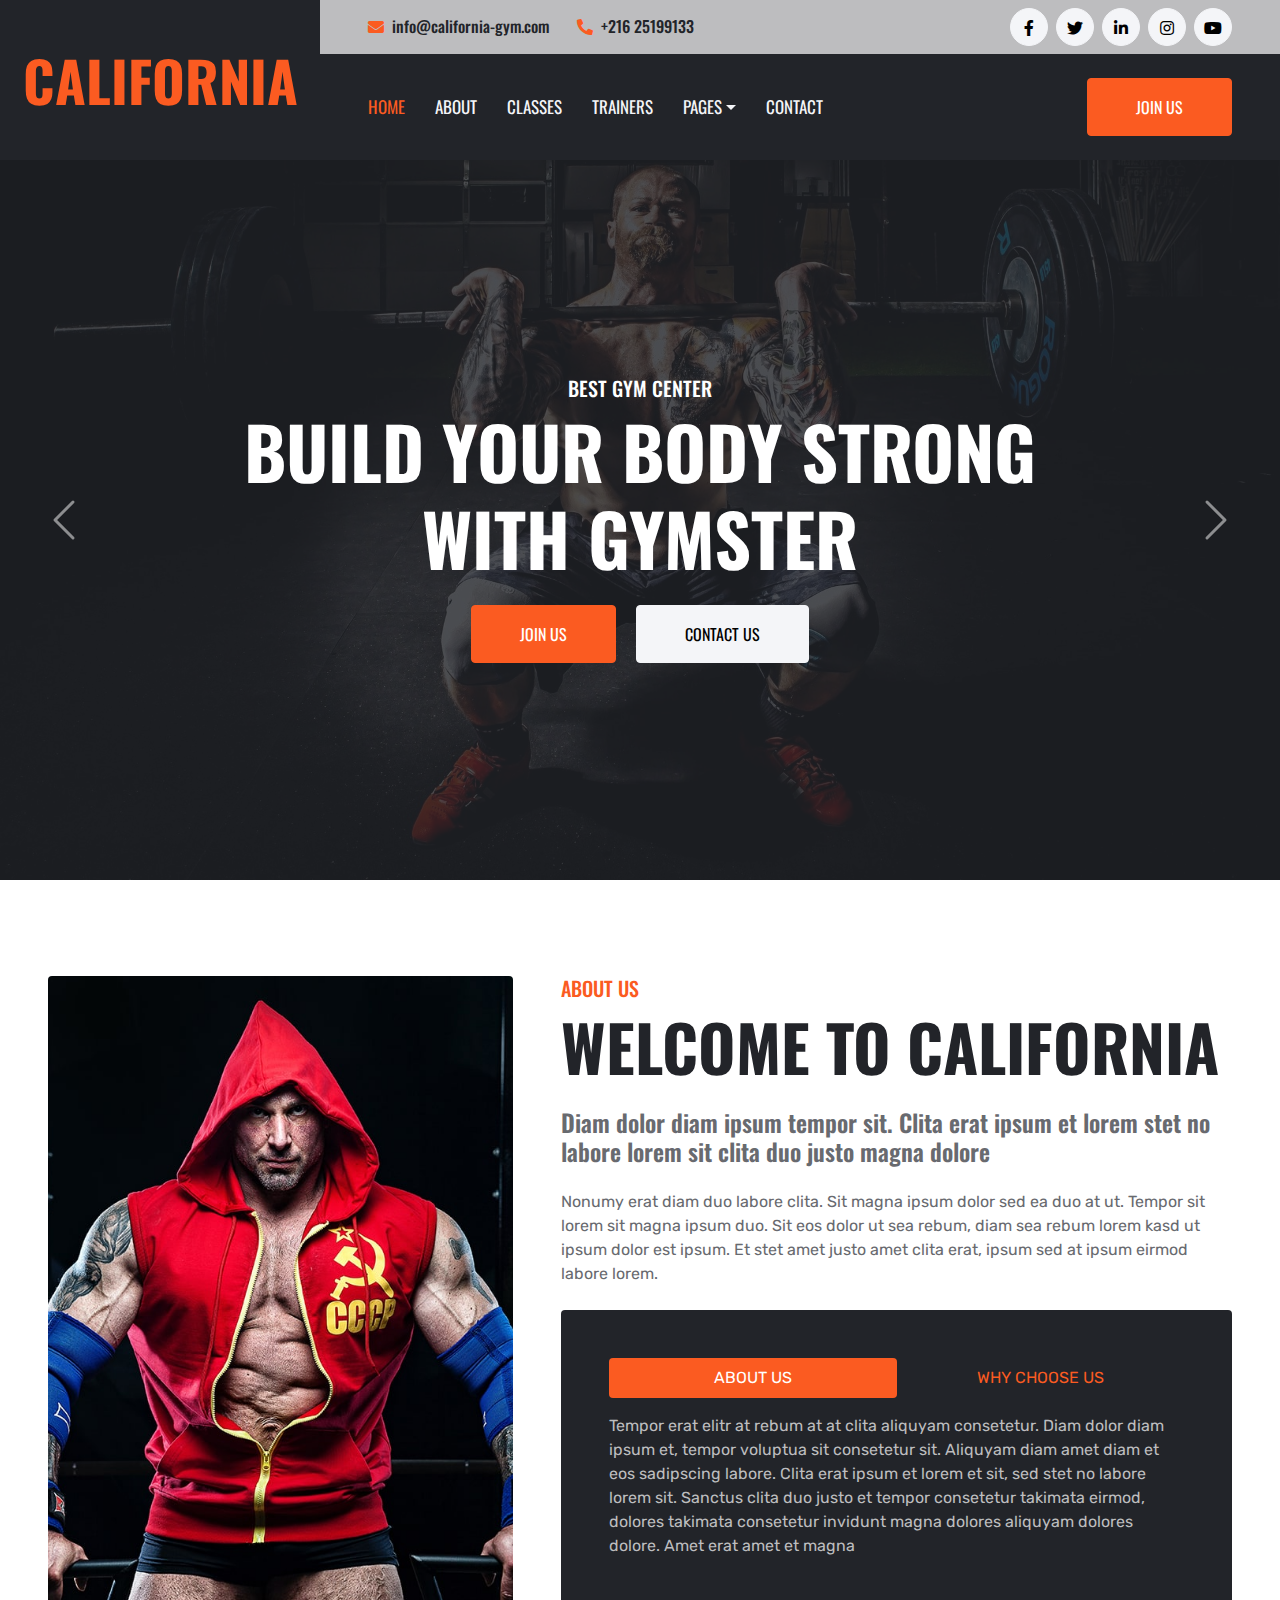
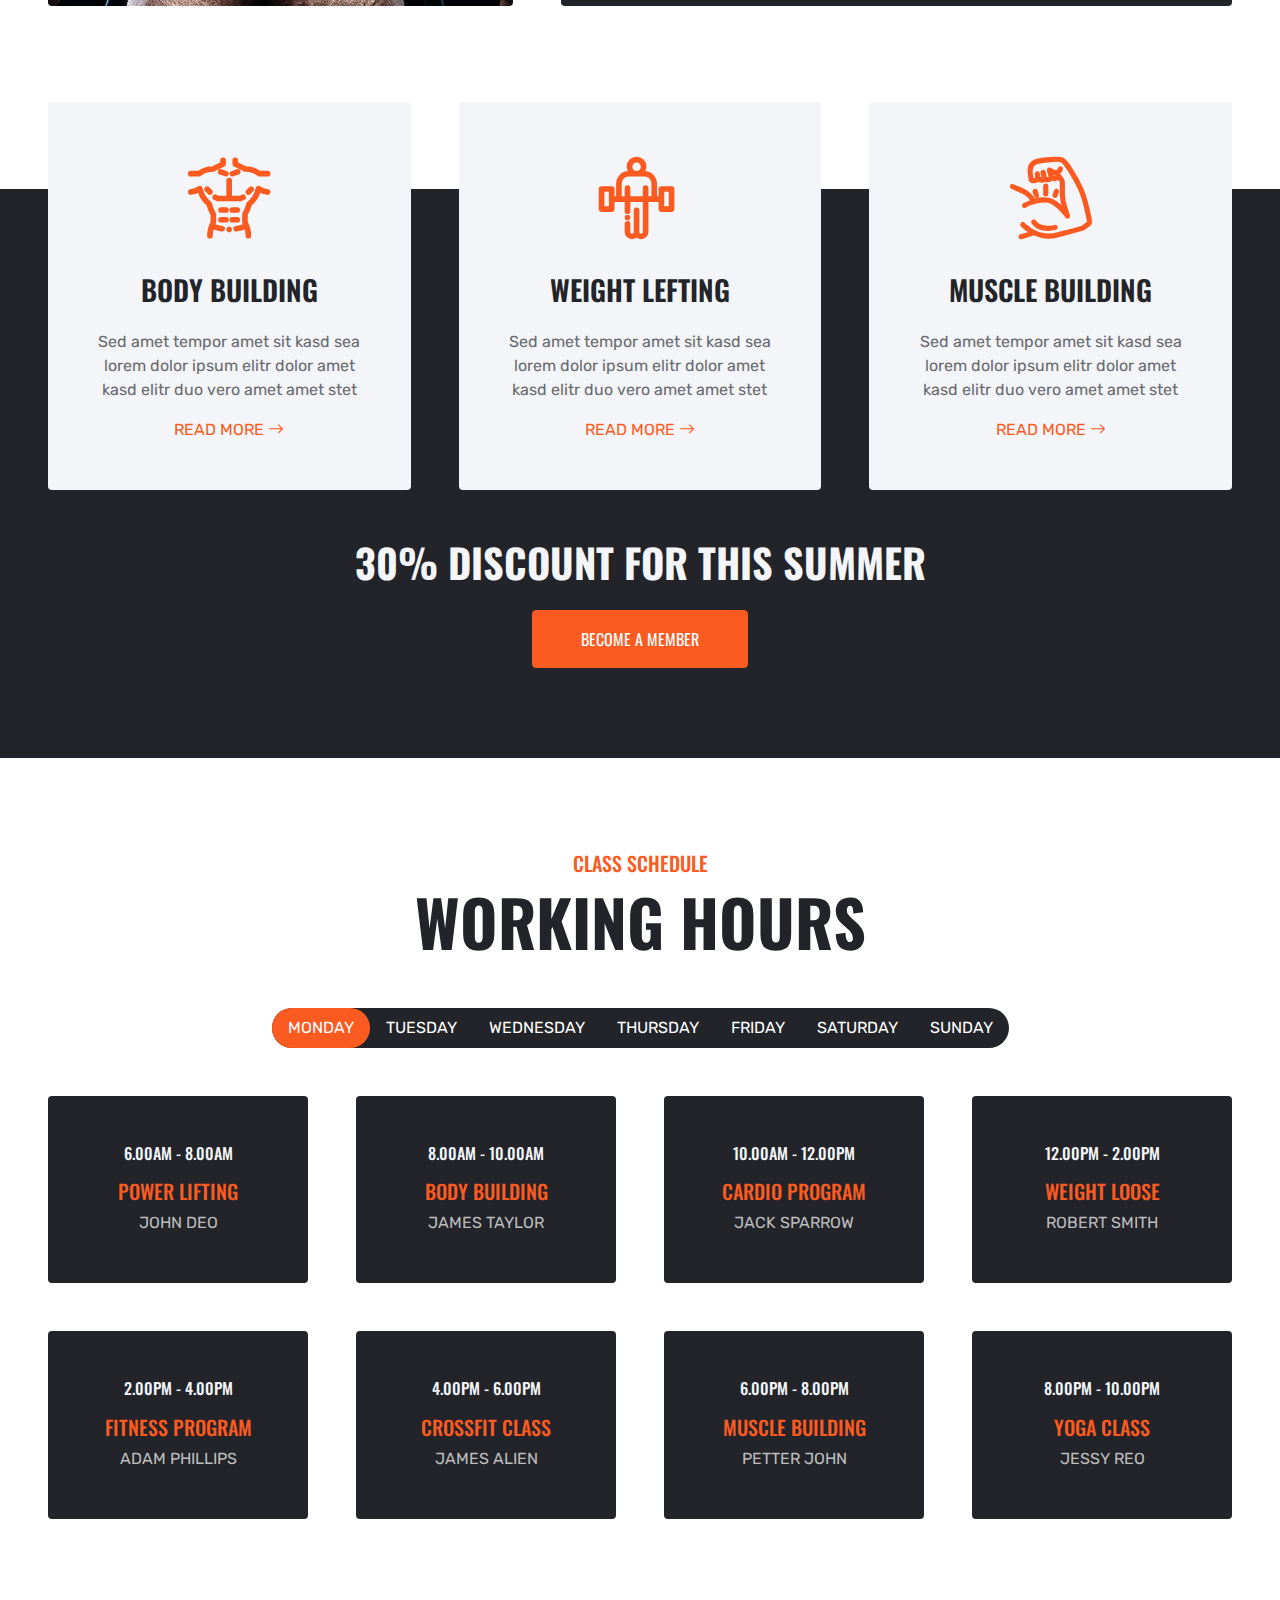
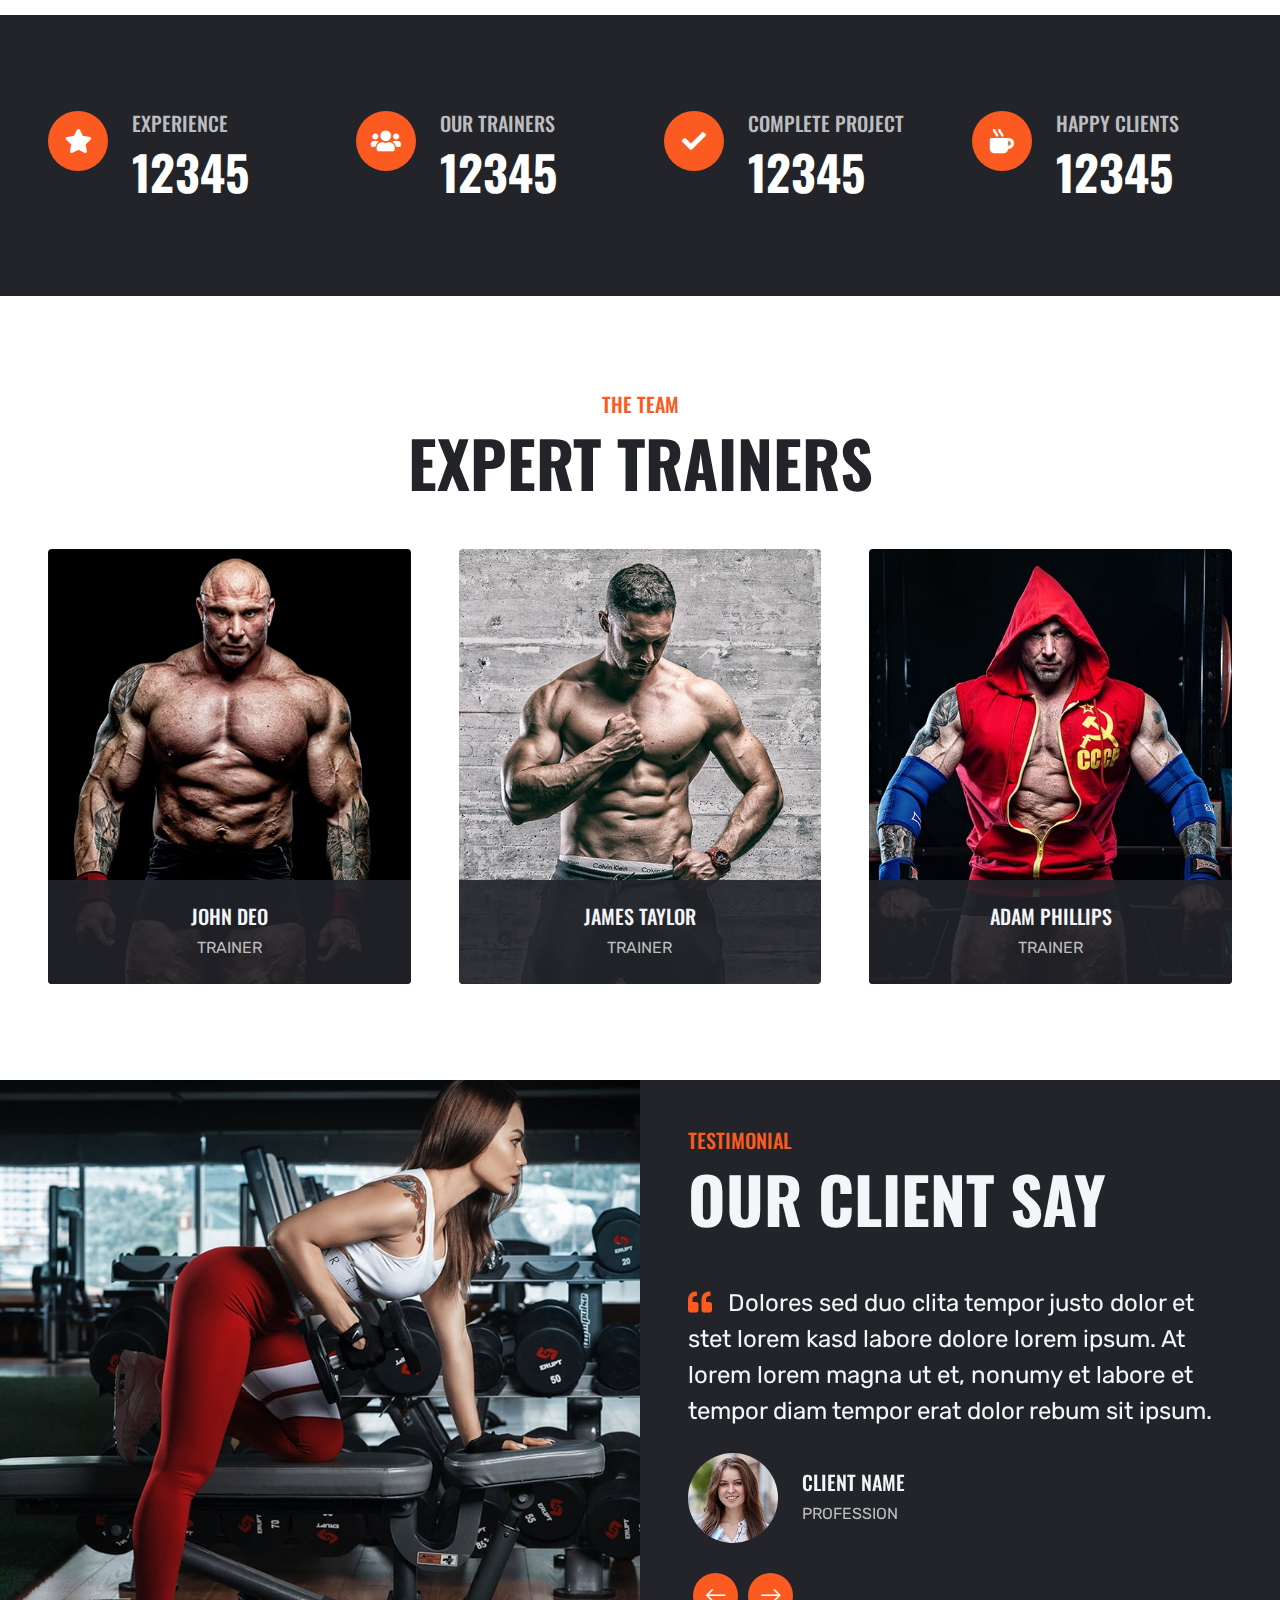
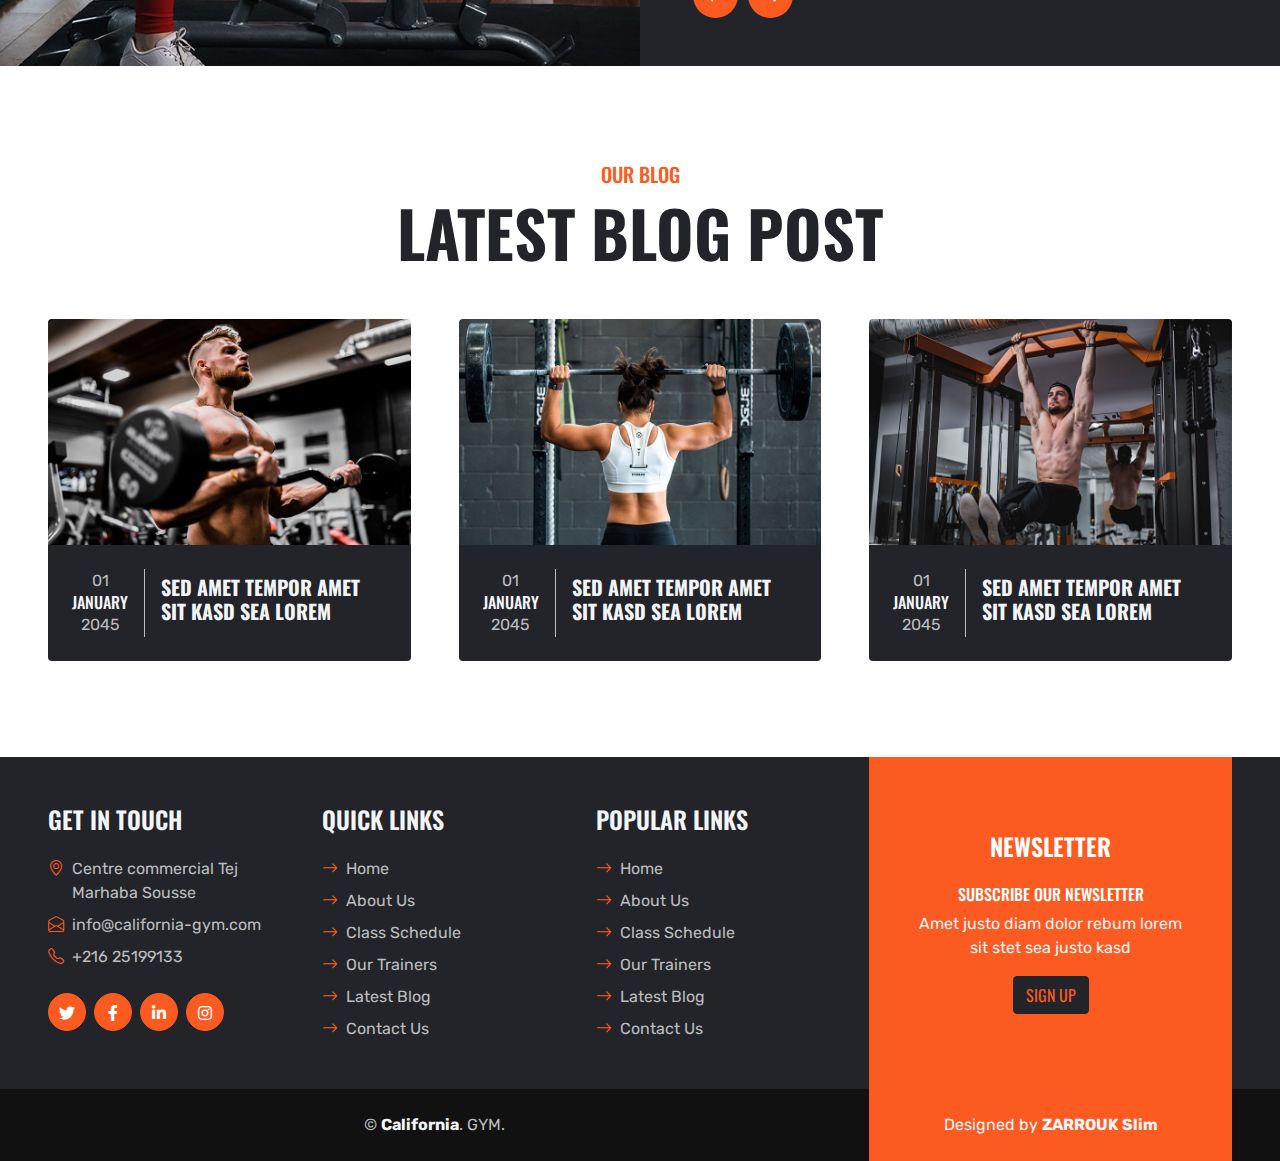
<file: index.html>
<!DOCTYPE html>
<html lang="en">

<head>
    <meta charset="utf-8">
    <title>GYMSTER - Gym HTML Template</title>
    <meta content="width=device-width, initial-scale=1.0" name="viewport">
    <meta content="Free HTML Templates" name="keywords">
    <meta content="Free HTML Templates" name="description">

    <!-- Favicon -->
    <link href="img/favicon.ico" rel="icon">

    <!-- Google Web Fonts -->
    <link rel="preconnect" href="https://fonts.gstatic.com">
    <link href="https://fonts.googleapis.com/css2?family=Oswald:wght@400;500;600;700&family=Rubik&display=swap" rel="stylesheet"> 

    <!-- Icon Font Stylesheet -->
    <link href="https://cdnjs.cloudflare.com/ajax/libs/font-awesome/5.15.0/css/all.min.css" rel="stylesheet">
    <link href="https://cdn.jsdelivr.net/npm/bootstrap-icons@1.4.1/font/bootstrap-icons.css" rel="stylesheet">
    <link href="lib/flaticon/font/flaticon.css" rel="stylesheet">

    <!-- Libraries Stylesheet -->
    <link href="lib/owlcarousel/assets/owl.carousel.min.css" rel="stylesheet">

    <!-- Customized Bootstrap Stylesheet -->
    <link href="css/bootstrap.min.css" rel="stylesheet">

    <!-- Template Stylesheet -->
    <link href="css/style.css" rel="stylesheet">
</head>

<body>
    <!-- Header Start -->
    <div class="container-fluid bg-dark px-0">
        <div class="row gx-0">
            <div class="col-lg-3 bg-dark d-none d-lg-block">
                <a href="index.html" class="navbar-brand w-100 h-100 m-0 p-0 d-flex align-items-center justify-content-center">
                    <h1 class="m-0 display-4 text-primary text-uppercase">California</h1>
                </a>
            </div>
            <div class="col-lg-9">
                <div class="row gx-0 bg-secondary d-none d-lg-flex">
                    <div class="col-lg-7 px-5 text-start">
                        <div class="h-100 d-inline-flex align-items-center py-2 me-4">
                            <i class="fa fa-envelope text-primary me-2"></i>
                            <h6 class="mb-0">info@california-gym.com</h6>
                        </div>
                        <div class="h-100 d-inline-flex align-items-center py-2">
                            <i class="fa fa-phone-alt text-primary me-2"></i>
                            <h6 class="mb-0">+216 25199133</h6>
                        </div>
                    </div>
                    <div class="col-lg-5 px-5 text-end">
                        <div class="d-inline-flex align-items-center py-2">
                            <a class="btn btn-light btn-square rounded-circle me-2" href="https://www.facebook.com/californiagymtunisia/">
                                <i class="fab fa-facebook-f"></i>
                            </a>
                            <a class="btn btn-light btn-square rounded-circle me-2" href="https://twitter.com/californiagymtn">
                                <i class="fab fa-twitter"></i>
                            </a>
                            <a class="btn btn-light btn-square rounded-circle me-2" href="https://www.linkedin.com/company/california-gym-tunisia/">
                                <i class="fab fa-linkedin-in"></i>
                            </a>
                            <a class="btn btn-light btn-square rounded-circle me-2" href="https://www.instagram.com/california_gym/?hl=fr">
                                <i class="fab fa-instagram"></i>
                            </a>
                            <a class="btn btn-light btn-square rounded-circle" href="https://www.youtube.com/channel/UCrf6o71TVlO6D-Div1RLU3g">
                                <i class="fab fa-youtube"></i>
                            </a>
                        </div>
                    </div>
                </div>
                <nav class="navbar navbar-expand-lg bg-dark navbar-dark p-3 p-lg-0 px-lg-5">
                    <a href="index.html" class="navbar-brand d-block d-lg-none">
                        <h1 class="m-0 display-4 text-primary text-uppercase">California</h1>
                    </a>
                    <button type="button" class="navbar-toggler" data-bs-toggle="collapse" data-bs-target="#navbarCollapse">
                        <span class="navbar-toggler-icon"></span>
                    </button>
                    <div class="collapse navbar-collapse justify-content-between" id="navbarCollapse">
                        <div class="navbar-nav mr-auto py-0">
                            <a href="index.html" class="nav-item nav-link active">Home</a>
                            <a href="about.html" class="nav-item nav-link">About</a>
                            <a href="class.html" class="nav-item nav-link">Classes</a>
                            <a href="team.html" class="nav-item nav-link">Trainers</a>
                            <div class="nav-item dropdown">
                                <a href="#" class="nav-link dropdown-toggle" data-bs-toggle="dropdown">Pages</a>
                                <div class="dropdown-menu rounded-0 m-0">
                                    <a href="blog.html" class="dropdown-item">Blog Grid</a>
                                    <a href="detail.html" class="dropdown-item">Blog Detail</a>
                                    <a href="testimonial.html" class="dropdown-item">Testimonial</a>
                                </div>
                            </div>
                            <a href="contact.php" class="nav-item nav-link">Contact</a>
                        </div>
                        <a href="login.php" class="btn btn-primary py-md-3 px-md-5 d-none d-lg-block">Join Us</a>
                    </div>
                </nav>
            </div>
        </div>
    </div>
    <!-- Header End -->


    <!-- Carousel Start -->
    <div class="container-fluid p-0 mb-5">
        <div id="header-carousel" class="carousel slide" data-bs-ride="carousel">
            <div class="carousel-inner">
                <div class="carousel-item active">
                    <img class="w-100" src="img/carousel-1.jpg" alt="Image">
                    <div class="carousel-caption d-flex flex-column align-items-center justify-content-center">
                        <div class="p-3" style="max-width: 900px;">
                            <h5 class="text-white text-uppercase">Best Gym Center</h5>
                            <h1 class="display-2 text-white text-uppercase mb-md-4">Build Your Body Strong With Gymster</h1>
                            <a href="login.php" class="btn btn-primary py-md-3 px-md-5 me-3">Join Us</a>
                            <a href="contact.php" class="btn btn-light py-md-3 px-md-5">Contact Us</a>
                        </div>
                    </div>
                </div>
                <div class="carousel-item">
                    <img class="w-100" src="img/carousel-2.jpg" alt="Image">
                    <div class="carousel-caption d-flex flex-column align-items-center justify-content-center">
                        <div class="p-3" style="max-width: 900px;">
                            <h5 class="text-white text-uppercase">Best Gym Center</h5>
                            <h1 class="display-2 text-white text-uppercase mb-md-4">Grow Your Strength With Our Trainers</h1>
                            <a href="login.php" class="btn btn-primary py-md-3 px-md-5 me-3">Join Us</a>
                            <a href="contact.php" class="btn btn-light py-md-3 px-md-5">Contact Us</a>
                        </div>
                    </div>
                </div>
            </div>
            <button class="carousel-control-prev" type="button" data-bs-target="#header-carousel"
                data-bs-slide="prev">
                <span class="carousel-control-prev-icon" aria-hidden="true"></span>
                <span class="visually-hidden">Previous</span>
            </button>
            <button class="carousel-control-next" type="button" data-bs-target="#header-carousel"
                data-bs-slide="next">
                <span class="carousel-control-next-icon" aria-hidden="true"></span>
                <span class="visually-hidden">Next</span>
            </button>
        </div>
    </div>
    <!-- Carousel End -->


    <!-- About Start -->
    <div class="container-fluid p-5">
        <div class="row gx-5">
            <div class="col-lg-5 mb-5 mb-lg-0" style="min-height: 500px;">
                <div class="position-relative h-100">
                    <img class="position-absolute w-100 h-100 rounded" src="img/about.jpg" style="object-fit: cover;">
                </div>
            </div>
            <div class="col-lg-7">
                <div class="mb-4">
                    <h5 class="text-primary text-uppercase">About Us</h5>
                    <h1 class="display-3 text-uppercase mb-0">Welcome to California</h1>
                </div>
                <h4 class="text-body mb-4">Diam dolor diam ipsum tempor sit. Clita erat ipsum et lorem stet no labore lorem sit clita duo justo magna dolore</h4>
                <p class="mb-4">Nonumy erat diam duo labore clita. Sit magna ipsum dolor sed ea duo at ut. Tempor sit lorem sit magna ipsum duo. Sit eos dolor ut sea rebum, diam sea rebum lorem kasd ut ipsum dolor est ipsum. Et stet amet justo amet clita erat, ipsum sed at ipsum eirmod labore lorem.</p>
                <div class="rounded bg-dark p-5">
                    <ul class="nav nav-pills justify-content-between mb-3">
                        <li class="nav-item w-50">
                            <a class="nav-link text-uppercase text-center w-100 active" data-bs-toggle="pill" href="#pills-1">About Us</a>
                        </li>
                        <li class="nav-item w-50">
                                <a class="nav-link text-uppercase text-center w-100" data-bs-toggle="pill" href="#pills-2">Why Choose Us</a>
                        </li>
                    </ul>
                    <div class="tab-content">
                        <div class="tab-pane fade show active" id="pills-1">
                            <p class="text-secondary mb-0">Tempor erat elitr at rebum at at clita aliquyam consetetur. Diam dolor diam ipsum et, tempor voluptua sit consetetur sit. Aliquyam diam amet diam et eos sadipscing labore. Clita erat ipsum et lorem et sit, sed stet no labore lorem sit. Sanctus clita duo justo et tempor consetetur takimata eirmod, dolores takimata consetetur invidunt magna dolores aliquyam dolores dolore. Amet erat amet et magna</p>
                        </div>
                        <div class="tab-pane fade" id="pills-2">
                            <p class="text-secondary mb-0">Tempor erat elitr at rebum at at clita aliquyam consetetur. Diam dolor diam ipsum et, tempor voluptua sit consetetur sit. Aliquyam diam amet diam et eos sadipscing labore. Clita erat ipsum et lorem et sit, sed stet no labore lorem sit. Sanctus clita duo justo et tempor consetetur takimata eirmod, dolores takimata consetetur invidunt magna dolores aliquyam dolores dolore. Amet erat amet et magna</p>
                        </div>
                    </div>
                </div>
            </div>
        </div>
    </div>
    <!-- About End -->


    <!-- Programe Start -->
    <div class="container-fluid programe position-relative px-5 mt-5" style="margin-bottom: 135px;">
        <div class="row g-5 gb-5">
            <div class="col-lg-4 col-md-6">
                <div class="bg-light rounded text-center p-5">
                    <i class="flaticon-six-pack display-1 text-primary"></i>
                    <h3 class="text-uppercase my-4">Body Building</h3>
                    <p>Sed amet tempor amet sit kasd sea lorem dolor ipsum elitr dolor amet kasd elitr duo vero amet amet stet</p>
                    <a class="text-uppercase" href="">Read More <i class="bi bi-arrow-right"></i></a>
                </div>
            </div>
            <div class="col-lg-4 col-md-6">
                <div class="bg-light rounded text-center p-5">
                    <i class="flaticon-barbell display-1 text-primary"></i>
                    <h3 class="text-uppercase my-4">Weight Lefting</h3>
                    <p>Sed amet tempor amet sit kasd sea lorem dolor ipsum elitr dolor amet kasd elitr duo vero amet amet stet</p>
                    <a class="text-uppercase" href="">Read More <i class="bi bi-arrow-right"></i></a>
                </div>
            </div>
            <div class="col-lg-4 col-md-6">
                <div class="bg-light rounded text-center p-5">
                    <i class="flaticon-bodybuilding display-1 text-primary"></i>
                    <h3 class="text-uppercase my-4">Muscle Building</h3>
                    <p>Sed amet tempor amet sit kasd sea lorem dolor ipsum elitr dolor amet kasd elitr duo vero amet amet stet</p>
                    <a class="text-uppercase" href="">Read More <i class="bi bi-arrow-right"></i></a>
                </div>
            </div>
            <div class="col-lg-12 col-md-6 text-center">
                <h1 class="text-uppercase text-light mb-4">30% Discount For This Summer</h1>
                <a href="" class="btn btn-primary py-3 px-5">Become A Member</a>
            </div>
        </div>
    </div>
    <!-- Programe Start -->


    <!-- Class Timetable Start -->
    <div class="container-fluid p-5">
        <div class="mb-5 text-center">
            <h5 class="text-primary text-uppercase">Class Schedule</h5>
            <h1 class="display-3 text-uppercase mb-0">Working Hours</h1>
        </div>
        <div class="tab-class text-center">
            <ul class="nav nav-pills d-inline-flex justify-content-center bg-dark text-uppercase rounded-pill mb-5">
                <li class="nav-item">
                    <a class="nav-link rounded-pill text-white active" data-bs-toggle="pill" href="#tab-1">Monday</a>
                </li>
                <li class="nav-item">
                    <a class="nav-link rounded-pill text-white" data-bs-toggle="pill" href="#tab-2">Tuesday</a>
                </li>
                <li class="nav-item">
                    <a class="nav-link rounded-pill text-white" data-bs-toggle="pill" href="#tab-3">Wednesday</a>
                </li>
                <li class="nav-item">
                    <a class="nav-link rounded-pill text-white" data-bs-toggle="pill" href="#tab-4">Thursday</a>
                </li>
                <li class="nav-item">
                    <a class="nav-link rounded-pill text-white" data-bs-toggle="pill" href="#tab-5">Friday</a>
                </li>
                <li class="nav-item">
                    <a class="nav-link rounded-pill text-white" data-bs-toggle="pill" href="#tab-6">Saturday</a>
                </li>
                <li class="nav-item">
                    <a class="nav-link rounded-pill text-white" data-bs-toggle="pill" href="#tab-7">Sunday</a>
                </li>
            </ul>
            <div class="tab-content">
                <div id="tab-1" class="tab-pane fade show p-0 active">
                    <div class="row g-5">
                        <div class="col-lg-3 col-md-4 col-sm-6">
                            <div class="bg-dark rounded text-center py-5 px-3">
                                <h6 class="text-uppercase text-light mb-3">6.00am - 8.00am</h6>
                                <h5 class="text-uppercase text-primary">Power Lifting</h5>
                                <p class="text-uppercase text-secondary mb-0">John Deo</p>
                            </div>
                        </div>
                        <div class="col-lg-3 col-md-4 col-sm-6">
                            <div class="bg-dark rounded text-center py-5 px-3">
                                <h6 class="text-uppercase text-light mb-3">8.00am - 10.00am</h6>
                                <h5 class="text-uppercase text-primary">Body Building</h5>
                                <p class="text-uppercase text-secondary mb-0">James Taylor</p>
                            </div>
                        </div>
                        <div class="col-lg-3 col-md-4 col-sm-6">
                            <div class="bg-dark rounded text-center py-5 px-3">
                                <h6 class="text-uppercase text-light mb-3">10.00am - 12.00pm</h6>
                                <h5 class="text-uppercase text-primary">Cardio Program</h5>
                                <p class="text-uppercase text-secondary mb-0">Jack Sparrow</p>
                            </div>
                        </div>
                        <div class="col-lg-3 col-md-4 col-sm-6">
                            <div class="bg-dark rounded text-center py-5 px-3">
                                <h6 class="text-uppercase text-light mb-3">12.00pm - 2.00pm</h6>
                                <h5 class="text-uppercase text-primary">Weight Loose</h5>
                                <p class="text-uppercase text-secondary mb-0">Robert Smith</p>
                            </div>
                        </div>
                        <div class="col-lg-3 col-md-4 col-sm-6">
                            <div class="bg-dark rounded text-center py-5 px-3">
                                <h6 class="text-uppercase text-light mb-3">2.00pm - 4.00pm</h6>
                                <h5 class="text-uppercase text-primary">Fitness Program</h5>
                                <p class="text-uppercase text-secondary mb-0">Adam Phillips</p>
                            </div>
                        </div>
                        <div class="col-lg-3 col-md-4 col-sm-6">
                            <div class="bg-dark rounded text-center py-5 px-3">
                                <h6 class="text-uppercase text-light mb-3">4.00pm - 6.00pm</h6>
                                <h5 class="text-uppercase text-primary">Crossfit Class</h5>
                                <p class="text-uppercase text-secondary mb-0">James Alien</p>
                            </div>
                        </div>
                        <div class="col-lg-3 col-md-4 col-sm-6">
                            <div class="bg-dark rounded text-center py-5 px-3">
                                <h6 class="text-uppercase text-light mb-3">6.00pm - 8.00pm</h6>
                                <h5 class="text-uppercase text-primary">Muscle Building</h5>
                                <p class="text-uppercase text-secondary mb-0">Petter John</p>
                            </div>
                        </div>
                        <div class="col-lg-3 col-md-4 col-sm-6">
                            <div class="bg-dark rounded text-center py-5 px-3">
                                <h6 class="text-uppercase text-light mb-3">8.00pm - 10.00pm</h6>
                                <h5 class="text-uppercase text-primary">Yoga Class</h5>
                                <p class="text-uppercase text-secondary mb-0">Jessy Reo</p>
                            </div>
                        </div>
                    </div>
                </div>
                <div id="tab-2" class="tab-pane fade p-0">
                    <div class="row g-5">
                        <div class="col-lg-3 col-md-4 col-sm-6">
                            <div class="bg-dark rounded text-center py-5 px-3">
                                <h6 class="text-uppercase text-light mb-3">6.00am - 8.00am</h6>
                                <h5 class="text-uppercase text-primary">Power Lifting</h5>
                                <p class="text-uppercase text-secondary mb-0">John Deo</p>
                            </div>
                        </div>
                        <div class="col-lg-3 col-md-4 col-sm-6">
                            <div class="bg-dark rounded text-center py-5 px-3">
                                <h6 class="text-uppercase text-light mb-3">8.00am - 10.00am</h6>
                                <h5 class="text-uppercase text-primary">Body Building</h5>
                                <p class="text-uppercase text-secondary mb-0">James Taylor</p>
                            </div>
                        </div>
                        <div class="col-lg-3 col-md-4 col-sm-6">
                            <div class="bg-dark rounded text-center py-5 px-3">
                                <h6 class="text-uppercase text-light mb-3">10.00am - 12.00pm</h6>
                                <h5 class="text-uppercase text-primary">Cardio Program</h5>
                                <p class="text-uppercase text-secondary mb-0">Jack Sparrow</p>
                            </div>
                        </div>
                        <div class="col-lg-3 col-md-4 col-sm-6">
                            <div class="bg-dark rounded text-center py-5 px-3">
                                <h6 class="text-uppercase text-light mb-3">12.00pm - 2.00pm</h6>
                                <h5 class="text-uppercase text-primary">Weight Loose</h5>
                                <p class="text-uppercase text-secondary mb-0">Robert Smith</p>
                            </div>
                        </div>
                        <div class="col-lg-3 col-md-4 col-sm-6">
                            <div class="bg-dark rounded text-center py-5 px-3">
                                <h6 class="text-uppercase text-light mb-3">2.00pm - 4.00pm</h6>
                                <h5 class="text-uppercase text-primary">Fitness Program</h5>
                                <p class="text-uppercase text-secondary mb-0">Adam Phillips</p>
                            </div>
                        </div>
                        <div class="col-lg-3 col-md-4 col-sm-6">
                            <div class="bg-dark rounded text-center py-5 px-3">
                                <h6 class="text-uppercase text-light mb-3">4.00pm - 6.00pm</h6>
                                <h5 class="text-uppercase text-primary">Crossfit Class</h5>
                                <p class="text-uppercase text-secondary mb-0">James Alien</p>
                            </div>
                        </div>
                        <div class="col-lg-3 col-md-4 col-sm-6">
                            <div class="bg-dark rounded text-center py-5 px-3">
                                <h6 class="text-uppercase text-light mb-3">6.00pm - 8.00pm</h6>
                                <h5 class="text-uppercase text-primary">Muscle Building</h5>
                                <p class="text-uppercase text-secondary mb-0">Petter John</p>
                            </div>
                        </div>
                        <div class="col-lg-3 col-md-4 col-sm-6">
                            <div class="bg-dark rounded text-center py-5 px-3">
                                <h6 class="text-uppercase text-light mb-3">8.00pm - 10.00pm</h6>
                                <h5 class="text-uppercase text-primary">Yoga Class</h5>
                                <p class="text-uppercase text-secondary mb-0">Jessy Reo</p>
                            </div>
                        </div>
                    </div>
                </div>
                <div id="tab-3" class="tab-pane fade p-0">
                    <div class="row g-5">
                        <div class="col-lg-3 col-md-4 col-sm-6">
                            <div class="bg-dark rounded text-center py-5 px-3">
                                <h6 class="text-uppercase text-light mb-3">6.00am - 8.00am</h6>
                                <h5 class="text-uppercase text-primary">Power Lifting</h5>
                                <p class="text-uppercase text-secondary mb-0">John Deo</p>
                            </div>
                        </div>
                        <div class="col-lg-3 col-md-4 col-sm-6">
                            <div class="bg-dark rounded text-center py-5 px-3">
                                <h6 class="text-uppercase text-light mb-3">8.00am - 10.00am</h6>
                                <h5 class="text-uppercase text-primary">Body Building</h5>
                                <p class="text-uppercase text-secondary mb-0">James Taylor</p>
                            </div>
                        </div>
                        <div class="col-lg-3 col-md-4 col-sm-6">
                            <div class="bg-dark rounded text-center py-5 px-3">
                                <h6 class="text-uppercase text-light mb-3">10.00am - 12.00pm</h6>
                                <h5 class="text-uppercase text-primary">Cardio Program</h5>
                                <p class="text-uppercase text-secondary mb-0">Jack Sparrow</p>
                            </div>
                        </div>
                        <div class="col-lg-3 col-md-4 col-sm-6">
                            <div class="bg-dark rounded text-center py-5 px-3">
                                <h6 class="text-uppercase text-light mb-3">12.00pm - 2.00pm</h6>
                                <h5 class="text-uppercase text-primary">Weight Loose</h5>
                                <p class="text-uppercase text-secondary mb-0">Robert Smith</p>
                            </div>
                        </div>
                        <div class="col-lg-3 col-md-4 col-sm-6">
                            <div class="bg-dark rounded text-center py-5 px-3">
                                <h6 class="text-uppercase text-light mb-3">2.00pm - 4.00pm</h6>
                                <h5 class="text-uppercase text-primary">Fitness Program</h5>
                                <p class="text-uppercase text-secondary mb-0">Adam Phillips</p>
                            </div>
                        </div>
                        <div class="col-lg-3 col-md-4 col-sm-6">
                            <div class="bg-dark rounded text-center py-5 px-3">
                                <h6 class="text-uppercase text-light mb-3">4.00pm - 6.00pm</h6>
                                <h5 class="text-uppercase text-primary">Crossfit Class</h5>
                                <p class="text-uppercase text-secondary mb-0">James Alien</p>
                            </div>
                        </div>
                        <div class="col-lg-3 col-md-4 col-sm-6">
                            <div class="bg-dark rounded text-center py-5 px-3">
                                <h6 class="text-uppercase text-light mb-3">6.00pm - 8.00pm</h6>
                                <h5 class="text-uppercase text-primary">Muscle Building</h5>
                                <p class="text-uppercase text-secondary mb-0">Petter John</p>
                            </div>
                        </div>
                        <div class="col-lg-3 col-md-4 col-sm-6">
                            <div class="bg-dark rounded text-center py-5 px-3">
                                <h6 class="text-uppercase text-light mb-3">8.00pm - 10.00pm</h6>
                                <h5 class="text-uppercase text-primary">Yoga Class</h5>
                                <p class="text-uppercase text-secondary mb-0">Jessy Reo</p>
                            </div>
                        </div>
                    </div>
                </div>
                <div id="tab-4" class="tab-pane fade p-0">
                    <div class="row g-5">
                        <div class="col-lg-3 col-md-4 col-sm-6">
                            <div class="bg-dark rounded text-center py-5 px-3">
                                <h6 class="text-uppercase text-light mb-3">6.00am - 8.00am</h6>
                                <h5 class="text-uppercase text-primary">Power Lifting</h5>
                                <p class="text-uppercase text-secondary mb-0">John Deo</p>
                            </div>
                        </div>
                        <div class="col-lg-3 col-md-4 col-sm-6">
                            <div class="bg-dark rounded text-center py-5 px-3">
                                <h6 class="text-uppercase text-light mb-3">8.00am - 10.00am</h6>
                                <h5 class="text-uppercase text-primary">Body Building</h5>
                                <p class="text-uppercase text-secondary mb-0">James Taylor</p>
                            </div>
                        </div>
                        <div class="col-lg-3 col-md-4 col-sm-6">
                            <div class="bg-dark rounded text-center py-5 px-3">
                                <h6 class="text-uppercase text-light mb-3">10.00am - 12.00pm</h6>
                                <h5 class="text-uppercase text-primary">Cardio Program</h5>
                                <p class="text-uppercase text-secondary mb-0">Jack Sparrow</p>
                            </div>
                        </div>
                        <div class="col-lg-3 col-md-4 col-sm-6">
                            <div class="bg-dark rounded text-center py-5 px-3">
                                <h6 class="text-uppercase text-light mb-3">12.00pm - 2.00pm</h6>
                                <h5 class="text-uppercase text-primary">Weight Loose</h5>
                                <p class="text-uppercase text-secondary mb-0">Robert Smith</p>
                            </div>
                        </div>
                        <div class="col-lg-3 col-md-4 col-sm-6">
                            <div class="bg-dark rounded text-center py-5 px-3">
                                <h6 class="text-uppercase text-light mb-3">2.00pm - 4.00pm</h6>
                                <h5 class="text-uppercase text-primary">Fitness Program</h5>
                                <p class="text-uppercase text-secondary mb-0">Adam Phillips</p>
                            </div>
                        </div>
                        <div class="col-lg-3 col-md-4 col-sm-6">
                            <div class="bg-dark rounded text-center py-5 px-3">
                                <h6 class="text-uppercase text-light mb-3">4.00pm - 6.00pm</h6>
                                <h5 class="text-uppercase text-primary">Crossfit Class</h5>
                                <p class="text-uppercase text-secondary mb-0">James Alien</p>
                            </div>
                        </div>
                        <div class="col-lg-3 col-md-4 col-sm-6">
                            <div class="bg-dark rounded text-center py-5 px-3">
                                <h6 class="text-uppercase text-light mb-3">6.00pm - 8.00pm</h6>
                                <h5 class="text-uppercase text-primary">Muscle Building</h5>
                                <p class="text-uppercase text-secondary mb-0">Petter John</p>
                            </div>
                        </div>
                        <div class="col-lg-3 col-md-4 col-sm-6">
                            <div class="bg-dark rounded text-center py-5 px-3">
                                <h6 class="text-uppercase text-light mb-3">8.00pm - 10.00pm</h6>
                                <h5 class="text-uppercase text-primary">Yoga Class</h5>
                                <p class="text-uppercase text-secondary mb-0">Jessy Reo</p>
                            </div>
                        </div>
                    </div>
                </div>
                <div id="tab-5" class="tab-pane fade p-0">
                    <div class="row g-5">
                        <div class="col-lg-3 col-md-4 col-sm-6">
                            <div class="bg-dark rounded text-center py-5 px-3">
                                <h6 class="text-uppercase text-light mb-3">6.00am - 8.00am</h6>
                                <h5 class="text-uppercase text-primary">Power Lifting</h5>
                                <p class="text-uppercase text-secondary mb-0">John Deo</p>
                            </div>
                        </div>
                        <div class="col-lg-3 col-md-4 col-sm-6">
                            <div class="bg-dark rounded text-center py-5 px-3">
                                <h6 class="text-uppercase text-light mb-3">8.00am - 10.00am</h6>
                                <h5 class="text-uppercase text-primary">Body Building</h5>
                                <p class="text-uppercase text-secondary mb-0">James Taylor</p>
                            </div>
                        </div>
                        <div class="col-lg-3 col-md-4 col-sm-6">
                            <div class="bg-dark rounded text-center py-5 px-3">
                                <h6 class="text-uppercase text-light mb-3">10.00am - 12.00pm</h6>
                                <h5 class="text-uppercase text-primary">Cardio Program</h5>
                                <p class="text-uppercase text-secondary mb-0">Jack Sparrow</p>
                            </div>
                        </div>
                        <div class="col-lg-3 col-md-4 col-sm-6">
                            <div class="bg-dark rounded text-center py-5 px-3">
                                <h6 class="text-uppercase text-light mb-3">12.00pm - 2.00pm</h6>
                                <h5 class="text-uppercase text-primary">Weight Loose</h5>
                                <p class="text-uppercase text-secondary mb-0">Robert Smith</p>
                            </div>
                        </div>
                        <div class="col-lg-3 col-md-4 col-sm-6">
                            <div class="bg-dark rounded text-center py-5 px-3">
                                <h6 class="text-uppercase text-light mb-3">2.00pm - 4.00pm</h6>
                                <h5 class="text-uppercase text-primary">Fitness Program</h5>
                                <p class="text-uppercase text-secondary mb-0">Adam Phillips</p>
                            </div>
                        </div>
                        <div class="col-lg-3 col-md-4 col-sm-6">
                            <div class="bg-dark rounded text-center py-5 px-3">
                                <h6 class="text-uppercase text-light mb-3">4.00pm - 6.00pm</h6>
                                <h5 class="text-uppercase text-primary">Crossfit Class</h5>
                                <p class="text-uppercase text-secondary mb-0">James Alien</p>
                            </div>
                        </div>
                        <div class="col-lg-3 col-md-4 col-sm-6">
                            <div class="bg-dark rounded text-center py-5 px-3">
                                <h6 class="text-uppercase text-light mb-3">6.00pm - 8.00pm</h6>
                                <h5 class="text-uppercase text-primary">Muscle Building</h5>
                                <p class="text-uppercase text-secondary mb-0">Petter John</p>
                            </div>
                        </div>
                        <div class="col-lg-3 col-md-4 col-sm-6">
                            <div class="bg-dark rounded text-center py-5 px-3">
                                <h6 class="text-uppercase text-light mb-3">8.00pm - 10.00pm</h6>
                                <h5 class="text-uppercase text-primary">Yoga Class</h5>
                                <p class="text-uppercase text-secondary mb-0">Jessy Reo</p>
                            </div>
                        </div>
                    </div>
                </div>
                <div id="tab-6" class="tab-pane fade p-0">
                    <div class="row g-5">
                        <div class="col-lg-3 col-md-4 col-sm-6">
                            <div class="bg-dark rounded text-center py-5 px-3">
                                <h6 class="text-uppercase text-light mb-3">6.00am - 8.00am</h6>
                                <h5 class="text-uppercase text-primary">Power Lifting</h5>
                                <p class="text-uppercase text-secondary mb-0">John Deo</p>
                            </div>
                        </div>
                        <div class="col-lg-3 col-md-4 col-sm-6">
                            <div class="bg-dark rounded text-center py-5 px-3">
                                <h6 class="text-uppercase text-light mb-3">8.00am - 10.00am</h6>
                                <h5 class="text-uppercase text-primary">Body Building</h5>
                                <p class="text-uppercase text-secondary mb-0">James Taylor</p>
                            </div>
                        </div>
                        <div class="col-lg-3 col-md-4 col-sm-6">
                            <div class="bg-dark rounded text-center py-5 px-3">
                                <h6 class="text-uppercase text-light mb-3">10.00am - 12.00pm</h6>
                                <h5 class="text-uppercase text-primary">Cardio Program</h5>
                                <p class="text-uppercase text-secondary mb-0">Jack Sparrow</p>
                            </div>
                        </div>
                        <div class="col-lg-3 col-md-4 col-sm-6">
                            <div class="bg-dark rounded text-center py-5 px-3">
                                <h6 class="text-uppercase text-light mb-3">12.00pm - 2.00pm</h6>
                                <h5 class="text-uppercase text-primary">Weight Loose</h5>
                                <p class="text-uppercase text-secondary mb-0">Robert Smith</p>
                            </div>
                        </div>
                        <div class="col-lg-3 col-md-4 col-sm-6">
                            <div class="bg-dark rounded text-center py-5 px-3">
                                <h6 class="text-uppercase text-light mb-3">2.00pm - 4.00pm</h6>
                                <h5 class="text-uppercase text-primary">Fitness Program</h5>
                                <p class="text-uppercase text-secondary mb-0">Adam Phillips</p>
                            </div>
                        </div>
                        <div class="col-lg-3 col-md-4 col-sm-6">
                            <div class="bg-dark rounded text-center py-5 px-3">
                                <h6 class="text-uppercase text-light mb-3">4.00pm - 6.00pm</h6>
                                <h5 class="text-uppercase text-primary">Crossfit Class</h5>
                                <p class="text-uppercase text-secondary mb-0">James Alien</p>
                            </div>
                        </div>
                        <div class="col-lg-3 col-md-4 col-sm-6">
                            <div class="bg-dark rounded text-center py-5 px-3">
                                <h6 class="text-uppercase text-light mb-3">6.00pm - 8.00pm</h6>
                                <h5 class="text-uppercase text-primary">Muscle Building</h5>
                                <p class="text-uppercase text-secondary mb-0">Petter John</p>
                            </div>
                        </div>
                        <div class="col-lg-3 col-md-4 col-sm-6">
                            <div class="bg-dark rounded text-center py-5 px-3">
                                <h6 class="text-uppercase text-light mb-3">8.00pm - 10.00pm</h6>
                                <h5 class="text-uppercase text-primary">Yoga Class</h5>
                                <p class="text-uppercase text-secondary mb-0">Jessy Reo</p>
                            </div>
                        </div>
                    </div>
                </div>
                <div id="tab-7" class="tab-pane fade p-0">
                    <div class="row g-5">
                        <div class="col-lg-3 col-md-4 col-sm-6">
                            <div class="bg-dark rounded text-center py-5 px-3">
                                <h6 class="text-uppercase text-light mb-3">6.00am - 8.00am</h6>
                                <h5 class="text-uppercase text-primary">Power Lifting</h5>
                                <p class="text-uppercase text-secondary mb-0">John Deo</p>
                            </div>
                        </div>
                        <div class="col-lg-3 col-md-4 col-sm-6">
                            <div class="bg-dark rounded text-center py-5 px-3">
                                <h6 class="text-uppercase text-light mb-3">8.00am - 10.00am</h6>
                                <h5 class="text-uppercase text-primary">Body Building</h5>
                                <p class="text-uppercase text-secondary mb-0">James Taylor</p>
                            </div>
                        </div>
                        <div class="col-lg-3 col-md-4 col-sm-6">
                            <div class="bg-dark rounded text-center py-5 px-3">
                                <h6 class="text-uppercase text-light mb-3">10.00am - 12.00pm</h6>
                                <h5 class="text-uppercase text-primary">Cardio Program</h5>
                                <p class="text-uppercase text-secondary mb-0">Jack Sparrow</p>
                            </div>
                        </div>
                        <div class="col-lg-3 col-md-4 col-sm-6">
                            <div class="bg-dark rounded text-center py-5 px-3">
                                <h6 class="text-uppercase text-light mb-3">12.00pm - 2.00pm</h6>
                                <h5 class="text-uppercase text-primary">Weight Loose</h5>
                                <p class="text-uppercase text-secondary mb-0">Robert Smith</p>
                            </div>
                        </div>
                        <div class="col-lg-3 col-md-4 col-sm-6">
                            <div class="bg-dark rounded text-center py-5 px-3">
                                <h6 class="text-uppercase text-light mb-3">2.00pm - 4.00pm</h6>
                                <h5 class="text-uppercase text-primary">Fitness Program</h5>
                                <p class="text-uppercase text-secondary mb-0">Adam Phillips</p>
                            </div>
                        </div>
                        <div class="col-lg-3 col-md-4 col-sm-6">
                            <div class="bg-dark rounded text-center py-5 px-3">
                                <h6 class="text-uppercase text-light mb-3">4.00pm - 6.00pm</h6>
                                <h5 class="text-uppercase text-primary">Crossfit Class</h5>
                                <p class="text-uppercase text-secondary mb-0">James Alien</p>
                            </div>
                        </div>
                        <div class="col-lg-3 col-md-4 col-sm-6">
                            <div class="bg-dark rounded text-center py-5 px-3">
                                <h6 class="text-uppercase text-light mb-3">6.00pm - 8.00pm</h6>
                                <h5 class="text-uppercase text-primary">Muscle Building</h5>
                                <p class="text-uppercase text-secondary mb-0">Petter John</p>
                            </div>
                        </div>
                        <div class="col-lg-3 col-md-4 col-sm-6">
                            <div class="bg-dark rounded text-center py-5 px-3">
                                <h6 class="text-uppercase text-light mb-3">8.00pm - 10.00pm</h6>
                                <h5 class="text-uppercase text-primary">Yoga Class</h5>
                                <p class="text-uppercase text-secondary mb-0">Jessy Reo</p>
                            </div>
                        </div>
                    </div>
                </div>
            </div>
        </div>
    </div>
    <!-- Class Timetable Start -->
    

    <!-- Facts Start -->
    <div class="container-fluid bg-dark facts p-5 my-5">
        <div class="row gx-5 gy-4 py-5">
            <div class="col-lg-3 col-md-6">
                <div class="d-flex">
                    <div class="bg-primary rounded-circle d-flex align-items-center justify-content-center mb-3" style="width: 60px; height: 60px;">
                        <i class="fa fa-star fs-4 text-white"></i>
                    </div>
                    <div class="ps-4">
                        <h5 class="text-secondary text-uppercase">Experience</h5>
                        <h1 class="display-5 text-white mb-0" data-toggle="counter-up">12345</h1>
                    </div>
                </div>
            </div>
            <div class="col-lg-3 col-md-6">
                <div class="d-flex">
                    <div class="bg-primary rounded-circle d-flex align-items-center justify-content-center mb-3" style="width: 60px; height: 60px;">
                        <i class="fa fa-users fs-4 text-white"></i>
                    </div>
                    <div class="ps-4">
                        <h5 class="text-secondary text-uppercase">Our Trainers</h5>
                        <h1 class="display-5 text-white mb-0" data-toggle="counter-up">12345</h1>
                    </div>
                </div>
            </div>
            <div class="col-lg-3 col-md-6">
                <div class="d-flex">
                    <div class="bg-primary rounded-circle d-flex align-items-center justify-content-center mb-3" style="width: 60px; height: 60px;">
                        <i class="fa fa-check fs-4 text-white"></i>
                    </div>
                    <div class="ps-4">
                        <h5 class="text-secondary text-uppercase">Complete Project</h5>
                        <h1 class="display-5 text-white mb-0" data-toggle="counter-up">12345</h1>
                    </div>
                </div>
            </div>
            <div class="col-lg-3 col-md-6">
                <div class="d-flex">
                    <div class="bg-primary rounded-circle d-flex align-items-center justify-content-center mb-3" style="width: 60px; height: 60px;">
                        <i class="fa fa-mug-hot fs-4 text-white"></i>
                    </div>
                    <div class="ps-4">
                        <h5 class="text-secondary text-uppercase">Happy Clients</h5>
                        <h1 class="display-5 text-white mb-0" data-toggle="counter-up">12345</h1>
                    </div>
                </div>
            </div>
        </div>
    </div>
    <!-- Facts End -->


    <!-- Team Start -->
    <div class="container-fluid p-5">
        <div class="mb-5 text-center">
            <h5 class="text-primary text-uppercase">The Team</h5>
            <h1 class="display-3 text-uppercase mb-0">Expert Trainers</h1>
        </div>
        <div class="row g-5">
            <div class="col-lg-4 col-md-6">
                <div class="team-item position-relative">
                    <div class="position-relative overflow-hidden rounded">
                        <img class="img-fluid w-100" src="img/team-1.jpg" alt="">
                        <div class="team-overlay">
                            <div class="d-flex align-items-center justify-content-start">
                                <a class="btn btn-light btn-square rounded-circle mx-1" href="https://twitter.com/californiagymtn"><i class="fab fa-twitter"></i></a>
                                <a class="btn btn-light btn-square rounded-circle mx-1" href="https://www.facebook.com/californiagymtunisia/"><i class="fab fa-facebook-f"></i></a>
                                <a class="btn btn-light btn-square rounded-circle mx-1" href="https://www.linkedin.com/company/california-gym-tunisia/"><i class="fab fa-linkedin-in"></i></a>
                            </div>
                        </div>
                    </div>
                    <div class="position-absolute start-0 bottom-0 w-100 rounded-bottom text-center p-4" style="background: rgba(34, 36, 41, .9);">
                        <h5 class="text-uppercase text-light">John Deo</h5>
                        <p class="text-uppercase text-secondary m-0">Trainer</p>
                    </div>
                </div>
            </div>
            <div class="col-lg-4 col-md-6">
                <div class="team-item position-relative">
                    <div class="position-relative overflow-hidden rounded">
                        <img class="img-fluid w-100" src="img/team-2.jpg" alt="">
                        <div class="team-overlay">
                            <div class="d-flex align-items-center justify-content-start">
                                <a class="btn btn-light btn-square rounded-circle mx-1" href="https://twitter.com/californiagymtn"><i class="fab fa-twitter"></i></a>
                                <a class="btn btn-light btn-square rounded-circle mx-1" href="https://www.facebook.com/californiagymtunisia/"><i class="fab fa-facebook-f"></i></a>
                                <a class="btn btn-light btn-square rounded-circle mx-1" href="https://www.linkedin.com/company/california-gym-tunisia/"><i class="fab fa-linkedin-in"></i></a>
                            </div>
                        </div>
                    </div>
                    <div class="position-absolute start-0 bottom-0 w-100 rounded-bottom text-center p-4" style="background: rgba(34, 36, 41, .9);">
                        <h5 class="text-uppercase text-light">James Taylor</h5>
                        <p class="text-uppercase text-secondary m-0">Trainer</p>
                    </div>
                </div>
            </div>
            <div class="col-lg-4 col-md-6">
                <div class="team-item position-relative">
                    <div class="position-relative overflow-hidden rounded">
                        <img class="img-fluid w-100" src="img/team-3.jpg" alt="">
                        <div class="team-overlay">
                            <div class="d-flex align-items-center justify-content-start">
                                <a class="btn btn-light btn-square rounded-circle mx-1" href="https://twitter.com/californiagymtn"><i class="fab fa-twitter"></i></a>
                                <a class="btn btn-light btn-square rounded-circle mx-1" href="https://www.facebook.com/californiagymtunisia/"><i class="fab fa-facebook-f"></i></a>
                                <a class="btn btn-light btn-square rounded-circle mx-1" href="https://www.linkedin.com/company/california-gym-tunisia/"><i class="fab fa-linkedin-in"></i></a>
                            </div>
                        </div>
                    </div>
                    <div class="position-absolute start-0 bottom-0 w-100 rounded-bottom text-center p-4" style="background: rgba(34, 36, 41, .9);">
                        <h5 class="text-uppercase text-light">Adam Phillips</h5>
                        <p class="text-uppercase text-secondary m-0">Trainer</p>
                    </div>
                </div>
            </div>
        </div>
    </div>
    <!-- Team End -->
    

    <!-- Testimonial Start -->
    <div class="container-fluid p-0 my-5">
        <div class="row g-0">
            <div class="col-lg-6" style="min-height: 500px;">
                <div class="position-relative h-100">
                    <img class="position-absolute w-100 h-100" src="img/testimonial.jpg" style="object-fit: cover;">
                </div>
            </div>
            <div class="col-lg-6 bg-dark p-5">
                <div class="mb-5">
                    <h5 class="text-primary text-uppercase">Testimonial</h5>
                    <h1 class="display-3 text-uppercase text-light mb-0">Our Client Say</h1>
                </div>
                <div class="owl-carousel testimonial-carousel">
                    <div class="testimonial-item">
                        <p class="fs-4 fw-normal text-light mb-4"><i class="fa fa-quote-left text-primary me-3"></i>Dolores sed duo clita tempor justo dolor et stet lorem kasd labore dolore lorem ipsum. At lorem lorem magna ut et, nonumy et labore et tempor diam tempor erat dolor rebum sit ipsum.</p>
                        <div class="d-flex align-items-center">
                            <img class="img-fluid rounded-circle" src="img/testimonial-1.jpg" alt="">
                            <div class="ps-4">
                                <h5 class="text-uppercase text-light">Client Name</h5>
                                <span class="text-uppercase text-secondary">Profession</span>
                            </div>
                        </div>
                    </div>
                    <div class="testimonial-item">
                        <p class="fs-4 fw-normal text-light mb-4"><i class="fa fa-quote-left text-primary me-3"></i>Dolores sed duo clita tempor justo dolor et stet lorem kasd labore dolore lorem ipsum. At lorem lorem magna ut et, nonumy et labore et tempor diam tempor erat dolor rebum sit ipsum.</p>
                        <div class="d-flex align-items-center">
                            <img class="img-fluid rounded-circle" src="img/testimonial-2.jpg" alt="">
                            <div class="ps-4">
                                <h5 class="text-uppercase text-light">Client Name</h5>
                                <span class="text-uppercase text-secondary">Profession</span>
                            </div>
                        </div>
                    </div>
                </div>
            </div>
        </div>
    </div>
    <!-- Testimonial End -->


    <!-- Blog Start -->
    <div class="container-fluid p-5">
        <div class="mb-5 text-center">
            <h5 class="text-primary text-uppercase">Our Blog</h5>
            <h1 class="display-3 text-uppercase mb-0">Latest Blog Post</h1>
        </div>
        <div class="row g-5">
            <div class="col-lg-4">
                <div class="blog-item">
                    <div class="position-relative overflow-hidden rounded-top">
                        <img class="img-fluid" src="img/blog-1.jpg" alt="">
                    </div>
                    <div class="bg-dark d-flex align-items-center rounded-bottom p-4">
                        <div class="flex-shrink-0 text-center text-secondary border-end border-secondary pe-3 me-3">
                            <span>01</span>
                            <h6 class="text-light text-uppercase mb-0">January</h6>
                            <span>2045</span>
                        </div>
                        <a class="h5 text-uppercase text-light" href="">Sed amet tempor amet sit kasd sea lorem</h4></a>
                    </div>
                </div>
            </div>
            <div class="col-lg-4">
                <div class="blog-item">
                    <div class="position-relative overflow-hidden rounded-top">
                        <img class="img-fluid" src="img/blog-2.jpg" alt="">
                    </div>
                    <div class="bg-dark d-flex align-items-center rounded-bottom p-4">
                        <div class="flex-shrink-0 text-center text-secondary border-end border-secondary pe-3 me-3">
                            <span>01</span>
                            <h6 class="text-light text-uppercase mb-0">January</h6>
                            <span>2045</span>
                        </div>
                        <a class="h5 text-uppercase text-light" href="">Sed amet tempor amet sit kasd sea lorem</h4></a>
                    </div>
                </div>
            </div>
            <div class="col-lg-4">
                <div class="blog-item">
                    <div class="position-relative overflow-hidden rounded-top">
                        <img class="img-fluid" src="img/blog-3.jpg" alt="">
                    </div>
                    <div class="bg-dark d-flex align-items-center rounded-bottom p-4">
                        <div class="flex-shrink-0 text-center text-secondary border-end border-secondary pe-3 me-3">
                            <span>01</span>
                            <h6 class="text-light text-uppercase mb-0">January</h6>
                            <span>2045</span>
                        </div>
                        <a class="h5 text-uppercase text-light" href="">Sed amet tempor amet sit kasd sea lorem</h4></a>
                    </div>
                </div>
            </div>
        </div>
    </div>
    <!-- Blog End -->
    

    <!-- Footer Start -->
    <div class="container-fluid bg-dark text-secondary px-5 mt-5">
        <div class="row gx-5">
            <div class="col-lg-8 col-md-6">
                <div class="row gx-5">
                    <div class="col-lg-4 col-md-12 pt-5 mb-5">
                        <h4 class="text-uppercase text-light mb-4">Get In Touch</h4>
                        <div class="d-flex mb-2">
                            <i class="bi bi-geo-alt text-primary me-2"></i>
                            <p class="mb-0">Centre commercial Tej Marhaba Sousse</p>
                        </div>
                        <div class="d-flex mb-2">
                            <i class="bi bi-envelope-open text-primary me-2"></i>
                            <p class="mb-0">info@california-gym.com</p>
                        </div>
                        <div class="d-flex mb-2">
                            <i class="bi bi-telephone text-primary me-2"></i>
                            <p class="mb-0">+216 25199133</p>
                        </div>
                        <div class="d-flex mt-4">
                            <a class="btn btn-primary btn-square rounded-circle me-2" href="https://twitter.com/californiagymtn"><i class="fab fa-twitter"></i></a>
                            <a class="btn btn-primary btn-square rounded-circle me-2" href="https://www.facebook.com/californiagymtunisia/"><i class="fab fa-facebook-f"></i></a>
                            <a class="btn btn-primary btn-square rounded-circle me-2" href="https://www.linkedin.com/company/california-gym-tunisia/"><i class="fab fa-linkedin-in"></i></a>
                            <a class="btn btn-primary btn-square rounded-circle" href="https://www.instagram.com/california_gym/?hl=fr"><i class="fab fa-instagram"></i></a>
                        </div>
                    </div>
                    <div class="col-lg-4 col-md-12 pt-0 pt-lg-5 mb-5">
                        <h4 class="text-uppercase text-light mb-4">Quick Links</h4>
                        <div class="d-flex flex-column justify-content-start">
                            <a class="text-secondary mb-2" href="index.html"><i class="bi bi-arrow-right text-primary me-2"></i>Home</a>
                            <a class="text-secondary mb-2" href="about.html"><i class="bi bi-arrow-right text-primary me-2"></i>About Us</a>
                            <a class="text-secondary mb-2" href="class.html"><i class="bi bi-arrow-right text-primary me-2"></i>Class Schedule</a>
                            <a class="text-secondary mb-2" href="team.html"><i class="bi bi-arrow-right text-primary me-2"></i>Our Trainers</a>
                            <a class="text-secondary mb-2" href="blog.html"><i class="bi bi-arrow-right text-primary me-2"></i>Latest Blog</a>
                            <a class="text-secondary" href="contact.php"><i class="bi bi-arrow-right text-primary me-2"></i>Contact Us</a>
                        </div>
                    </div>
                    <div class="col-lg-4 col-md-12 pt-0 pt-lg-5 mb-5">
                        <h4 class="text-uppercase text-light mb-4">Popular Links</h4>
                        <div class="d-flex flex-column justify-content-start">
                            <a class="text-secondary mb-2" href="index.html"><i class="bi bi-arrow-right text-primary me-2"></i>Home</a>
                            <a class="text-secondary mb-2" href="about.html"><i class="bi bi-arrow-right text-primary me-2"></i>About Us</a>
                            <a class="text-secondary mb-2" href="class.html"><i class="bi bi-arrow-right text-primary me-2"></i>Class Schedule</a>
                            <a class="text-secondary mb-2" href="team.html"><i class="bi bi-arrow-right text-primary me-2"></i>Our Trainers</a>
                            <a class="text-secondary mb-2" href="blog.html"><i class="bi bi-arrow-right text-primary me-2"></i>Latest Blog</a>
                            <a class="text-secondary" href="contact.php"><i class="bi bi-arrow-right text-primary me-2"></i>Contact Us</a>
                        </div>
                    </div>
                </div>
            </div>
            <div class="col-lg-4 col-md-6">
                <div class="d-flex flex-column align-items-center justify-content-center text-center h-100 bg-primary p-5">
                    <h4 class="text-uppercase text-white mb-4">Newsletter</h4>
                    <h6 class="text-uppercase text-white">Subscribe Our Newsletter</h6>
                    <p class="text-light">Amet justo diam dolor rebum lorem sit stet sea justo kasd</p>
                    <form action="">
                        <div class="input-group">
                            <button class="btn btn-dark"><a href="login.php">Sign Up</a></button>
                        </div>
                    </form>
                </div>
            </div>
        </div>
    </div>
    <div class="container-fluid py-4 py-lg-0 px-5" style="background: #111111;">
        <div class="row gx-5">
            <div class="col-lg-8">
                <div class="py-lg-4 text-center">
                    <p class="text-secondary mb-0">&copy; <a class="text-light fw-bold" href="index.html">California</a>. GYM.</p>
                </div>
            </div>
            <div class="col-lg-4">
                <div class="py-lg-4 text-center credit">
                    <p class="text-light mb-0">Designed by <a class="text-light fw-bold" >ZARROUK Slim</a></p>
                </div>
            </div>
        </div>
    </div>
    <!-- Footer End -->


    <!-- Back to Top -->
    <a href="#" class="btn btn-dark py-3 fs-4 back-to-top"><i class="bi bi-arrow-up"></i></a>


    <!-- JavaScript Libraries -->
    <script src="https://code.jquery.com/jquery-3.4.1.min.js"></script>
    <script src="https://cdn.jsdelivr.net/npm/bootstrap@5.0.0/dist/js/bootstrap.bundle.min.js"></script>
    <script src="lib/easing/easing.min.js"></script>
    <script src="lib/waypoints/waypoints.min.js"></script>
    <script src="lib/counterup/counterup.min.js"></script>
    <script src="lib/owlcarousel/owl.carousel.min.js"></script>

    <!-- Template Javascript -->
    <script src="js/main.js"></script>
</body>

</html>
</file>
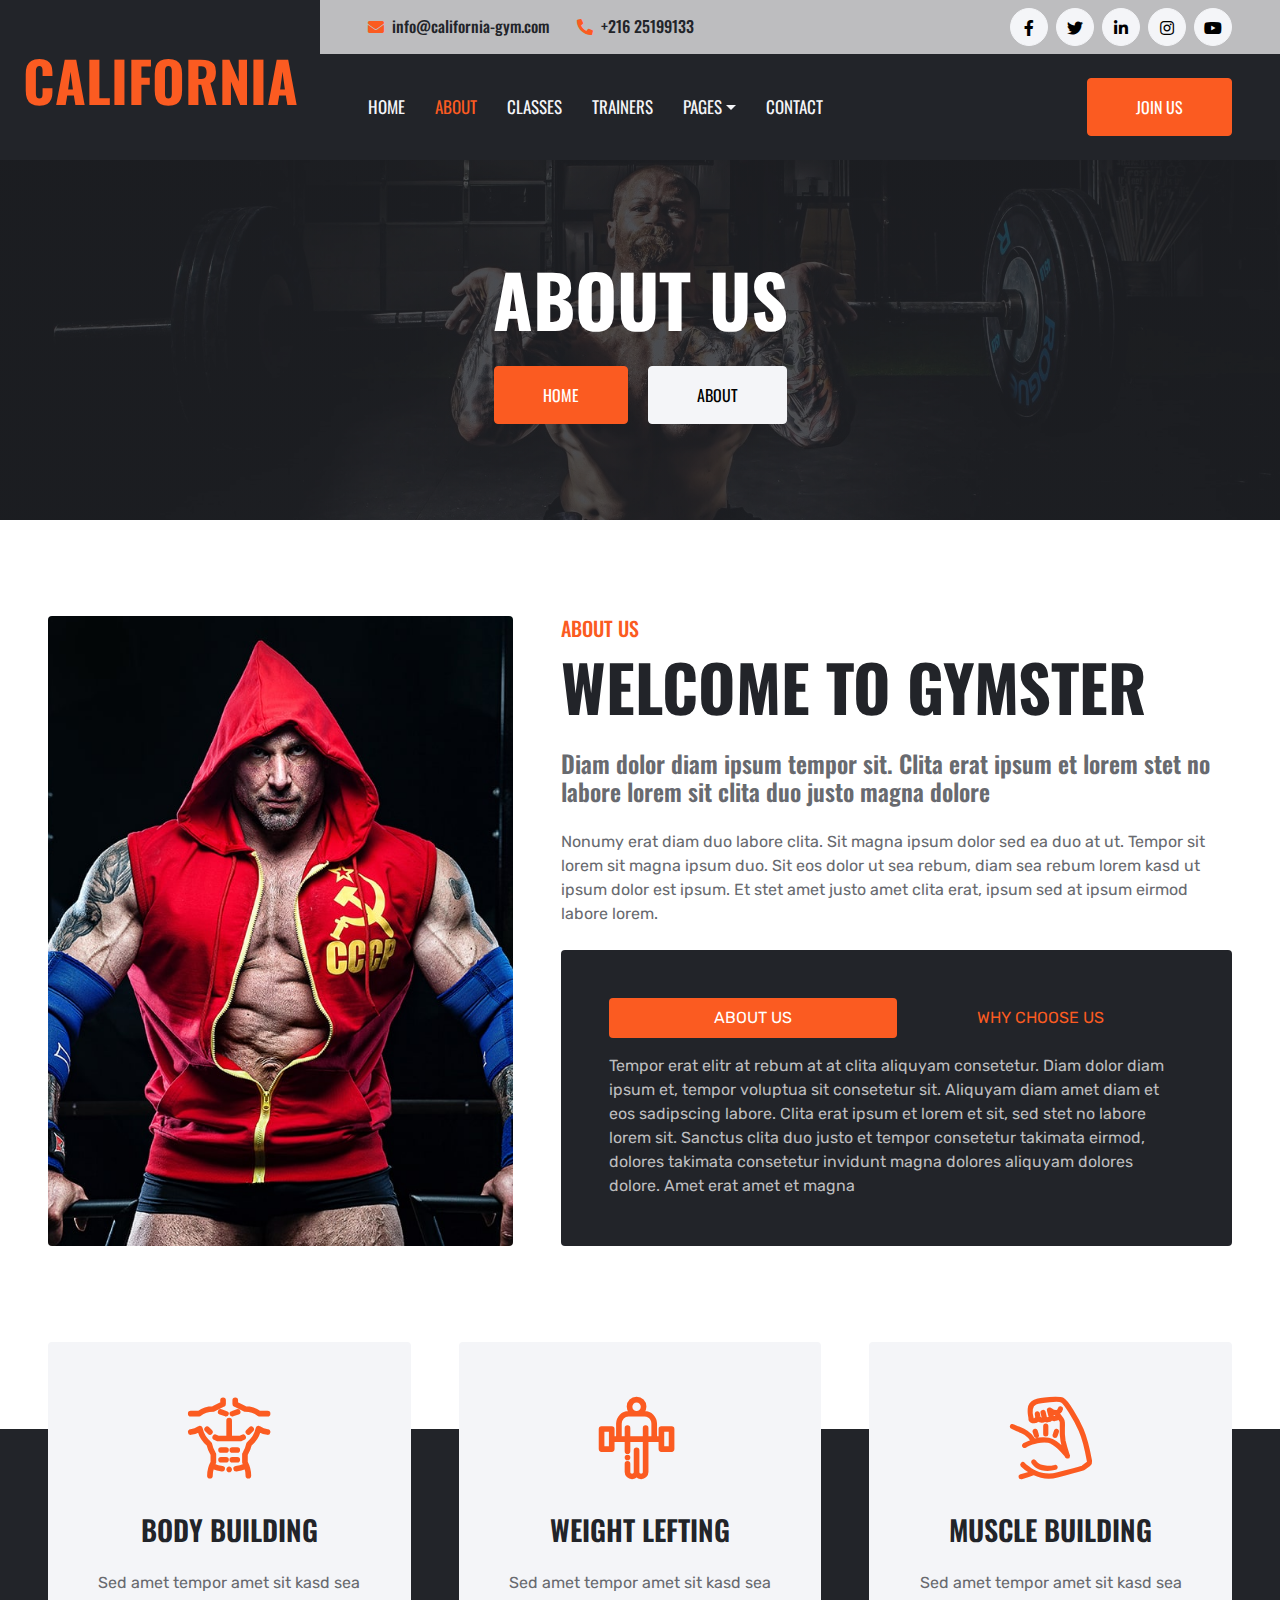
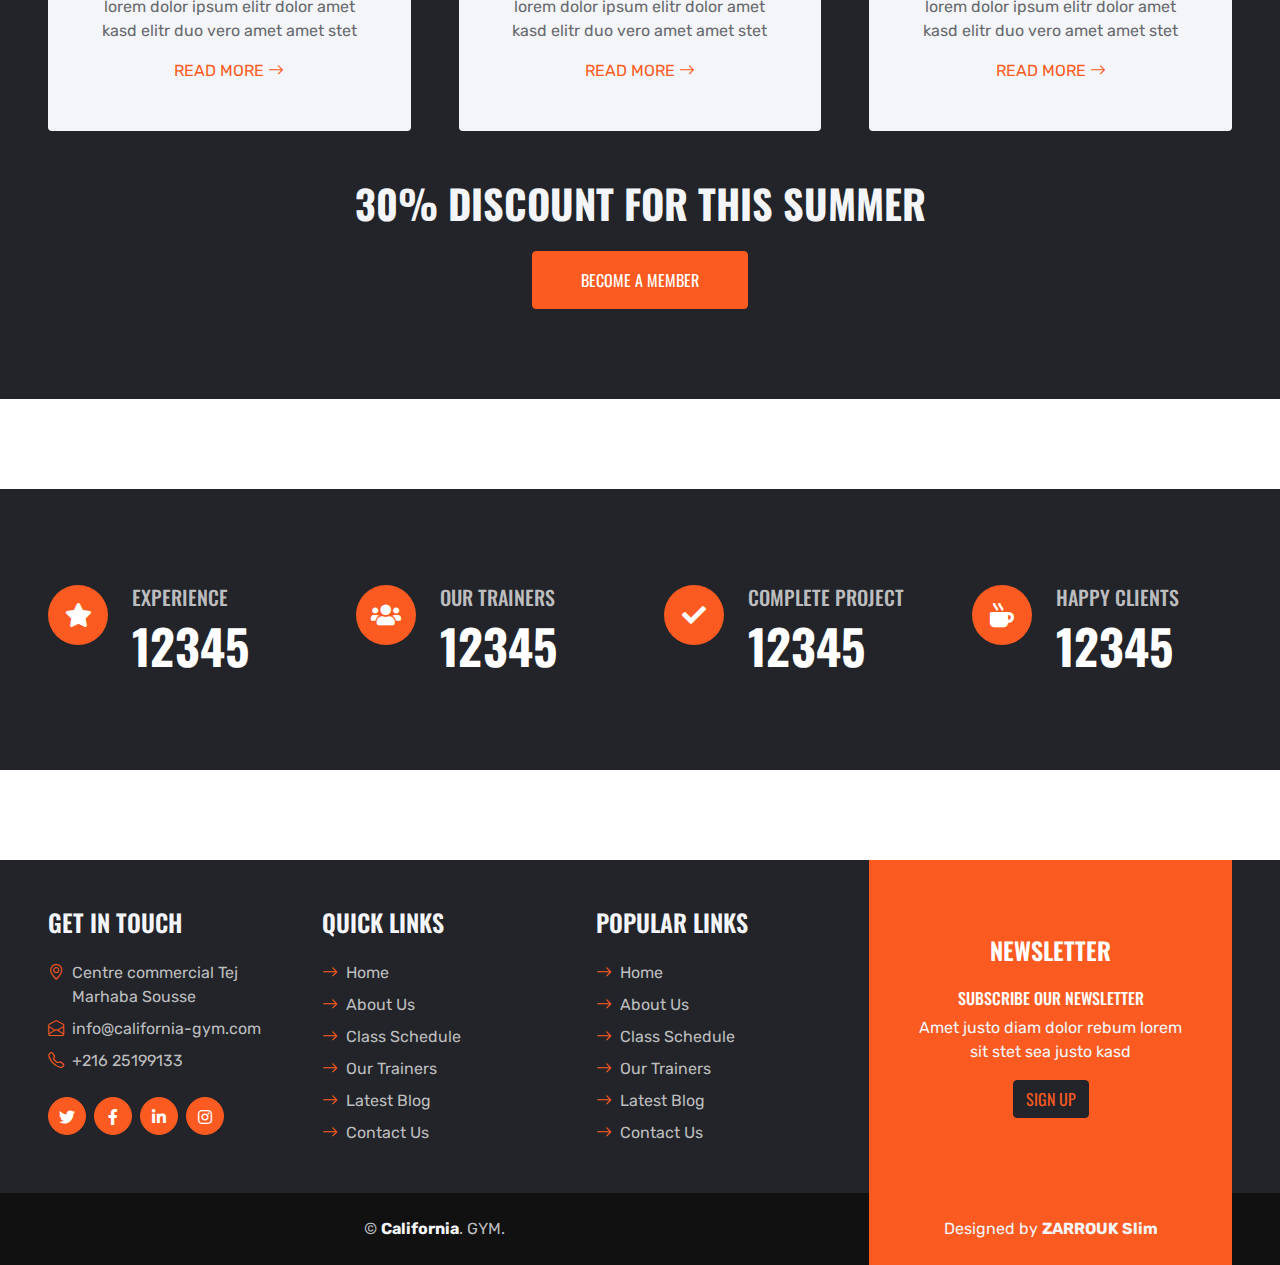
<file: about.html>
<!DOCTYPE html>
<html lang="en">

<head>
    <meta charset="utf-8">
    <title>GYMSTER - Gym HTML Template</title>
    <meta content="width=device-width, initial-scale=1.0" name="viewport">
    <meta content="Free HTML Templates" name="keywords">
    <meta content="Free HTML Templates" name="description">

    <!-- Favicon -->
    <link href="img/favicon.ico" rel="icon">

    <!-- Google Web Fonts -->
    <link rel="preconnect" href="https://fonts.gstatic.com">
    <link href="https://fonts.googleapis.com/css2?family=Oswald:wght@400;500;600;700&family=Rubik&display=swap" rel="stylesheet"> 

    <!-- Icon Font Stylesheet -->
    <link href="https://cdnjs.cloudflare.com/ajax/libs/font-awesome/5.15.0/css/all.min.css" rel="stylesheet">
    <link href="https://cdn.jsdelivr.net/npm/bootstrap-icons@1.4.1/font/bootstrap-icons.css" rel="stylesheet">
    <link href="lib/flaticon/font/flaticon.css" rel="stylesheet">

    <!-- Libraries Stylesheet -->
    <link href="lib/owlcarousel/assets/owl.carousel.min.css" rel="stylesheet">

    <!-- Customized Bootstrap Stylesheet -->
    <link href="css/bootstrap.min.css" rel="stylesheet">

    <!-- Template Stylesheet -->
    <link href="css/style.css" rel="stylesheet">
</head>

<body>
    <!-- Header Start -->
    <div class="container-fluid bg-dark px-0">
        <div class="row gx-0">
            <div class="col-lg-3 bg-dark d-none d-lg-block">
                <a href="index.html" class="navbar-brand w-100 h-100 m-0 p-0 d-flex align-items-center justify-content-center">
                    <h1 class="m-0 display-4 text-primary text-uppercase">California</h1>
                </a>
            </div>
            <div class="col-lg-9">
                <div class="row gx-0 bg-secondary d-none d-lg-flex">
                    <div class="col-lg-7 px-5 text-start">
                        <div class="h-100 d-inline-flex align-items-center py-2 me-4">
                            <i class="fa fa-envelope text-primary me-2"></i>
                            <h6 class="mb-0">info@california-gym.com</h6>
                        </div>
                        <div class="h-100 d-inline-flex align-items-center py-2">
                            <i class="fa fa-phone-alt text-primary me-2"></i>
                            <h6 class="mb-0">+216 25199133</h6>
                        </div>
                    </div>
                    <div class="col-lg-5 px-5 text-end">
                        <div class="d-inline-flex align-items-center py-2">
                            <a class="btn btn-light btn-square rounded-circle me-2" href="https://www.facebook.com/californiagymtunisia/">
                                <i class="fab fa-facebook-f"></i>
                            </a>
                            <a class="btn btn-light btn-square rounded-circle me-2" href="https://twitter.com/californiagymtn">
                                <i class="fab fa-twitter"></i>
                            </a>
                            <a class="btn btn-light btn-square rounded-circle me-2" href="https://www.linkedin.com/company/california-gym-tunisia/">
                                <i class="fab fa-linkedin-in"></i>
                            </a>
                            <a class="btn btn-light btn-square rounded-circle me-2" href="https://www.instagram.com/california_gym/?hl=fr">
                                <i class="fab fa-instagram"></i>
                            </a>
                            <a class="btn btn-light btn-square rounded-circle" href="https://www.youtube.com/channel/UCrf6o71TVlO6D-Div1RLU3g">
                                <i class="fab fa-youtube"></i>
                            </a>
                        </div>
                    </div>
                </div>
                <nav class="navbar navbar-expand-lg bg-dark navbar-dark p-3 p-lg-0 px-lg-5">
                    <a href="index.html" class="navbar-brand d-block d-lg-none">
                        <h1 class="m-0 display-4 text-primary text-uppercase">California</h1>
                    </a>
                    <button type="button" class="navbar-toggler" data-bs-toggle="collapse" data-bs-target="#navbarCollapse">
                        <span class="navbar-toggler-icon"></span>
                    </button>
                    <div class="collapse navbar-collapse justify-content-between" id="navbarCollapse">
                        <div class="navbar-nav mr-auto py-0">
                            <a href="index.html" class="nav-item nav-link">Home</a>
                            <a href="about.html" class="nav-item nav-link active">About</a>
                            <a href="class.html" class="nav-item nav-link">Classes</a>
                            <a href="team.html" class="nav-item nav-link">Trainers</a>
                            <div class="nav-item dropdown">
                                <a href="#" class="nav-link dropdown-toggle" data-bs-toggle="dropdown">Pages</a>
                                <div class="dropdown-menu rounded-0 m-0">
                                    <a href="blog.html" class="dropdown-item">Blog Grid</a>
                                    <a href="detail.html" class="dropdown-item">Blog Detail</a>
                                    <a href="testimonial.html" class="dropdown-item">Testimonial</a>
                                </div>
                            </div>
                            <a href="contact.php" class="nav-item nav-link">Contact</a>
                        </div>
                        <a href="login.php" class="btn btn-primary py-md-3 px-md-5 d-none d-lg-block">Join Us</a>
                    </div>
                </nav>
            </div>
        </div>
    </div>
    <!-- Header End -->


    <!-- Hero Start -->
    <div class="container-fluid bg-primary p-5 bg-hero mb-5">
        <div class="row py-5">
            <div class="col-12 text-center">
                <h1 class="display-2 text-uppercase text-white mb-md-4">About Us</h1>
                <a href="index.html" class="btn btn-primary py-md-3 px-md-5 me-3">Home</a>
                <a href="about.html" class="btn btn-light py-md-3 px-md-5">About</a>
            </div>
        </div>
    </div>
    <!-- Hero End -->


    <!-- About Start -->
    <div class="container-fluid p-5">
        <div class="row gx-5">
            <div class="col-lg-5 mb-5 mb-lg-0" style="min-height: 500px;">
                <div class="position-relative h-100">
                    <img class="position-absolute w-100 h-100 rounded" src="img/about.jpg" style="object-fit: cover;">
                </div>
            </div>
            <div class="col-lg-7">
                <div class="mb-4">
                    <h5 class="text-primary text-uppercase">About Us</h5>
                    <h1 class="display-3 text-uppercase mb-0">Welcome to Gymster</h1>
                </div>
                <h4 class="text-body mb-4">Diam dolor diam ipsum tempor sit. Clita erat ipsum et lorem stet no labore lorem sit clita duo justo magna dolore</h4>
                <p class="mb-4">Nonumy erat diam duo labore clita. Sit magna ipsum dolor sed ea duo at ut. Tempor sit lorem sit magna ipsum duo. Sit eos dolor ut sea rebum, diam sea rebum lorem kasd ut ipsum dolor est ipsum. Et stet amet justo amet clita erat, ipsum sed at ipsum eirmod labore lorem.</p>
                <div class="rounded bg-dark p-5">
                    <ul class="nav nav-pills justify-content-between mb-3">
                        <li class="nav-item w-50">
                            <a class="nav-link text-uppercase text-center w-100 active" data-bs-toggle="pill" href="#pills-1">About Us</a>
                        </li>
                        <li class="nav-item w-50">
                                <a class="nav-link text-uppercase text-center w-100" data-bs-toggle="pill" href="#pills-2">Why Choose Us</a>
                        </li>
                    </ul>
                    <div class="tab-content">
                        <div class="tab-pane fade show active" id="pills-1">
                            <p class="text-secondary mb-0">Tempor erat elitr at rebum at at clita aliquyam consetetur. Diam dolor diam ipsum et, tempor voluptua sit consetetur sit. Aliquyam diam amet diam et eos sadipscing labore. Clita erat ipsum et lorem et sit, sed stet no labore lorem sit. Sanctus clita duo justo et tempor consetetur takimata eirmod, dolores takimata consetetur invidunt magna dolores aliquyam dolores dolore. Amet erat amet et magna</p>
                        </div>
                        <div class="tab-pane fade" id="pills-2">
                            <p class="text-secondary mb-0">Tempor erat elitr at rebum at at clita aliquyam consetetur. Diam dolor diam ipsum et, tempor voluptua sit consetetur sit. Aliquyam diam amet diam et eos sadipscing labore. Clita erat ipsum et lorem et sit, sed stet no labore lorem sit. Sanctus clita duo justo et tempor consetetur takimata eirmod, dolores takimata consetetur invidunt magna dolores aliquyam dolores dolore. Amet erat amet et magna</p>
                        </div>
                    </div>
                </div>
            </div>
        </div>
    </div>
    <!-- About End -->


    <!-- Programe Start -->
    <div class="container-fluid programe position-relative px-5 mt-5" style="margin-bottom: 180px;">
        <div class="row g-5 gb-5">
            <div class="col-lg-4 col-md-6">
                <div class="bg-light rounded text-center p-5">
                    <i class="flaticon-six-pack display-1 text-primary"></i>
                    <h3 class="text-uppercase my-4">Body Building</h3>
                    <p>Sed amet tempor amet sit kasd sea lorem dolor ipsum elitr dolor amet kasd elitr duo vero amet amet stet</p>
                    <a class="text-uppercase" href="">Read More <i class="bi bi-arrow-right"></i></a>
                </div>
            </div>
            <div class="col-lg-4 col-md-6">
                <div class="bg-light rounded text-center p-5">
                    <i class="flaticon-barbell display-1 text-primary"></i>
                    <h3 class="text-uppercase my-4">Weight Lefting</h3>
                    <p>Sed amet tempor amet sit kasd sea lorem dolor ipsum elitr dolor amet kasd elitr duo vero amet amet stet</p>
                    <a class="text-uppercase" href="">Read More <i class="bi bi-arrow-right"></i></a>
                </div>
            </div>
            <div class="col-lg-4 col-md-6">
                <div class="bg-light rounded text-center p-5">
                    <i class="flaticon-bodybuilding display-1 text-primary"></i>
                    <h3 class="text-uppercase my-4">Muscle Building</h3>
                    <p>Sed amet tempor amet sit kasd sea lorem dolor ipsum elitr dolor amet kasd elitr duo vero amet amet stet</p>
                    <a class="text-uppercase" href="">Read More <i class="bi bi-arrow-right"></i></a>
                </div>
            </div>
            <div class="col-lg-12 col-md-6 text-center">
                <h1 class="text-uppercase text-light mb-4">30% Discount For This Summer</h1>
                <a href="login.php" class="btn btn-primary py-3 px-5">Become A Member</a>
            </div>
        </div>
    </div>
    <!-- Programe Start -->


    <!-- Facts Start -->
    <div class="container-fluid bg-dark facts p-5" style="margin-bottom: 90px;">
        <div class="row gx-5 gy-4 py-5">
            <div class="col-lg-3 col-md-6">
                <div class="d-flex">
                    <div class="bg-primary rounded-circle d-flex align-items-center justify-content-center mb-3" style="width: 60px; height: 60px;">
                        <i class="fa fa-star fs-4 text-white"></i>
                    </div>
                    <div class="ps-4">
                        <h5 class="text-secondary text-uppercase">Experience</h5>
                        <h1 class="display-5 text-white mb-0" data-toggle="counter-up">12345</h1>
                    </div>
                </div>
            </div>
            <div class="col-lg-3 col-md-6">
                <div class="d-flex">
                    <div class="bg-primary rounded-circle d-flex align-items-center justify-content-center mb-3" style="width: 60px; height: 60px;">
                        <i class="fa fa-users fs-4 text-white"></i>
                    </div>
                    <div class="ps-4">
                        <h5 class="text-secondary text-uppercase">Our Trainers</h5>
                        <h1 class="display-5 text-white mb-0" data-toggle="counter-up">12345</h1>
                    </div>
                </div>
            </div>
            <div class="col-lg-3 col-md-6">
                <div class="d-flex">
                    <div class="bg-primary rounded-circle d-flex align-items-center justify-content-center mb-3" style="width: 60px; height: 60px;">
                        <i class="fa fa-check fs-4 text-white"></i>
                    </div>
                    <div class="ps-4">
                        <h5 class="text-secondary text-uppercase">Complete Project</h5>
                        <h1 class="display-5 text-white mb-0" data-toggle="counter-up">12345</h1>
                    </div>
                </div>
            </div>
            <div class="col-lg-3 col-md-6">
                <div class="d-flex">
                    <div class="bg-primary rounded-circle d-flex align-items-center justify-content-center mb-3" style="width: 60px; height: 60px;">
                        <i class="fa fa-mug-hot fs-4 text-white"></i>
                    </div>
                    <div class="ps-4">
                        <h5 class="text-secondary text-uppercase">Happy Clients</h5>
                        <h1 class="display-5 text-white mb-0" data-toggle="counter-up">12345</h1>
                    </div>
                </div>
            </div>
        </div>
    </div>
    <!-- Facts End -->
    

    <!-- Footer Start -->
    <div class="container-fluid bg-dark text-secondary px-5 mt-5">
        <div class="row gx-5">
            <div class="col-lg-8 col-md-6">
                <div class="row gx-5">
                    <div class="col-lg-4 col-md-12 pt-5 mb-5">
                        <h4 class="text-uppercase text-light mb-4">Get In Touch</h4>
                        <div class="d-flex mb-2">
                            <i class="bi bi-geo-alt text-primary me-2"></i>
                            <p class="mb-0">Centre commercial Tej Marhaba Sousse</p>
                        </div>
                        <div class="d-flex mb-2">
                            <i class="bi bi-envelope-open text-primary me-2"></i>
                            <p class="mb-0">info@california-gym.com</p>
                        </div>
                        <div class="d-flex mb-2">
                            <i class="bi bi-telephone text-primary me-2"></i>
                            <p class="mb-0">+216 25199133</p>
                        </div>
                        <div class="d-flex mt-4">
                            <a class="btn btn-primary btn-square rounded-circle me-2" href="https://twitter.com/californiagymtn"><i class="fab fa-twitter"></i></a>
                            <a class="btn btn-primary btn-square rounded-circle me-2" href="https://www.facebook.com/californiagymtunisia/"><i class="fab fa-facebook-f"></i></a>
                            <a class="btn btn-primary btn-square rounded-circle me-2" href="https://www.linkedin.com/company/california-gym-tunisia/"><i class="fab fa-linkedin-in"></i></a>
                            <a class="btn btn-primary btn-square rounded-circle" href="https://www.instagram.com/california_gym/?hl=fr"><i class="fab fa-instagram"></i></a>
                        </div>
                    </div>
                    <div class="col-lg-4 col-md-12 pt-0 pt-lg-5 mb-5">
                        <h4 class="text-uppercase text-light mb-4">Quick Links</h4>
                        <div class="d-flex flex-column justify-content-start">
                            <a class="text-secondary mb-2" href="index.html"><i class="bi bi-arrow-right text-primary me-2"></i>Home</a>
                            <a class="text-secondary mb-2" href="about.html"><i class="bi bi-arrow-right text-primary me-2"></i>About Us</a>
                            <a class="text-secondary mb-2" href="class.html"><i class="bi bi-arrow-right text-primary me-2"></i>Class Schedule</a>
                            <a class="text-secondary mb-2" href="team.html"><i class="bi bi-arrow-right text-primary me-2"></i>Our Trainers</a>
                            <a class="text-secondary mb-2" href="blog.html"><i class="bi bi-arrow-right text-primary me-2"></i>Latest Blog</a>
                            <a class="text-secondary" href="contact.php"><i class="bi bi-arrow-right text-primary me-2"></i>Contact Us</a>
                        </div>
                    </div>
                    <div class="col-lg-4 col-md-12 pt-0 pt-lg-5 mb-5">
                        <h4 class="text-uppercase text-light mb-4">Popular Links</h4>
                        <div class="d-flex flex-column justify-content-start">
                            <a class="text-secondary mb-2" href="index.html"><i class="bi bi-arrow-right text-primary me-2"></i>Home</a>
                            <a class="text-secondary mb-2" href="about.html"><i class="bi bi-arrow-right text-primary me-2"></i>About Us</a>
                            <a class="text-secondary mb-2" href="class.html"><i class="bi bi-arrow-right text-primary me-2"></i>Class Schedule</a>
                            <a class="text-secondary mb-2" href="team.html"><i class="bi bi-arrow-right text-primary me-2"></i>Our Trainers</a>
                            <a class="text-secondary mb-2" href="blog.html"><i class="bi bi-arrow-right text-primary me-2"></i>Latest Blog</a>
                            <a class="text-secondary" href="contact.php"><i class="bi bi-arrow-right text-primary me-2"></i>Contact Us</a>
                        </div>
                    </div>
                </div>
            </div>
            <div class="col-lg-4 col-md-6">
                <div class="d-flex flex-column align-items-center justify-content-center text-center h-100 bg-primary p-5">
                    <h4 class="text-uppercase text-white mb-4">Newsletter</h4>
                    <h6 class="text-uppercase text-white">Subscribe Our Newsletter</h6>
                    <p class="text-light">Amet justo diam dolor rebum lorem sit stet sea justo kasd</p>
                    <form action="">
                        <div class="input-group">
                            <button class="btn btn-dark"><a href="login.php">Sign Up</a></button>
                        </div>
                    </form>
                </div>
            </div>
        </div>
    </div>
    <div class="container-fluid py-4 py-lg-0 px-5" style="background: #111111;">
        <div class="row gx-5">
            <div class="col-lg-8">
                <div class="py-lg-4 text-center">
                    <p class="text-secondary mb-0">&copy; <a class="text-light fw-bold" href="index.html">California</a>. GYM.</p>
                </div>
            </div>
            <div class="col-lg-4">
                <div class="py-lg-4 text-center credit">
                    <p class="text-light mb-0">Designed by <a class="text-light fw-bold" >ZARROUK Slim</a></p>
                </div>
            </div>
        </div>
    </div>
    <!-- Footer End -->


    <!-- Back to Top -->
    <a href="#" class="btn btn-dark py-3 fs-4 back-to-top"><i class="bi bi-arrow-up"></i></a>


    <!-- JavaScript Libraries -->
    <script src="https://code.jquery.com/jquery-3.4.1.min.js"></script>
    <script src="https://cdn.jsdelivr.net/npm/bootstrap@5.0.0/dist/js/bootstrap.bundle.min.js"></script>
    <script src="lib/easing/easing.min.js"></script>
    <script src="lib/waypoints/waypoints.min.js"></script>
    <script src="lib/counterup/counterup.min.js"></script>
    <script src="lib/owlcarousel/owl.carousel.min.js"></script>

    <!-- Template Javascript -->
    <script src="js/main.js"></script>
</body>

</html>
</file>
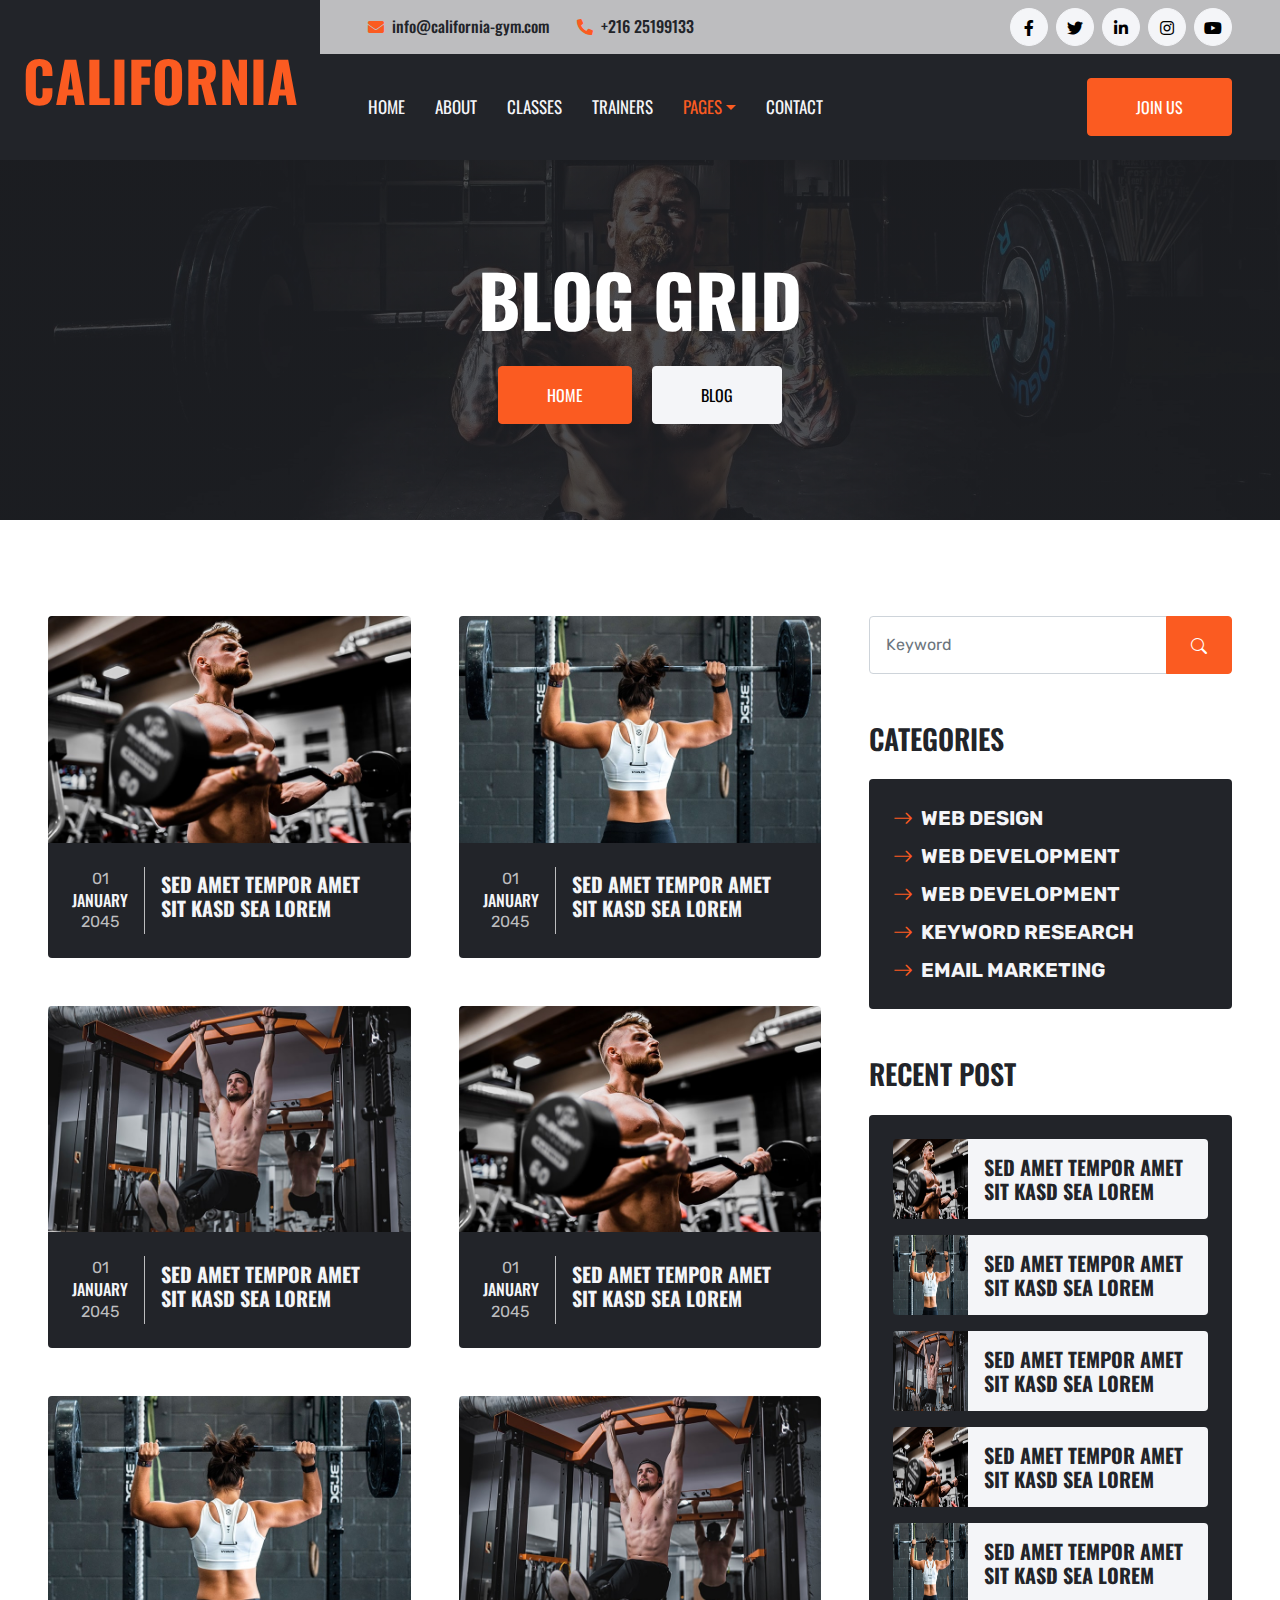
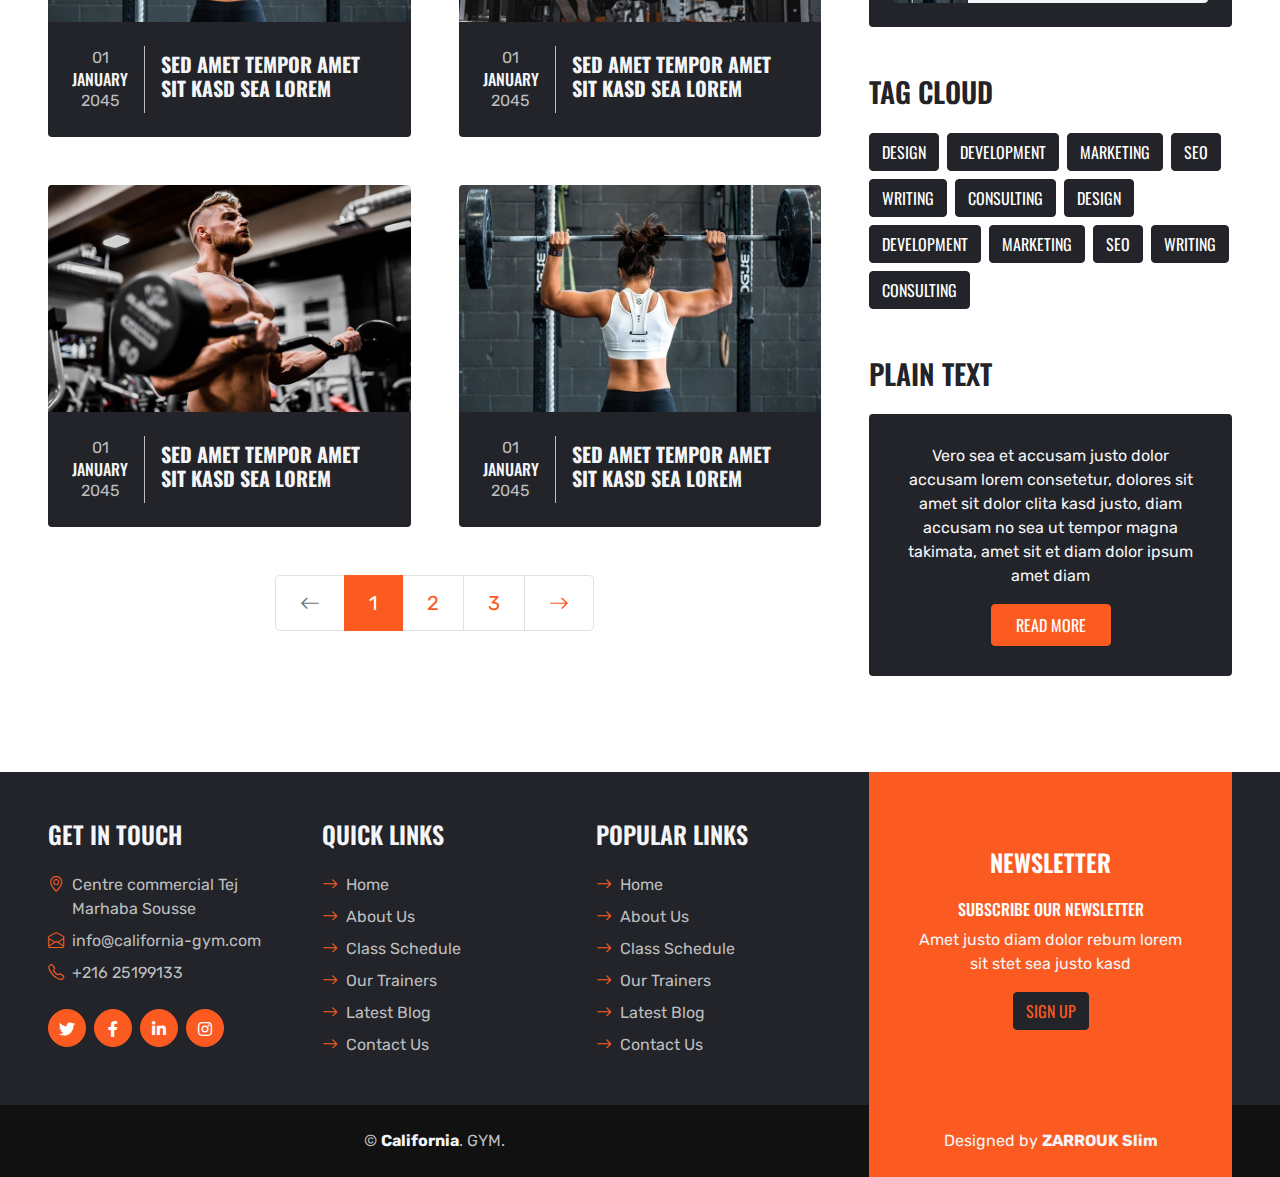
<file: blog.html>
<!DOCTYPE html>
<html lang="en">

<head>
    <meta charset="utf-8">
    <title>GYMSTER - Gym HTML Template</title>
    <meta content="width=device-width, initial-scale=1.0" name="viewport">
    <meta content="Free HTML Templates" name="keywords">
    <meta content="Free HTML Templates" name="description">

    <!-- Favicon -->
    <link href="img/favicon.ico" rel="icon">

    <!-- Google Web Fonts -->
    <link rel="preconnect" href="https://fonts.gstatic.com">
    <link href="https://fonts.googleapis.com/css2?family=Oswald:wght@400;500;600;700&family=Rubik&display=swap" rel="stylesheet"> 

    <!-- Icon Font Stylesheet -->
    <link href="https://cdnjs.cloudflare.com/ajax/libs/font-awesome/5.15.0/css/all.min.css" rel="stylesheet">
    <link href="https://cdn.jsdelivr.net/npm/bootstrap-icons@1.4.1/font/bootstrap-icons.css" rel="stylesheet">
    <link href="lib/flaticon/font/flaticon.css" rel="stylesheet">

    <!-- Libraries Stylesheet -->
    <link href="lib/owlcarousel/assets/owl.carousel.min.css" rel="stylesheet">

    <!-- Customized Bootstrap Stylesheet -->
    <link href="css/bootstrap.min.css" rel="stylesheet">

    <!-- Template Stylesheet -->
    <link href="css/style.css" rel="stylesheet">
</head>

<body>
    <!-- Header Start -->
    <div class="container-fluid bg-dark px-0">
        <div class="row gx-0">
            <div class="col-lg-3 bg-dark d-none d-lg-block">
                <a href="index.html" class="navbar-brand w-100 h-100 m-0 p-0 d-flex align-items-center justify-content-center">
                    <h1 class="m-0 display-4 text-primary text-uppercase">California</h1>
                </a>
            </div>
            <div class="col-lg-9">
                <div class="row gx-0 bg-secondary d-none d-lg-flex">
                    <div class="col-lg-7 px-5 text-start">
                        <div class="h-100 d-inline-flex align-items-center py-2 me-4">
                            <i class="fa fa-envelope text-primary me-2"></i>
                            <h6 class="mb-0">info@california-gym.com</h6>
                        </div>
                        <div class="h-100 d-inline-flex align-items-center py-2">
                            <i class="fa fa-phone-alt text-primary me-2"></i>
                            <h6 class="mb-0">+216 25199133</h6>
                        </div>
                    </div>
                    <div class="col-lg-5 px-5 text-end">
                        <div class="d-inline-flex align-items-center py-2">
                            <a class="btn btn-light btn-square rounded-circle me-2" href="https://www.facebook.com/californiagymtunisia/">
                                <i class="fab fa-facebook-f"></i>
                            </a>
                            <a class="btn btn-light btn-square rounded-circle me-2" href="https://twitter.com/californiagymtn">
                                <i class="fab fa-twitter"></i>
                            </a>
                            <a class="btn btn-light btn-square rounded-circle me-2" href="https://www.linkedin.com/company/california-gym-tunisia/">
                                <i class="fab fa-linkedin-in"></i>
                            </a>
                            <a class="btn btn-light btn-square rounded-circle me-2" href="https://www.instagram.com/california_gym/?hl=fr">
                                <i class="fab fa-instagram"></i>
                            </a>
                            <a class="btn btn-light btn-square rounded-circle" href="https://www.youtube.com/channel/UCrf6o71TVlO6D-Div1RLU3g">
                                <i class="fab fa-youtube"></i>
                            </a>
                        </div>
                    </div>
                </div>
                <nav class="navbar navbar-expand-lg bg-dark navbar-dark p-3 p-lg-0 px-lg-5">
                    <a href="index.html" class="navbar-brand d-block d-lg-none">
                        <h1 class="m-0 display-4 text-primary text-uppercase">California</h1>
                    </a>
                    <button type="button" class="navbar-toggler" data-bs-toggle="collapse" data-bs-target="#navbarCollapse">
                        <span class="navbar-toggler-icon"></span>
                    </button>
                    <div class="collapse navbar-collapse justify-content-between" id="navbarCollapse">
                        <div class="navbar-nav mr-auto py-0">
                            <a href="index.html" class="nav-item nav-link">Home</a>
                            <a href="about.html" class="nav-item nav-link">About</a>
                            <a href="class.html" class="nav-item nav-link">Classes</a>
                            <a href="team.html" class="nav-item nav-link">Trainers</a>
                            <div class="nav-item dropdown">
                                <a href="#" class="nav-link dropdown-toggle active" data-bs-toggle="dropdown">Pages</a>
                                <div class="dropdown-menu rounded-0 m-0">
                                    <a href="blog.html" class="dropdown-item active">Blog Grid</a>
                                    <a href="detail.html" class="dropdown-item">Blog Detail</a>
                                    <a href="testimonial.html" class="dropdown-item">Testimonial</a>
                                </div>
                            </div>
                            <a href="contact.html" class="nav-item nav-link">Contact</a>
                        </div>
                        <a href="login.php" class="btn btn-primary py-md-3 px-md-5 d-none d-lg-block">Join Us</a>
                    </div>
                </nav>
            </div>
        </div>
    </div>
    <!-- Header End -->


    <!-- Hero Start -->
    <div class="container-fluid bg-primary p-5 bg-hero mb-5">
        <div class="row py-5">
            <div class="col-12 text-center">
                <h1 class="display-2 text-uppercase text-white mb-md-4">Blog Grid</h1>
                <a href="index.html" class="btn btn-primary py-md-3 px-md-5 me-3">Home</a>
                <a href="blog.html" class="btn btn-light py-md-3 px-md-5">Blog</a>
            </div>
        </div>
    </div>
    <!-- Hero End -->


    <!-- Blog Start -->
    <div class="container-fluid p-5">
        <div class="row g-5">
            <!-- Blog list Start -->
            <div class="col-lg-8">
                <div class="row g-5">
                    <div class="col-md-6">
                        <div class="blog-item">
                            <div class="position-relative overflow-hidden rounded-top">
                                <img class="img-fluid" src="img/blog-1.jpg" alt="">
                            </div>
                            <div class="bg-dark d-flex align-items-center rounded-bottom p-4">
                                <div class="flex-shrink-0 text-center text-secondary border-end border-secondary pe-3 me-3">
                                    <span>01</span>
                                    <h6 class="text-light text-uppercase mb-0">January</h6>
                                    <span>2045</span>
                                </div>
                                <a class="h5 text-uppercase text-light" href="">Sed amet tempor amet sit kasd sea lorem</h4></a>
                            </div>
                        </div>
                    </div>
                    <div class="col-md-6">
                        <div class="blog-item">
                            <div class="position-relative overflow-hidden rounded-top">
                                <img class="img-fluid" src="img/blog-2.jpg" alt="">
                            </div>
                            <div class="bg-dark d-flex align-items-center rounded-bottom p-4">
                                <div class="flex-shrink-0 text-center text-secondary border-end border-secondary pe-3 me-3">
                                    <span>01</span>
                                    <h6 class="text-light text-uppercase mb-0">January</h6>
                                    <span>2045</span>
                                </div>
                                <a class="h5 text-uppercase text-light" href="">Sed amet tempor amet sit kasd sea lorem</h4></a>
                            </div>
                        </div>
                    </div>
                    <div class="col-md-6">
                        <div class="blog-item">
                            <div class="position-relative overflow-hidden rounded-top">
                                <img class="img-fluid" src="img/blog-3.jpg" alt="">
                            </div>
                            <div class="bg-dark d-flex align-items-center rounded-bottom p-4">
                                <div class="flex-shrink-0 text-center text-secondary border-end border-secondary pe-3 me-3">
                                    <span>01</span>
                                    <h6 class="text-light text-uppercase mb-0">January</h6>
                                    <span>2045</span>
                                </div>
                                <a class="h5 text-uppercase text-light" href="">Sed amet tempor amet sit kasd sea lorem</h4></a>
                            </div>
                        </div>
                    </div>
                    <div class="col-md-6">
                        <div class="blog-item">
                            <div class="position-relative overflow-hidden rounded-top">
                                <img class="img-fluid" src="img/blog-1.jpg" alt="">
                            </div>
                            <div class="bg-dark d-flex align-items-center rounded-bottom p-4">
                                <div class="flex-shrink-0 text-center text-secondary border-end border-secondary pe-3 me-3">
                                    <span>01</span>
                                    <h6 class="text-light text-uppercase mb-0">January</h6>
                                    <span>2045</span>
                                </div>
                                <a class="h5 text-uppercase text-light" href="">Sed amet tempor amet sit kasd sea lorem</h4></a>
                            </div>
                        </div>
                    </div>
                    <div class="col-md-6">
                        <div class="blog-item">
                            <div class="position-relative overflow-hidden rounded-top">
                                <img class="img-fluid" src="img/blog-2.jpg" alt="">
                            </div>
                            <div class="bg-dark d-flex align-items-center rounded-bottom p-4">
                                <div class="flex-shrink-0 text-center text-secondary border-end border-secondary pe-3 me-3">
                                    <span>01</span>
                                    <h6 class="text-light text-uppercase mb-0">January</h6>
                                    <span>2045</span>
                                </div>
                                <a class="h5 text-uppercase text-light" href="">Sed amet tempor amet sit kasd sea lorem</h4></a>
                            </div>
                        </div>
                    </div>
                    <div class="col-md-6">
                        <div class="blog-item">
                            <div class="position-relative overflow-hidden rounded-top">
                                <img class="img-fluid" src="img/blog-3.jpg" alt="">
                            </div>
                            <div class="bg-dark d-flex align-items-center rounded-bottom p-4">
                                <div class="flex-shrink-0 text-center text-secondary border-end border-secondary pe-3 me-3">
                                    <span>01</span>
                                    <h6 class="text-light text-uppercase mb-0">January</h6>
                                    <span>2045</span>
                                </div>
                                <a class="h5 text-uppercase text-light" href="">Sed amet tempor amet sit kasd sea lorem</h4></a>
                            </div>
                        </div>
                    </div>
                    <div class="col-md-6">
                        <div class="blog-item">
                            <div class="position-relative overflow-hidden rounded-top">
                                <img class="img-fluid" src="img/blog-1.jpg" alt="">
                            </div>
                            <div class="bg-dark d-flex align-items-center rounded-bottom p-4">
                                <div class="flex-shrink-0 text-center text-secondary border-end border-secondary pe-3 me-3">
                                    <span>01</span>
                                    <h6 class="text-light text-uppercase mb-0">January</h6>
                                    <span>2045</span>
                                </div>
                                <a class="h5 text-uppercase text-light" href="">Sed amet tempor amet sit kasd sea lorem</h4></a>
                            </div>
                        </div>
                    </div>
                    <div class="col-md-6">
                        <div class="blog-item">
                            <div class="position-relative overflow-hidden rounded-top">
                                <img class="img-fluid" src="img/blog-2.jpg" alt="">
                            </div>
                            <div class="bg-dark d-flex align-items-center rounded-bottom p-4">
                                <div class="flex-shrink-0 text-center text-secondary border-end border-secondary pe-3 me-3">
                                    <span>01</span>
                                    <h6 class="text-light text-uppercase mb-0">January</h6>
                                    <span>2045</span>
                                </div>
                                <a class="h5 text-uppercase text-light" href="">Sed amet tempor amet sit kasd sea lorem</h4></a>
                            </div>
                        </div>
                    </div>
                    <div class="col-12">
                        <nav aria-label="Page navigation">
                          <ul class="pagination pagination-lg justify-content-center m-0">
                            <li class="page-item disabled">
                              <a class="page-link" href="#" aria-label="Previous">
                                <span aria-hidden="true"><i class="bi bi-arrow-left"></i></span>
                              </a>
                            </li>
                            <li class="page-item active"><a class="page-link" href="#">1</a></li>
                            <li class="page-item"><a class="page-link" href="#">2</a></li>
                            <li class="page-item"><a class="page-link" href="#">3</a></li>
                            <li class="page-item">
                              <a class="page-link" href="#" aria-label="Next">
                                <span aria-hidden="true"><i class="bi bi-arrow-right"></i></span>
                              </a>
                            </li>
                          </ul>
                        </nav>
                    </div>
                </div>
            </div>
            <!-- Blog list End -->

            <!-- Sidebar Start -->
            <div class="col-lg-4">
                <!-- Search Form Start -->
                <div class="mb-5">
                    <div class="input-group">
                        <input type="text" class="form-control p-3" placeholder="Keyword">
                        <button class="btn btn-primary px-4"><i class="bi bi-search"></i></button>
                    </div>
                </div>
                <!-- Search Form End -->

                <!-- Category Start -->
                <div class="mb-5">
                    <h3 class="text-uppercase mb-4">Categories</h3>
                    <div class="d-flex flex-column justify-content-start bg-dark rounded p-4">
                        <a class="fs-5 fw-bold text-light text-uppercase mb-2" href="#"><i class="bi bi-arrow-right text-primary me-2"></i>Web Design</a>
                        <a class="fs-5 fw-bold text-light text-uppercase mb-2" href="#"><i class="bi bi-arrow-right text-primary me-2"></i>Web Development</a>
                        <a class="fs-5 fw-bold text-light text-uppercase mb-2" href="#"><i class="bi bi-arrow-right text-primary me-2"></i>Web Development</a>
                        <a class="fs-5 fw-bold text-light text-uppercase mb-2" href="#"><i class="bi bi-arrow-right text-primary me-2"></i>Keyword Research</a>
                        <a class="fs-5 fw-bold text-light text-uppercase" href="#"><i class="bi bi-arrow-right text-primary me-2"></i>Email Marketing</a>
                    </div>
                </div>
                <!-- Category End -->

                <!-- Recent Post Start -->
                <div class="mb-5">
                    <h3 class="text-uppercase mb-4">Recent Post</h3>
                    <div class="bg-dark rounded p-4">
                        <div class="d-flex overflow-hidden mb-3">
                            <img class="img-fluid flex-shrink-0 rounded-start" src="img/blog-1.jpg" style="width: 75px;" alt="">
                            <a href="" class="d-flex align-items-center bg-light rounded-end h5 text-uppercase p-3 mb-0">Sed amet tempor amet sit kasd sea lorem
                            </a>
                        </div>
                        <div class="d-flex overflow-hidden mb-3">
                            <img class="img-fluid flex-shrink-0 rounded-start" src="img/blog-2.jpg" style="width: 75px;" alt="">
                            <a href="" class="d-flex align-items-center bg-light rounded-end h5 text-uppercase p-3 mb-0">Sed amet tempor amet sit kasd sea lorem
                            </a>
                        </div>
                        <div class="d-flex overflow-hidden mb-3">
                            <img class="img-fluid flex-shrink-0 rounded-start" src="img/blog-3.jpg" style="width: 75px;" alt="">
                            <a href="" class="d-flex align-items-center bg-light rounded-end h5 text-uppercase p-3 mb-0">Sed amet tempor amet sit kasd sea lorem
                            </a>
                        </div>
                        <div class="d-flex overflow-hidden mb-3">
                            <img class="img-fluid flex-shrink-0 rounded-start" src="img/blog-1.jpg" style="width: 75px;" alt="">
                            <a href="" class="d-flex align-items-center bg-light rounded-end h5 text-uppercase p-3 mb-0">Sed amet tempor amet sit kasd sea lorem
                            </a>
                        </div>
                        <div class="d-flex overflow-hidden">
                            <img class="img-fluid flex-shrink-0 rounded-start" src="img/blog-2.jpg" style="width: 75px;" alt="">
                            <a href="" class="d-flex align-items-center bg-light rounded-end h5 text-uppercase p-3 mb-0">Sed amet tempor amet sit kasd sea lorem
                            </a>
                        </div>
                    </div>
                </div>
                <!-- Recent Post End -->

                <!-- Tags Start -->
                <div class="mb-5">
                    <h3 class="text-uppercase mb-4">Tag Cloud</h3>
                    <div class="d-flex flex-wrap m-n1">
                        <a href="" class="btn btn-dark m-1">Design</a>
                        <a href="" class="btn btn-dark m-1">Development</a>
                        <a href="" class="btn btn-dark m-1">Marketing</a>
                        <a href="" class="btn btn-dark m-1">SEO</a>
                        <a href="" class="btn btn-dark m-1">Writing</a>
                        <a href="" class="btn btn-dark m-1">Consulting</a>
                        <a href="" class="btn btn-dark m-1">Design</a>
                        <a href="" class="btn btn-dark m-1">Development</a>
                        <a href="" class="btn btn-dark m-1">Marketing</a>
                        <a href="" class="btn btn-dark m-1">SEO</a>
                        <a href="" class="btn btn-dark m-1">Writing</a>
                        <a href="" class="btn btn-dark m-1">Consulting</a>
                    </div>
                </div>
                <!-- Tags End -->

                <!-- Plain Text Start -->
                <div>
                    <h3 class="text-uppercase mb-4">Plain Text</h3>
                    <div class="bg-dark rounded text-center text-light" style="padding: 30px;">
                        <p>Vero sea et accusam justo dolor accusam lorem consetetur, dolores sit amet sit dolor clita kasd justo, diam accusam no sea ut tempor magna takimata, amet sit et diam dolor ipsum amet diam</p>
                        <a href="" class="btn btn-primary py-2 px-4">Read More</a>
                    </div>
                </div>
                <!-- Plain Text End -->
            </div>
            <!-- Sidebar End -->
        </div>
    </div>
    <!-- Blog End -->


    <!-- Footer Start -->
    <div class="container-fluid bg-dark text-secondary px-5 mt-5">
        <div class="row gx-5">
            <div class="col-lg-8 col-md-6">
                <div class="row gx-5">
                    <div class="col-lg-4 col-md-12 pt-5 mb-5">
                        <h4 class="text-uppercase text-light mb-4">Get In Touch</h4>
                        <div class="d-flex mb-2">
                            <i class="bi bi-geo-alt text-primary me-2"></i>
                            <p class="mb-0">Centre commercial Tej Marhaba Sousse</p>
                        </div>
                        <div class="d-flex mb-2">
                            <i class="bi bi-envelope-open text-primary me-2"></i>
                            <p class="mb-0">info@california-gym.com</p>
                        </div>
                        <div class="d-flex mb-2">
                            <i class="bi bi-telephone text-primary me-2"></i>
                            <p class="mb-0">+216 25199133</p>
                        </div>
                        <div class="d-flex mt-4">
                            <a class="btn btn-primary btn-square rounded-circle me-2" href="https://twitter.com/californiagymtn"><i class="fab fa-twitter"></i></a>
                            <a class="btn btn-primary btn-square rounded-circle me-2" href="https://www.facebook.com/californiagymtunisia/"><i class="fab fa-facebook-f"></i></a>
                            <a class="btn btn-primary btn-square rounded-circle me-2" href="https://www.linkedin.com/company/california-gym-tunisia/"><i class="fab fa-linkedin-in"></i></a>
                            <a class="btn btn-primary btn-square rounded-circle" href="https://www.instagram.com/california_gym/?hl=fr"><i class="fab fa-instagram"></i></a>
                        </div>
                    </div>
                    <div class="col-lg-4 col-md-12 pt-0 pt-lg-5 mb-5">
                        <h4 class="text-uppercase text-light mb-4">Quick Links</h4>
                        <div class="d-flex flex-column justify-content-start">
                            <a class="text-secondary mb-2" href="index.html"><i class="bi bi-arrow-right text-primary me-2"></i>Home</a>
                            <a class="text-secondary mb-2" href="about.html"><i class="bi bi-arrow-right text-primary me-2"></i>About Us</a>
                            <a class="text-secondary mb-2" href="class.html"><i class="bi bi-arrow-right text-primary me-2"></i>Class Schedule</a>
                            <a class="text-secondary mb-2" href="team.html"><i class="bi bi-arrow-right text-primary me-2"></i>Our Trainers</a>
                            <a class="text-secondary mb-2" href="blog.html"><i class="bi bi-arrow-right text-primary me-2"></i>Latest Blog</a>
                            <a class="text-secondary" href="contact.php"><i class="bi bi-arrow-right text-primary me-2"></i>Contact Us</a>
                        </div>
                    </div>
                    <div class="col-lg-4 col-md-12 pt-0 pt-lg-5 mb-5">
                        <h4 class="text-uppercase text-light mb-4">Popular Links</h4>
                        <div class="d-flex flex-column justify-content-start">
                            <a class="text-secondary mb-2" href="index.html"><i class="bi bi-arrow-right text-primary me-2"></i>Home</a>
                            <a class="text-secondary mb-2" href="about.html"><i class="bi bi-arrow-right text-primary me-2"></i>About Us</a>
                            <a class="text-secondary mb-2" href="class.html"><i class="bi bi-arrow-right text-primary me-2"></i>Class Schedule</a>
                            <a class="text-secondary mb-2" href="team.html"><i class="bi bi-arrow-right text-primary me-2"></i>Our Trainers</a>
                            <a class="text-secondary mb-2" href="blog.html"><i class="bi bi-arrow-right text-primary me-2"></i>Latest Blog</a>
                            <a class="text-secondary" href="contact.php"><i class="bi bi-arrow-right text-primary me-2"></i>Contact Us</a>
                        </div>
                    </div>
                </div>
            </div>
            <div class="col-lg-4 col-md-6">
                <div class="d-flex flex-column align-items-center justify-content-center text-center h-100 bg-primary p-5">
                    <h4 class="text-uppercase text-white mb-4">Newsletter</h4>
                    <h6 class="text-uppercase text-white">Subscribe Our Newsletter</h6>
                    <p class="text-light">Amet justo diam dolor rebum lorem sit stet sea justo kasd</p>
                    <form action="">
                        <div class="input-group">
                            <button class="btn btn-dark"><a href="login.php">Sign Up</a></button>
                        </div>
                    </form>
                </div>
            </div>
        </div>
    </div>
    <div class="container-fluid py-4 py-lg-0 px-5" style="background: #111111;">
        <div class="row gx-5">
            <div class="col-lg-8">
                <div class="py-lg-4 text-center">
                    <p class="text-secondary mb-0">&copy; <a class="text-light fw-bold" href="index.html">California</a>. GYM.</p>
                </div>
            </div>
            <div class="col-lg-4">
                <div class="py-lg-4 text-center credit">
                    <p class="text-light mb-0">Designed by <a class="text-light fw-bold" >ZARROUK Slim</a></p>
                </div>
            </div>
        </div>
    </div>
    <!-- Footer End -->


    <!-- Back to Top -->
    <a href="#" class="btn btn-dark py-3 fs-4 back-to-top"><i class="bi bi-arrow-up"></i></a>


    <!-- JavaScript Libraries -->
    <script src="https://code.jquery.com/jquery-3.4.1.min.js"></script>
    <script src="https://cdn.jsdelivr.net/npm/bootstrap@5.0.0/dist/js/bootstrap.bundle.min.js"></script>
    <script src="lib/easing/easing.min.js"></script>
    <script src="lib/waypoints/waypoints.min.js"></script>
    <script src="lib/counterup/counterup.min.js"></script>
    <script src="lib/owlcarousel/owl.carousel.min.js"></script>

    <!-- Template Javascript -->
    <script src="js/main.js"></script>
</body>

</html>
</file>
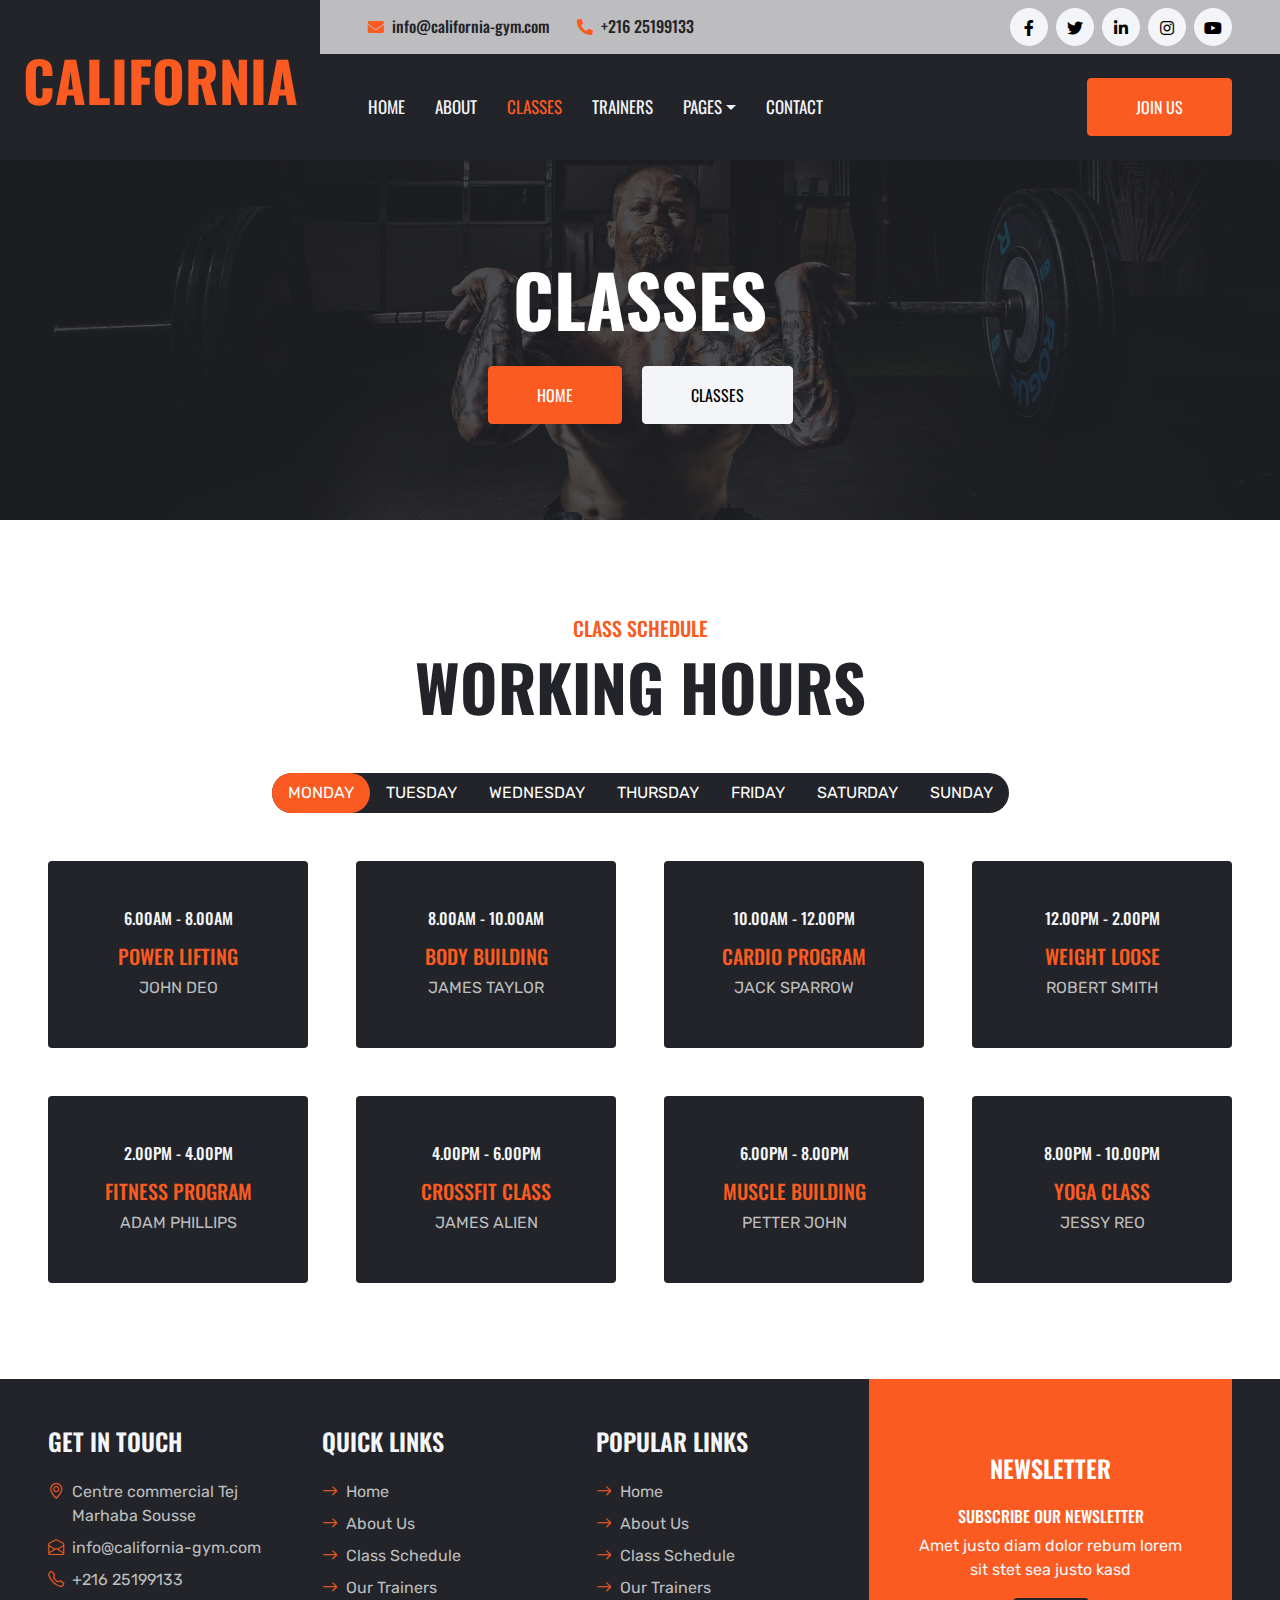
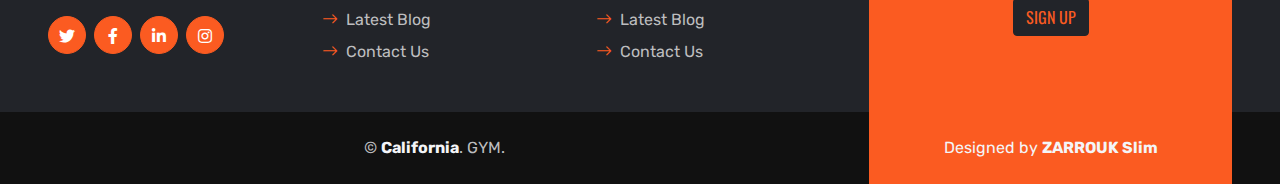
<file: class.html>
<!DOCTYPE html>
<html lang="en">

<head>
    <meta charset="utf-8">
    <title>GYMSTER - Gym HTML Template</title>
    <meta content="width=device-width, initial-scale=1.0" name="viewport">
    <meta content="Free HTML Templates" name="keywords">
    <meta content="Free HTML Templates" name="description">

    <!-- Favicon -->
    <link href="img/favicon.ico" rel="icon">

    <!-- Google Web Fonts -->
    <link rel="preconnect" href="https://fonts.gstatic.com">
    <link href="https://fonts.googleapis.com/css2?family=Oswald:wght@400;500;600;700&family=Rubik&display=swap" rel="stylesheet"> 

    <!-- Icon Font Stylesheet -->
    <link href="https://cdnjs.cloudflare.com/ajax/libs/font-awesome/5.15.0/css/all.min.css" rel="stylesheet">
    <link href="https://cdn.jsdelivr.net/npm/bootstrap-icons@1.4.1/font/bootstrap-icons.css" rel="stylesheet">
    <link href="lib/flaticon/font/flaticon.css" rel="stylesheet">

    <!-- Libraries Stylesheet -->
    <link href="lib/owlcarousel/assets/owl.carousel.min.css" rel="stylesheet">

    <!-- Customized Bootstrap Stylesheet -->
    <link href="css/bootstrap.min.css" rel="stylesheet">

    <!-- Template Stylesheet -->
    <link href="css/style.css" rel="stylesheet">
</head>

<body>
    <!-- Header Start -->
    <div class="container-fluid bg-dark px-0">
        <div class="row gx-0">
            <div class="col-lg-3 bg-dark d-none d-lg-block">
                <a href="index.html" class="navbar-brand w-100 h-100 m-0 p-0 d-flex align-items-center justify-content-center">
                    <h1 class="m-0 display-4 text-primary text-uppercase">California</h1>
                </a>
            </div>
            <div class="col-lg-9">
                <div class="row gx-0 bg-secondary d-none d-lg-flex">
                    <div class="col-lg-7 px-5 text-start">
                        <div class="h-100 d-inline-flex align-items-center py-2 me-4">
                            <i class="fa fa-envelope text-primary me-2"></i>
                            <h6 class="mb-0">info@california-gym.com</h6>
                        </div>
                        <div class="h-100 d-inline-flex align-items-center py-2">
                            <i class="fa fa-phone-alt text-primary me-2"></i>
                            <h6 class="mb-0">+216 25199133</h6>
                        </div>
                    </div>
                    <div class="col-lg-5 px-5 text-end">
                        <div class="d-inline-flex align-items-center py-2">
                            <a class="btn btn-light btn-square rounded-circle me-2" href="https://www.facebook.com/californiagymtunisia/">
                                <i class="fab fa-facebook-f"></i>
                            </a>
                            <a class="btn btn-light btn-square rounded-circle me-2" href="https://twitter.com/californiagymtn">
                                <i class="fab fa-twitter"></i>
                            </a>
                            <a class="btn btn-light btn-square rounded-circle me-2" href="https://www.linkedin.com/company/california-gym-tunisia/">
                                <i class="fab fa-linkedin-in"></i>
                            </a>
                            <a class="btn btn-light btn-square rounded-circle me-2" href="https://www.instagram.com/california_gym/?hl=fr">
                                <i class="fab fa-instagram"></i>
                            </a>
                            <a class="btn btn-light btn-square rounded-circle" href="https://www.youtube.com/channel/UCrf6o71TVlO6D-Div1RLU3g">
                                <i class="fab fa-youtube"></i>
                            </a>
                        </div>
                    </div>
                </div>
                <nav class="navbar navbar-expand-lg bg-dark navbar-dark p-3 p-lg-0 px-lg-5">
                    <a href="index.html" class="navbar-brand d-block d-lg-none">
                        <h1 class="m-0 display-4 text-primary text-uppercase">California</h1>
                    </a>
                    <button type="button" class="navbar-toggler" data-bs-toggle="collapse" data-bs-target="#navbarCollapse">
                        <span class="navbar-toggler-icon"></span>
                    </button>
                    <div class="collapse navbar-collapse justify-content-between" id="navbarCollapse">
                        <div class="navbar-nav mr-auto py-0">
                            <a href="index.html" class="nav-item nav-link">Home</a>
                            <a href="about.html" class="nav-item nav-link">About</a>
                            <a href="class.html" class="nav-item nav-link active">Classes</a>
                            <a href="team.html" class="nav-item nav-link">Trainers</a>
                            <div class="nav-item dropdown">
                                <a href="#" class="nav-link dropdown-toggle" data-bs-toggle="dropdown">Pages</a>
                                <div class="dropdown-menu rounded-0 m-0">
                                    <a href="blog.html" class="dropdown-item">Blog Grid</a>
                                    <a href="detail.html" class="dropdown-item">Blog Detail</a>
                                    <a href="testimonial.html" class="dropdown-item">Testimonial</a>
                                </div>
                            </div>
                            <a href="contact.php" class="nav-item nav-link">Contact</a>
                        </div>
                        <a href="login.php" class="btn btn-primary py-md-3 px-md-5 d-none d-lg-block">Join Us</a>
                    </div>
                </nav>
            </div>
        </div>
    </div>
    <!-- Header End -->


    <!-- Hero Start -->
    <div class="container-fluid bg-primary p-5 bg-hero mb-5">
        <div class="row py-5">
            <div class="col-12 text-center">
                <h1 class="display-2 text-uppercase text-white mb-md-4">Classes</h1>
                <a href="index.html" class="btn btn-primary py-md-3 px-md-5 me-3">Home</a>
                <a href="class.html" class="btn btn-light py-md-3 px-md-5">Classes</a>
            </div>
        </div>
    </div>
    <!-- Hero End -->


    <!-- Class Timetable Start -->
    <div class="container-fluid p-5">
        <div class="mb-5 text-center">
            <h5 class="text-primary text-uppercase">Class Schedule</h5>
            <h1 class="display-3 text-uppercase mb-0">Working Hours</h1>
        </div>
        <div class="tab-class text-center">
            <ul class="nav nav-pills d-inline-flex justify-content-center bg-dark text-uppercase rounded-pill mb-5">
                <li class="nav-item">
                    <a class="nav-link rounded-pill text-white active" data-bs-toggle="pill" href="#tab-1">Monday</a>
                </li>
                <li class="nav-item">
                    <a class="nav-link rounded-pill text-white" data-bs-toggle="pill" href="#tab-2">Tuesday</a>
                </li>
                <li class="nav-item">
                    <a class="nav-link rounded-pill text-white" data-bs-toggle="pill" href="#tab-3">Wednesday</a>
                </li>
                <li class="nav-item">
                    <a class="nav-link rounded-pill text-white" data-bs-toggle="pill" href="#tab-4">Thursday</a>
                </li>
                <li class="nav-item">
                    <a class="nav-link rounded-pill text-white" data-bs-toggle="pill" href="#tab-5">Friday</a>
                </li>
                <li class="nav-item">
                    <a class="nav-link rounded-pill text-white" data-bs-toggle="pill" href="#tab-6">Saturday</a>
                </li>
                <li class="nav-item">
                    <a class="nav-link rounded-pill text-white" data-bs-toggle="pill" href="#tab-7">Sunday</a>
                </li>
            </ul>
            <div class="tab-content">
                <div id="tab-1" class="tab-pane fade show p-0 active">
                    <div class="row g-5">
                        <div class="col-lg-3 col-md-4 col-sm-6">
                            <div class="bg-dark rounded text-center py-5 px-3">
                                <h6 class="text-uppercase text-light mb-3">6.00am - 8.00am</h6>
                                <h5 class="text-uppercase text-primary">Power Lifting</h5>
                                <p class="text-uppercase text-secondary mb-0">John Deo</p>
                            </div>
                        </div>
                        <div class="col-lg-3 col-md-4 col-sm-6">
                            <div class="bg-dark rounded text-center py-5 px-3">
                                <h6 class="text-uppercase text-light mb-3">8.00am - 10.00am</h6>
                                <h5 class="text-uppercase text-primary">Body Building</h5>
                                <p class="text-uppercase text-secondary mb-0">James Taylor</p>
                            </div>
                        </div>
                        <div class="col-lg-3 col-md-4 col-sm-6">
                            <div class="bg-dark rounded text-center py-5 px-3">
                                <h6 class="text-uppercase text-light mb-3">10.00am - 12.00pm</h6>
                                <h5 class="text-uppercase text-primary">Cardio Program</h5>
                                <p class="text-uppercase text-secondary mb-0">Jack Sparrow</p>
                            </div>
                        </div>
                        <div class="col-lg-3 col-md-4 col-sm-6">
                            <div class="bg-dark rounded text-center py-5 px-3">
                                <h6 class="text-uppercase text-light mb-3">12.00pm - 2.00pm</h6>
                                <h5 class="text-uppercase text-primary">Weight Loose</h5>
                                <p class="text-uppercase text-secondary mb-0">Robert Smith</p>
                            </div>
                        </div>
                        <div class="col-lg-3 col-md-4 col-sm-6">
                            <div class="bg-dark rounded text-center py-5 px-3">
                                <h6 class="text-uppercase text-light mb-3">2.00pm - 4.00pm</h6>
                                <h5 class="text-uppercase text-primary">Fitness Program</h5>
                                <p class="text-uppercase text-secondary mb-0">Adam Phillips</p>
                            </div>
                        </div>
                        <div class="col-lg-3 col-md-4 col-sm-6">
                            <div class="bg-dark rounded text-center py-5 px-3">
                                <h6 class="text-uppercase text-light mb-3">4.00pm - 6.00pm</h6>
                                <h5 class="text-uppercase text-primary">Crossfit Class</h5>
                                <p class="text-uppercase text-secondary mb-0">James Alien</p>
                            </div>
                        </div>
                        <div class="col-lg-3 col-md-4 col-sm-6">
                            <div class="bg-dark rounded text-center py-5 px-3">
                                <h6 class="text-uppercase text-light mb-3">6.00pm - 8.00pm</h6>
                                <h5 class="text-uppercase text-primary">Muscle Building</h5>
                                <p class="text-uppercase text-secondary mb-0">Petter John</p>
                            </div>
                        </div>
                        <div class="col-lg-3 col-md-4 col-sm-6">
                            <div class="bg-dark rounded text-center py-5 px-3">
                                <h6 class="text-uppercase text-light mb-3">8.00pm - 10.00pm</h6>
                                <h5 class="text-uppercase text-primary">Yoga Class</h5>
                                <p class="text-uppercase text-secondary mb-0">Jessy Reo</p>
                            </div>
                        </div>
                    </div>
                </div>
                <div id="tab-2" class="tab-pane fade p-0">
                    <div class="row g-5">
                        <div class="col-lg-3 col-md-4 col-sm-6">
                            <div class="bg-dark rounded text-center py-5 px-3">
                                <h6 class="text-uppercase text-light mb-3">6.00am - 8.00am</h6>
                                <h5 class="text-uppercase text-primary">Power Lifting</h5>
                                <p class="text-uppercase text-secondary mb-0">John Deo</p>
                            </div>
                        </div>
                        <div class="col-lg-3 col-md-4 col-sm-6">
                            <div class="bg-dark rounded text-center py-5 px-3">
                                <h6 class="text-uppercase text-light mb-3">8.00am - 10.00am</h6>
                                <h5 class="text-uppercase text-primary">Body Building</h5>
                                <p class="text-uppercase text-secondary mb-0">James Taylor</p>
                            </div>
                        </div>
                        <div class="col-lg-3 col-md-4 col-sm-6">
                            <div class="bg-dark rounded text-center py-5 px-3">
                                <h6 class="text-uppercase text-light mb-3">10.00am - 12.00pm</h6>
                                <h5 class="text-uppercase text-primary">Cardio Program</h5>
                                <p class="text-uppercase text-secondary mb-0">Jack Sparrow</p>
                            </div>
                        </div>
                        <div class="col-lg-3 col-md-4 col-sm-6">
                            <div class="bg-dark rounded text-center py-5 px-3">
                                <h6 class="text-uppercase text-light mb-3">12.00pm - 2.00pm</h6>
                                <h5 class="text-uppercase text-primary">Weight Loose</h5>
                                <p class="text-uppercase text-secondary mb-0">Robert Smith</p>
                            </div>
                        </div>
                        <div class="col-lg-3 col-md-4 col-sm-6">
                            <div class="bg-dark rounded text-center py-5 px-3">
                                <h6 class="text-uppercase text-light mb-3">2.00pm - 4.00pm</h6>
                                <h5 class="text-uppercase text-primary">Fitness Program</h5>
                                <p class="text-uppercase text-secondary mb-0">Adam Phillips</p>
                            </div>
                        </div>
                        <div class="col-lg-3 col-md-4 col-sm-6">
                            <div class="bg-dark rounded text-center py-5 px-3">
                                <h6 class="text-uppercase text-light mb-3">4.00pm - 6.00pm</h6>
                                <h5 class="text-uppercase text-primary">Crossfit Class</h5>
                                <p class="text-uppercase text-secondary mb-0">James Alien</p>
                            </div>
                        </div>
                        <div class="col-lg-3 col-md-4 col-sm-6">
                            <div class="bg-dark rounded text-center py-5 px-3">
                                <h6 class="text-uppercase text-light mb-3">6.00pm - 8.00pm</h6>
                                <h5 class="text-uppercase text-primary">Muscle Building</h5>
                                <p class="text-uppercase text-secondary mb-0">Petter John</p>
                            </div>
                        </div>
                        <div class="col-lg-3 col-md-4 col-sm-6">
                            <div class="bg-dark rounded text-center py-5 px-3">
                                <h6 class="text-uppercase text-light mb-3">8.00pm - 10.00pm</h6>
                                <h5 class="text-uppercase text-primary">Yoga Class</h5>
                                <p class="text-uppercase text-secondary mb-0">Jessy Reo</p>
                            </div>
                        </div>
                    </div>
                </div>
                <div id="tab-3" class="tab-pane fade p-0">
                    <div class="row g-5">
                        <div class="col-lg-3 col-md-4 col-sm-6">
                            <div class="bg-dark rounded text-center py-5 px-3">
                                <h6 class="text-uppercase text-light mb-3">6.00am - 8.00am</h6>
                                <h5 class="text-uppercase text-primary">Power Lifting</h5>
                                <p class="text-uppercase text-secondary mb-0">John Deo</p>
                            </div>
                        </div>
                        <div class="col-lg-3 col-md-4 col-sm-6">
                            <div class="bg-dark rounded text-center py-5 px-3">
                                <h6 class="text-uppercase text-light mb-3">8.00am - 10.00am</h6>
                                <h5 class="text-uppercase text-primary">Body Building</h5>
                                <p class="text-uppercase text-secondary mb-0">James Taylor</p>
                            </div>
                        </div>
                        <div class="col-lg-3 col-md-4 col-sm-6">
                            <div class="bg-dark rounded text-center py-5 px-3">
                                <h6 class="text-uppercase text-light mb-3">10.00am - 12.00pm</h6>
                                <h5 class="text-uppercase text-primary">Cardio Program</h5>
                                <p class="text-uppercase text-secondary mb-0">Jack Sparrow</p>
                            </div>
                        </div>
                        <div class="col-lg-3 col-md-4 col-sm-6">
                            <div class="bg-dark rounded text-center py-5 px-3">
                                <h6 class="text-uppercase text-light mb-3">12.00pm - 2.00pm</h6>
                                <h5 class="text-uppercase text-primary">Weight Loose</h5>
                                <p class="text-uppercase text-secondary mb-0">Robert Smith</p>
                            </div>
                        </div>
                        <div class="col-lg-3 col-md-4 col-sm-6">
                            <div class="bg-dark rounded text-center py-5 px-3">
                                <h6 class="text-uppercase text-light mb-3">2.00pm - 4.00pm</h6>
                                <h5 class="text-uppercase text-primary">Fitness Program</h5>
                                <p class="text-uppercase text-secondary mb-0">Adam Phillips</p>
                            </div>
                        </div>
                        <div class="col-lg-3 col-md-4 col-sm-6">
                            <div class="bg-dark rounded text-center py-5 px-3">
                                <h6 class="text-uppercase text-light mb-3">4.00pm - 6.00pm</h6>
                                <h5 class="text-uppercase text-primary">Crossfit Class</h5>
                                <p class="text-uppercase text-secondary mb-0">James Alien</p>
                            </div>
                        </div>
                        <div class="col-lg-3 col-md-4 col-sm-6">
                            <div class="bg-dark rounded text-center py-5 px-3">
                                <h6 class="text-uppercase text-light mb-3">6.00pm - 8.00pm</h6>
                                <h5 class="text-uppercase text-primary">Muscle Building</h5>
                                <p class="text-uppercase text-secondary mb-0">Petter John</p>
                            </div>
                        </div>
                        <div class="col-lg-3 col-md-4 col-sm-6">
                            <div class="bg-dark rounded text-center py-5 px-3">
                                <h6 class="text-uppercase text-light mb-3">8.00pm - 10.00pm</h6>
                                <h5 class="text-uppercase text-primary">Yoga Class</h5>
                                <p class="text-uppercase text-secondary mb-0">Jessy Reo</p>
                            </div>
                        </div>
                    </div>
                </div>
                <div id="tab-4" class="tab-pane fade p-0">
                    <div class="row g-5">
                        <div class="col-lg-3 col-md-4 col-sm-6">
                            <div class="bg-dark rounded text-center py-5 px-3">
                                <h6 class="text-uppercase text-light mb-3">6.00am - 8.00am</h6>
                                <h5 class="text-uppercase text-primary">Power Lifting</h5>
                                <p class="text-uppercase text-secondary mb-0">John Deo</p>
                            </div>
                        </div>
                        <div class="col-lg-3 col-md-4 col-sm-6">
                            <div class="bg-dark rounded text-center py-5 px-3">
                                <h6 class="text-uppercase text-light mb-3">8.00am - 10.00am</h6>
                                <h5 class="text-uppercase text-primary">Body Building</h5>
                                <p class="text-uppercase text-secondary mb-0">James Taylor</p>
                            </div>
                        </div>
                        <div class="col-lg-3 col-md-4 col-sm-6">
                            <div class="bg-dark rounded text-center py-5 px-3">
                                <h6 class="text-uppercase text-light mb-3">10.00am - 12.00pm</h6>
                                <h5 class="text-uppercase text-primary">Cardio Program</h5>
                                <p class="text-uppercase text-secondary mb-0">Jack Sparrow</p>
                            </div>
                        </div>
                        <div class="col-lg-3 col-md-4 col-sm-6">
                            <div class="bg-dark rounded text-center py-5 px-3">
                                <h6 class="text-uppercase text-light mb-3">12.00pm - 2.00pm</h6>
                                <h5 class="text-uppercase text-primary">Weight Loose</h5>
                                <p class="text-uppercase text-secondary mb-0">Robert Smith</p>
                            </div>
                        </div>
                        <div class="col-lg-3 col-md-4 col-sm-6">
                            <div class="bg-dark rounded text-center py-5 px-3">
                                <h6 class="text-uppercase text-light mb-3">2.00pm - 4.00pm</h6>
                                <h5 class="text-uppercase text-primary">Fitness Program</h5>
                                <p class="text-uppercase text-secondary mb-0">Adam Phillips</p>
                            </div>
                        </div>
                        <div class="col-lg-3 col-md-4 col-sm-6">
                            <div class="bg-dark rounded text-center py-5 px-3">
                                <h6 class="text-uppercase text-light mb-3">4.00pm - 6.00pm</h6>
                                <h5 class="text-uppercase text-primary">Crossfit Class</h5>
                                <p class="text-uppercase text-secondary mb-0">James Alien</p>
                            </div>
                        </div>
                        <div class="col-lg-3 col-md-4 col-sm-6">
                            <div class="bg-dark rounded text-center py-5 px-3">
                                <h6 class="text-uppercase text-light mb-3">6.00pm - 8.00pm</h6>
                                <h5 class="text-uppercase text-primary">Muscle Building</h5>
                                <p class="text-uppercase text-secondary mb-0">Petter John</p>
                            </div>
                        </div>
                        <div class="col-lg-3 col-md-4 col-sm-6">
                            <div class="bg-dark rounded text-center py-5 px-3">
                                <h6 class="text-uppercase text-light mb-3">8.00pm - 10.00pm</h6>
                                <h5 class="text-uppercase text-primary">Yoga Class</h5>
                                <p class="text-uppercase text-secondary mb-0">Jessy Reo</p>
                            </div>
                        </div>
                    </div>
                </div>
                <div id="tab-5" class="tab-pane fade p-0">
                    <div class="row g-5">
                        <div class="col-lg-3 col-md-4 col-sm-6">
                            <div class="bg-dark rounded text-center py-5 px-3">
                                <h6 class="text-uppercase text-light mb-3">6.00am - 8.00am</h6>
                                <h5 class="text-uppercase text-primary">Power Lifting</h5>
                                <p class="text-uppercase text-secondary mb-0">John Deo</p>
                            </div>
                        </div>
                        <div class="col-lg-3 col-md-4 col-sm-6">
                            <div class="bg-dark rounded text-center py-5 px-3">
                                <h6 class="text-uppercase text-light mb-3">8.00am - 10.00am</h6>
                                <h5 class="text-uppercase text-primary">Body Building</h5>
                                <p class="text-uppercase text-secondary mb-0">James Taylor</p>
                            </div>
                        </div>
                        <div class="col-lg-3 col-md-4 col-sm-6">
                            <div class="bg-dark rounded text-center py-5 px-3">
                                <h6 class="text-uppercase text-light mb-3">10.00am - 12.00pm</h6>
                                <h5 class="text-uppercase text-primary">Cardio Program</h5>
                                <p class="text-uppercase text-secondary mb-0">Jack Sparrow</p>
                            </div>
                        </div>
                        <div class="col-lg-3 col-md-4 col-sm-6">
                            <div class="bg-dark rounded text-center py-5 px-3">
                                <h6 class="text-uppercase text-light mb-3">12.00pm - 2.00pm</h6>
                                <h5 class="text-uppercase text-primary">Weight Loose</h5>
                                <p class="text-uppercase text-secondary mb-0">Robert Smith</p>
                            </div>
                        </div>
                        <div class="col-lg-3 col-md-4 col-sm-6">
                            <div class="bg-dark rounded text-center py-5 px-3">
                                <h6 class="text-uppercase text-light mb-3">2.00pm - 4.00pm</h6>
                                <h5 class="text-uppercase text-primary">Fitness Program</h5>
                                <p class="text-uppercase text-secondary mb-0">Adam Phillips</p>
                            </div>
                        </div>
                        <div class="col-lg-3 col-md-4 col-sm-6">
                            <div class="bg-dark rounded text-center py-5 px-3">
                                <h6 class="text-uppercase text-light mb-3">4.00pm - 6.00pm</h6>
                                <h5 class="text-uppercase text-primary">Crossfit Class</h5>
                                <p class="text-uppercase text-secondary mb-0">James Alien</p>
                            </div>
                        </div>
                        <div class="col-lg-3 col-md-4 col-sm-6">
                            <div class="bg-dark rounded text-center py-5 px-3">
                                <h6 class="text-uppercase text-light mb-3">6.00pm - 8.00pm</h6>
                                <h5 class="text-uppercase text-primary">Muscle Building</h5>
                                <p class="text-uppercase text-secondary mb-0">Petter John</p>
                            </div>
                        </div>
                        <div class="col-lg-3 col-md-4 col-sm-6">
                            <div class="bg-dark rounded text-center py-5 px-3">
                                <h6 class="text-uppercase text-light mb-3">8.00pm - 10.00pm</h6>
                                <h5 class="text-uppercase text-primary">Yoga Class</h5>
                                <p class="text-uppercase text-secondary mb-0">Jessy Reo</p>
                            </div>
                        </div>
                    </div>
                </div>
                <div id="tab-6" class="tab-pane fade p-0">
                    <div class="row g-5">
                        <div class="col-lg-3 col-md-4 col-sm-6">
                            <div class="bg-dark rounded text-center py-5 px-3">
                                <h6 class="text-uppercase text-light mb-3">6.00am - 8.00am</h6>
                                <h5 class="text-uppercase text-primary">Power Lifting</h5>
                                <p class="text-uppercase text-secondary mb-0">John Deo</p>
                            </div>
                        </div>
                        <div class="col-lg-3 col-md-4 col-sm-6">
                            <div class="bg-dark rounded text-center py-5 px-3">
                                <h6 class="text-uppercase text-light mb-3">8.00am - 10.00am</h6>
                                <h5 class="text-uppercase text-primary">Body Building</h5>
                                <p class="text-uppercase text-secondary mb-0">James Taylor</p>
                            </div>
                        </div>
                        <div class="col-lg-3 col-md-4 col-sm-6">
                            <div class="bg-dark rounded text-center py-5 px-3">
                                <h6 class="text-uppercase text-light mb-3">10.00am - 12.00pm</h6>
                                <h5 class="text-uppercase text-primary">Cardio Program</h5>
                                <p class="text-uppercase text-secondary mb-0">Jack Sparrow</p>
                            </div>
                        </div>
                        <div class="col-lg-3 col-md-4 col-sm-6">
                            <div class="bg-dark rounded text-center py-5 px-3">
                                <h6 class="text-uppercase text-light mb-3">12.00pm - 2.00pm</h6>
                                <h5 class="text-uppercase text-primary">Weight Loose</h5>
                                <p class="text-uppercase text-secondary mb-0">Robert Smith</p>
                            </div>
                        </div>
                        <div class="col-lg-3 col-md-4 col-sm-6">
                            <div class="bg-dark rounded text-center py-5 px-3">
                                <h6 class="text-uppercase text-light mb-3">2.00pm - 4.00pm</h6>
                                <h5 class="text-uppercase text-primary">Fitness Program</h5>
                                <p class="text-uppercase text-secondary mb-0">Adam Phillips</p>
                            </div>
                        </div>
                        <div class="col-lg-3 col-md-4 col-sm-6">
                            <div class="bg-dark rounded text-center py-5 px-3">
                                <h6 class="text-uppercase text-light mb-3">4.00pm - 6.00pm</h6>
                                <h5 class="text-uppercase text-primary">Crossfit Class</h5>
                                <p class="text-uppercase text-secondary mb-0">James Alien</p>
                            </div>
                        </div>
                        <div class="col-lg-3 col-md-4 col-sm-6">
                            <div class="bg-dark rounded text-center py-5 px-3">
                                <h6 class="text-uppercase text-light mb-3">6.00pm - 8.00pm</h6>
                                <h5 class="text-uppercase text-primary">Muscle Building</h5>
                                <p class="text-uppercase text-secondary mb-0">Petter John</p>
                            </div>
                        </div>
                        <div class="col-lg-3 col-md-4 col-sm-6">
                            <div class="bg-dark rounded text-center py-5 px-3">
                                <h6 class="text-uppercase text-light mb-3">8.00pm - 10.00pm</h6>
                                <h5 class="text-uppercase text-primary">Yoga Class</h5>
                                <p class="text-uppercase text-secondary mb-0">Jessy Reo</p>
                            </div>
                        </div>
                    </div>
                </div>
                <div id="tab-7" class="tab-pane fade p-0">
                    <div class="row g-5">
                        <div class="col-lg-3 col-md-4 col-sm-6">
                            <div class="bg-dark rounded text-center py-5 px-3">
                                <h6 class="text-uppercase text-light mb-3">6.00am - 8.00am</h6>
                                <h5 class="text-uppercase text-primary">Power Lifting</h5>
                                <p class="text-uppercase text-secondary mb-0">John Deo</p>
                            </div>
                        </div>
                        <div class="col-lg-3 col-md-4 col-sm-6">
                            <div class="bg-dark rounded text-center py-5 px-3">
                                <h6 class="text-uppercase text-light mb-3">8.00am - 10.00am</h6>
                                <h5 class="text-uppercase text-primary">Body Building</h5>
                                <p class="text-uppercase text-secondary mb-0">James Taylor</p>
                            </div>
                        </div>
                        <div class="col-lg-3 col-md-4 col-sm-6">
                            <div class="bg-dark rounded text-center py-5 px-3">
                                <h6 class="text-uppercase text-light mb-3">10.00am - 12.00pm</h6>
                                <h5 class="text-uppercase text-primary">Cardio Program</h5>
                                <p class="text-uppercase text-secondary mb-0">Jack Sparrow</p>
                            </div>
                        </div>
                        <div class="col-lg-3 col-md-4 col-sm-6">
                            <div class="bg-dark rounded text-center py-5 px-3">
                                <h6 class="text-uppercase text-light mb-3">12.00pm - 2.00pm</h6>
                                <h5 class="text-uppercase text-primary">Weight Loose</h5>
                                <p class="text-uppercase text-secondary mb-0">Robert Smith</p>
                            </div>
                        </div>
                        <div class="col-lg-3 col-md-4 col-sm-6">
                            <div class="bg-dark rounded text-center py-5 px-3">
                                <h6 class="text-uppercase text-light mb-3">2.00pm - 4.00pm</h6>
                                <h5 class="text-uppercase text-primary">Fitness Program</h5>
                                <p class="text-uppercase text-secondary mb-0">Adam Phillips</p>
                            </div>
                        </div>
                        <div class="col-lg-3 col-md-4 col-sm-6">
                            <div class="bg-dark rounded text-center py-5 px-3">
                                <h6 class="text-uppercase text-light mb-3">4.00pm - 6.00pm</h6>
                                <h5 class="text-uppercase text-primary">Crossfit Class</h5>
                                <p class="text-uppercase text-secondary mb-0">James Alien</p>
                            </div>
                        </div>
                        <div class="col-lg-3 col-md-4 col-sm-6">
                            <div class="bg-dark rounded text-center py-5 px-3">
                                <h6 class="text-uppercase text-light mb-3">6.00pm - 8.00pm</h6>
                                <h5 class="text-uppercase text-primary">Muscle Building</h5>
                                <p class="text-uppercase text-secondary mb-0">Petter John</p>
                            </div>
                        </div>
                        <div class="col-lg-3 col-md-4 col-sm-6">
                            <div class="bg-dark rounded text-center py-5 px-3">
                                <h6 class="text-uppercase text-light mb-3">8.00pm - 10.00pm</h6>
                                <h5 class="text-uppercase text-primary">Yoga Class</h5>
                                <p class="text-uppercase text-secondary mb-0">Jessy Reo</p>
                            </div>
                        </div>
                    </div>
                </div>
            </div>
        </div>
    </div>
    <!-- Class Timetable Start -->
    

    <!-- Footer Start -->
    <div class="container-fluid bg-dark text-secondary px-5 mt-5">
        <div class="row gx-5">
            <div class="col-lg-8 col-md-6">
                <div class="row gx-5">
                    <div class="col-lg-4 col-md-12 pt-5 mb-5">
                        <h4 class="text-uppercase text-light mb-4">Get In Touch</h4>
                        <div class="d-flex mb-2">
                            <i class="bi bi-geo-alt text-primary me-2"></i>
                            <p class="mb-0">Centre commercial Tej Marhaba Sousse</p>
                        </div>
                        <div class="d-flex mb-2">
                            <i class="bi bi-envelope-open text-primary me-2"></i>
                            <p class="mb-0">info@california-gym.com</p>
                        </div>
                        <div class="d-flex mb-2">
                            <i class="bi bi-telephone text-primary me-2"></i>
                            <p class="mb-0">+216 25199133</p>
                        </div>
                        <div class="d-flex mt-4">
                            <a class="btn btn-primary btn-square rounded-circle me-2" href="https://twitter.com/californiagymtn"><i class="fab fa-twitter"></i></a>
                            <a class="btn btn-primary btn-square rounded-circle me-2" href="https://www.facebook.com/californiagymtunisia/"><i class="fab fa-facebook-f"></i></a>
                            <a class="btn btn-primary btn-square rounded-circle me-2" href="https://www.linkedin.com/company/california-gym-tunisia/"><i class="fab fa-linkedin-in"></i></a>
                            <a class="btn btn-primary btn-square rounded-circle" href="https://www.instagram.com/california_gym/?hl=fr"><i class="fab fa-instagram"></i></a>
                        </div>
                    </div>
                    <div class="col-lg-4 col-md-12 pt-0 pt-lg-5 mb-5">
                        <h4 class="text-uppercase text-light mb-4">Quick Links</h4>
                        <div class="d-flex flex-column justify-content-start">
                            <a class="text-secondary mb-2" href="index.html"><i class="bi bi-arrow-right text-primary me-2"></i>Home</a>
                            <a class="text-secondary mb-2" href="about.html"><i class="bi bi-arrow-right text-primary me-2"></i>About Us</a>
                            <a class="text-secondary mb-2" href="class.html"><i class="bi bi-arrow-right text-primary me-2"></i>Class Schedule</a>
                            <a class="text-secondary mb-2" href="team.html"><i class="bi bi-arrow-right text-primary me-2"></i>Our Trainers</a>
                            <a class="text-secondary mb-2" href="blog.html"><i class="bi bi-arrow-right text-primary me-2"></i>Latest Blog</a>
                            <a class="text-secondary" href="contact.php"><i class="bi bi-arrow-right text-primary me-2"></i>Contact Us</a>
                        </div>
                    </div>
                    <div class="col-lg-4 col-md-12 pt-0 pt-lg-5 mb-5">
                        <h4 class="text-uppercase text-light mb-4">Popular Links</h4>
                        <div class="d-flex flex-column justify-content-start">
                            <a class="text-secondary mb-2" href="index.html"><i class="bi bi-arrow-right text-primary me-2"></i>Home</a>
                            <a class="text-secondary mb-2" href="about.html"><i class="bi bi-arrow-right text-primary me-2"></i>About Us</a>
                            <a class="text-secondary mb-2" href="class.html"><i class="bi bi-arrow-right text-primary me-2"></i>Class Schedule</a>
                            <a class="text-secondary mb-2" href="team.html"><i class="bi bi-arrow-right text-primary me-2"></i>Our Trainers</a>
                            <a class="text-secondary mb-2" href="blog.html"><i class="bi bi-arrow-right text-primary me-2"></i>Latest Blog</a>
                            <a class="text-secondary" href="contact.php"><i class="bi bi-arrow-right text-primary me-2"></i>Contact Us</a>
                        </div>
                    </div>
                </div>
            </div>
            <div class="col-lg-4 col-md-6">
                <div class="d-flex flex-column align-items-center justify-content-center text-center h-100 bg-primary p-5">
                    <h4 class="text-uppercase text-white mb-4">Newsletter</h4>
                    <h6 class="text-uppercase text-white">Subscribe Our Newsletter</h6>
                    <p class="text-light">Amet justo diam dolor rebum lorem sit stet sea justo kasd</p>
                    <form action="">
                        <div class="input-group">
                            <button class="btn btn-dark"><a href="login.php">Sign Up</a></button>
                        </div>
                    </form>
                </div>
            </div>
        </div>
    </div>
    <div class="container-fluid py-4 py-lg-0 px-5" style="background: #111111;">
        <div class="row gx-5">
            <div class="col-lg-8">
                <div class="py-lg-4 text-center">
                    <p class="text-secondary mb-0">&copy; <a class="text-light fw-bold" href="index.html">California</a>. GYM.</p>
                </div>
            </div>
            <div class="col-lg-4">
                <div class="py-lg-4 text-center credit">
                    <p class="text-light mb-0">Designed by <a class="text-light fw-bold" >ZARROUK Slim</a></p>
                </div>
            </div>
        </div>
    </div>
    <!-- Footer End -->


    <!-- Back to Top -->
    <a href="#" class="btn btn-dark py-3 fs-4 back-to-top"><i class="bi bi-arrow-up"></i></a>


    <!-- JavaScript Libraries -->
    <script src="https://code.jquery.com/jquery-3.4.1.min.js"></script>
    <script src="https://cdn.jsdelivr.net/npm/bootstrap@5.0.0/dist/js/bootstrap.bundle.min.js"></script>
    <script src="lib/easing/easing.min.js"></script>
    <script src="lib/waypoints/waypoints.min.js"></script>
    <script src="lib/counterup/counterup.min.js"></script>
    <script src="lib/owlcarousel/owl.carousel.min.js"></script>

    <!-- Template Javascript -->
    <script src="js/main.js"></script>
</body>

</html>
</file>
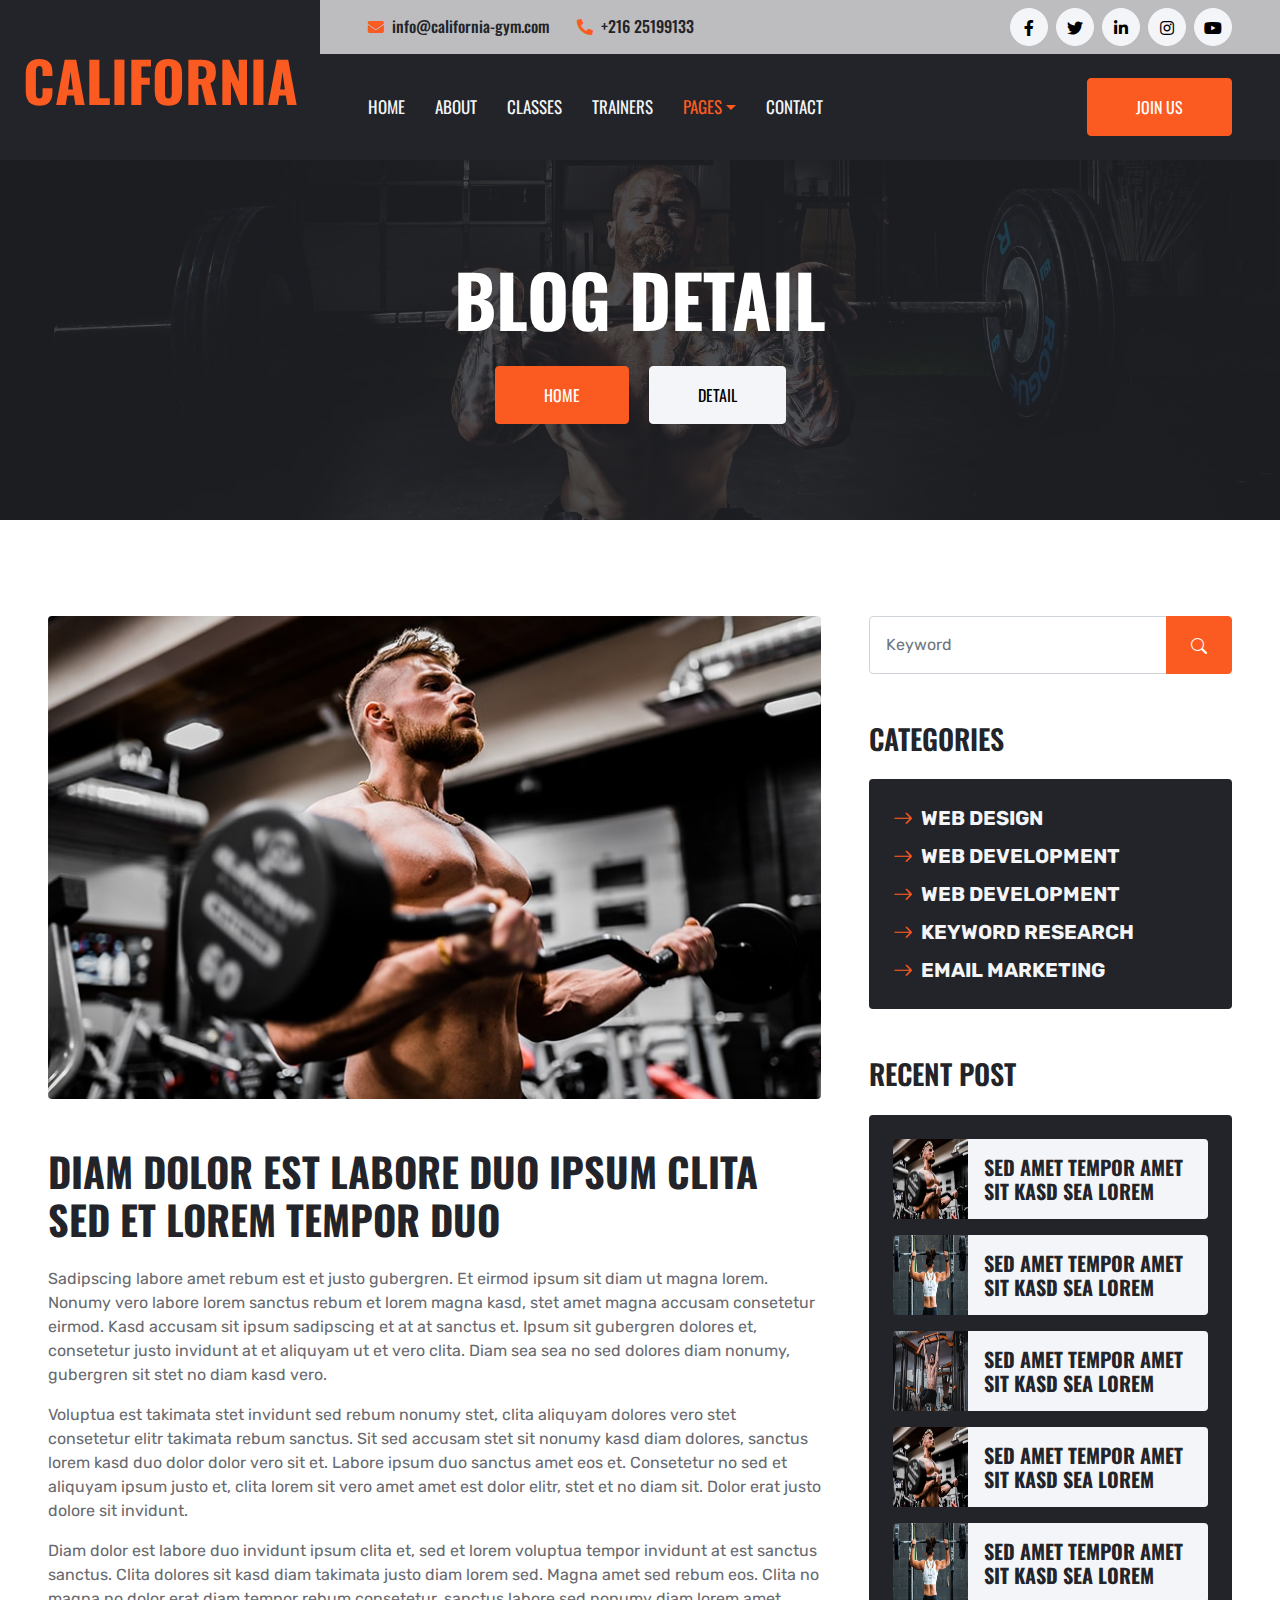
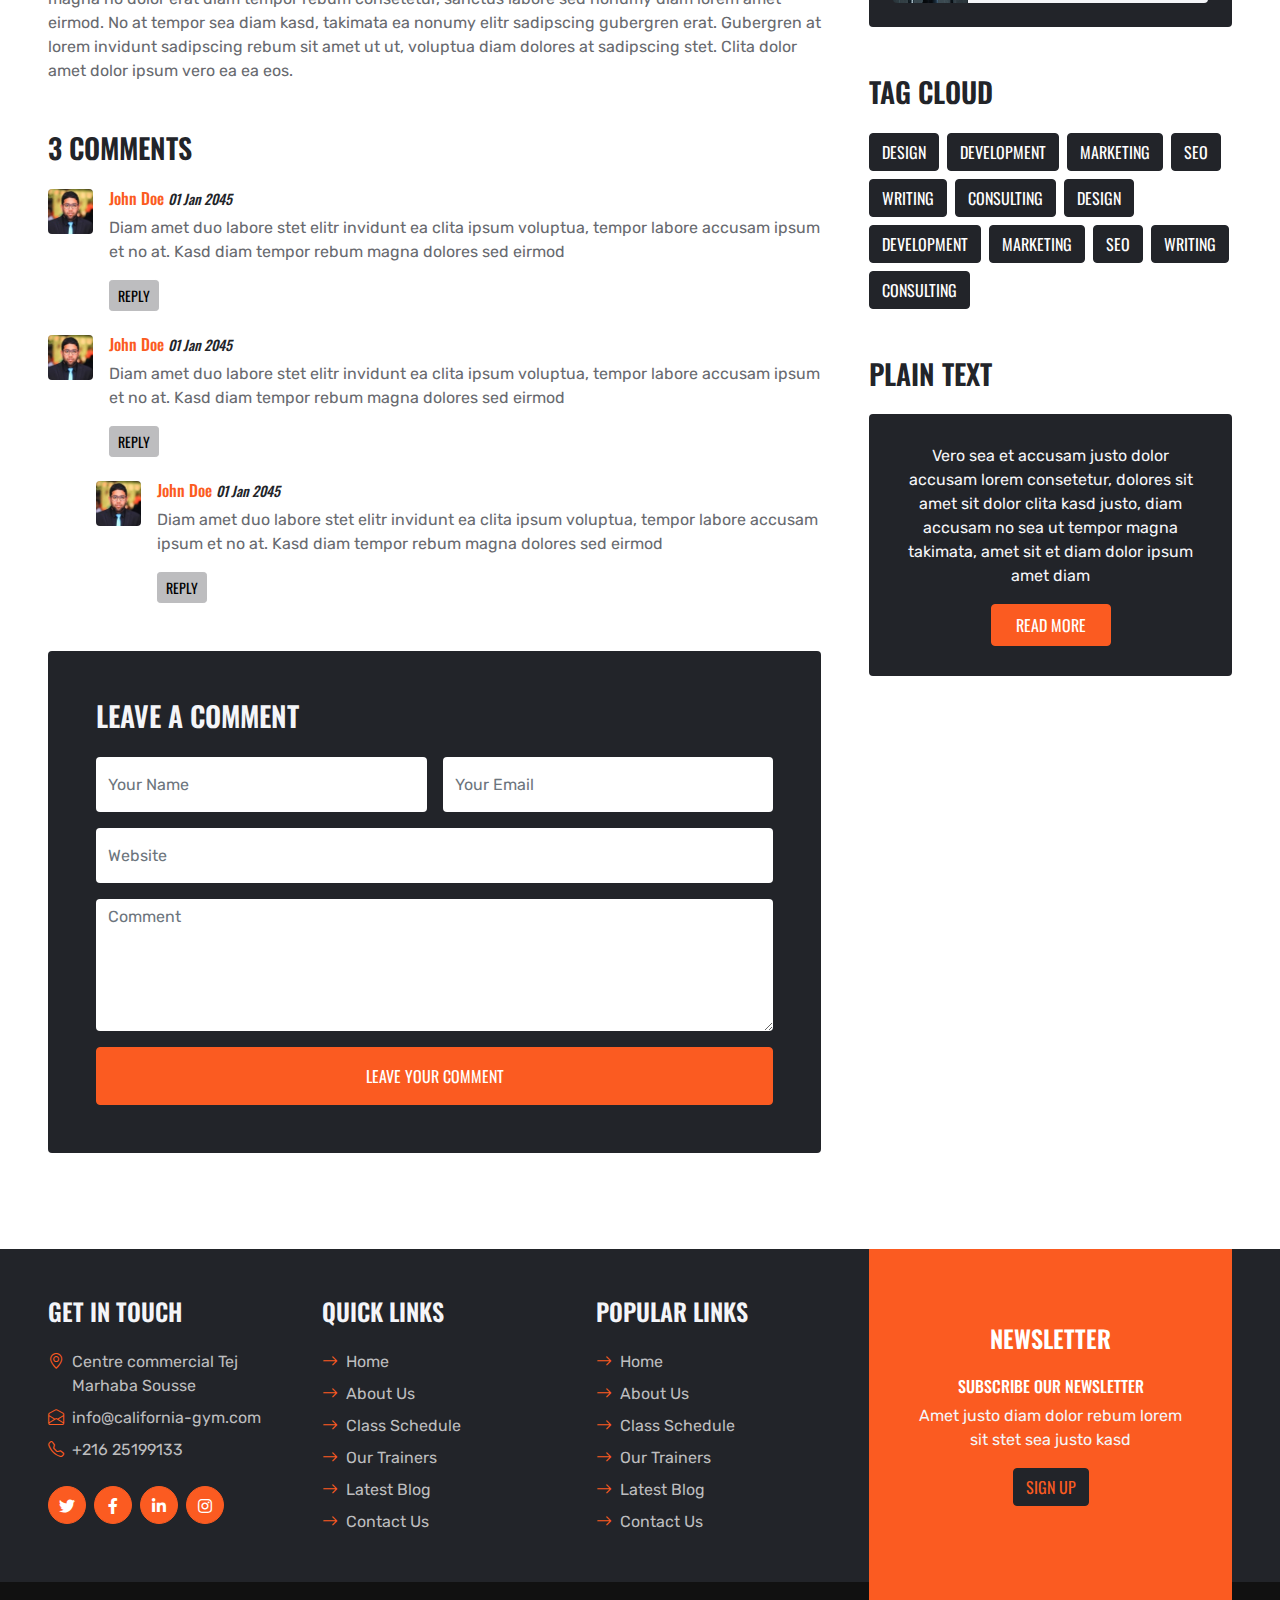
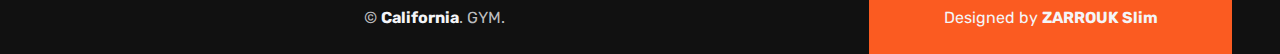
<file: detail.html>
<!DOCTYPE html>
<html lang="en">

<head>
    <meta charset="utf-8">
    <title>GYMSTER - Gym HTML Template</title>
    <meta content="width=device-width, initial-scale=1.0" name="viewport">
    <meta content="Free HTML Templates" name="keywords">
    <meta content="Free HTML Templates" name="description">

    <!-- Favicon -->
    <link href="img/favicon.ico" rel="icon">

    <!-- Google Web Fonts -->
    <link rel="preconnect" href="https://fonts.gstatic.com">
    <link href="https://fonts.googleapis.com/css2?family=Oswald:wght@400;500;600;700&family=Rubik&display=swap" rel="stylesheet"> 

    <!-- Icon Font Stylesheet -->
    <link href="https://cdnjs.cloudflare.com/ajax/libs/font-awesome/5.15.0/css/all.min.css" rel="stylesheet">
    <link href="https://cdn.jsdelivr.net/npm/bootstrap-icons@1.4.1/font/bootstrap-icons.css" rel="stylesheet">
    <link href="lib/flaticon/font/flaticon.css" rel="stylesheet">

    <!-- Libraries Stylesheet -->
    <link href="lib/owlcarousel/assets/owl.carousel.min.css" rel="stylesheet">

    <!-- Customized Bootstrap Stylesheet -->
    <link href="css/bootstrap.min.css" rel="stylesheet">

    <!-- Template Stylesheet -->
    <link href="css/style.css" rel="stylesheet">
</head>

<body>
    <!-- Header Start -->
    <div class="container-fluid bg-dark px-0">
        <div class="row gx-0">
            <div class="col-lg-3 bg-dark d-none d-lg-block">
                <a href="index.html" class="navbar-brand w-100 h-100 m-0 p-0 d-flex align-items-center justify-content-center">
                    <h1 class="m-0 display-4 text-primary text-uppercase">California</h1>
                </a>
            </div>
            <div class="col-lg-9">
                <div class="row gx-0 bg-secondary d-none d-lg-flex">
                    <div class="col-lg-7 px-5 text-start">
                        <div class="h-100 d-inline-flex align-items-center py-2 me-4">
                            <i class="fa fa-envelope text-primary me-2"></i>
                            <h6 class="mb-0">info@california-gym.com</h6>
                        </div>
                        <div class="h-100 d-inline-flex align-items-center py-2">
                            <i class="fa fa-phone-alt text-primary me-2"></i>
                            <h6 class="mb-0">+216 25199133</h6>
                        </div>
                    </div>
                    <div class="col-lg-5 px-5 text-end">
                        <div class="d-inline-flex align-items-center py-2">
                            <a class="btn btn-light btn-square rounded-circle me-2" href="https://www.facebook.com/californiagymtunisia/">
                                <i class="fab fa-facebook-f"></i>
                            </a>
                            <a class="btn btn-light btn-square rounded-circle me-2" href="https://twitter.com/californiagymtn">
                                <i class="fab fa-twitter"></i>
                            </a>
                            <a class="btn btn-light btn-square rounded-circle me-2" href="https://www.linkedin.com/company/california-gym-tunisia/">
                                <i class="fab fa-linkedin-in"></i>
                            </a>
                            <a class="btn btn-light btn-square rounded-circle me-2" href="https://www.instagram.com/california_gym/?hl=fr">
                                <i class="fab fa-instagram"></i>
                            </a>
                            <a class="btn btn-light btn-square rounded-circle" href="https://www.youtube.com/channel/UCrf6o71TVlO6D-Div1RLU3g">
                                <i class="fab fa-youtube"></i>
                            </a>
                        </div>
                    </div>
                </div>
                <nav class="navbar navbar-expand-lg bg-dark navbar-dark p-3 p-lg-0 px-lg-5">
                    <a href="index.html" class="navbar-brand d-block d-lg-none">
                        <h1 class="m-0 display-4 text-primary text-uppercase">California</h1>
                    </a>
                    <button type="button" class="navbar-toggler" data-bs-toggle="collapse" data-bs-target="#navbarCollapse">
                        <span class="navbar-toggler-icon"></span>
                    </button>
                    <div class="collapse navbar-collapse justify-content-between" id="navbarCollapse">
                        <div class="navbar-nav mr-auto py-0">
                            <a href="index.html" class="nav-item nav-link">Home</a>
                            <a href="about.html" class="nav-item nav-link">About</a>
                            <a href="class.html" class="nav-item nav-link">Classes</a>
                            <a href="team.html" class="nav-item nav-link">Trainers</a>
                            <div class="nav-item dropdown">
                                <a href="#" class="nav-link dropdown-toggle active" data-bs-toggle="dropdown">Pages</a>
                                <div class="dropdown-menu rounded-0 m-0">
                                    <a href="blog.html" class="dropdown-item">Blog Grid</a>
                                    <a href="detail.html" class="dropdown-item active">Blog Detail</a>
                                    <a href="testimonial.html" class="dropdown-item">Testimonial</a>
                                </div>
                            </div>
                            <a href="contact.html" class="nav-item nav-link">Contact</a>
                        </div>
                        <a href="login.php" class="btn btn-primary py-md-3 px-md-5 d-none d-lg-block">Join Us</a>
                    </div>
                </nav>
            </div>
        </div>
    </div>
    <!-- Header End -->


    <!-- Hero Start -->
    <div class="container-fluid bg-primary p-5 bg-hero mb-5">
        <div class="row py-5">
            <div class="col-12 text-center">
                <h1 class="display-2 text-uppercase text-white mb-md-4">Blog Detail</h1>
                <a href="index.html" class="btn btn-primary py-md-3 px-md-5 me-3">Home</a>
                <a href="detail.html" class="btn btn-light py-md-3 px-md-5">Detail</a>
            </div>
        </div>
    </div>
    <!-- Hero End -->


    <!-- Blog Start -->
    <div class="container-fluid p-5">
        <div class="row g-5">
            <div class="col-lg-8">
                <!-- Blog Detail Start -->
                <div class="mb-5">
                    <img class="img-fluid w-100 rounded mb-5" src="img/blog-1.jpg" alt="">
                    <h1 class="text-uppercase mb-4">Diam dolor est labore duo ipsum clita sed et lorem tempor duo</h1>
                    <p>Sadipscing labore amet rebum est et justo gubergren. Et eirmod ipsum sit diam ut
                        magna lorem. Nonumy vero labore lorem sanctus rebum et lorem magna kasd, stet
                        amet magna accusam consetetur eirmod. Kasd accusam sit ipsum sadipscing et at at
                        sanctus et. Ipsum sit gubergren dolores et, consetetur justo invidunt at et
                        aliquyam ut et vero clita. Diam sea sea no sed dolores diam nonumy, gubergren
                        sit stet no diam kasd vero.</p>
                    <p>Voluptua est takimata stet invidunt sed rebum nonumy stet, clita aliquyam dolores
                        vero stet consetetur elitr takimata rebum sanctus. Sit sed accusam stet sit
                        nonumy kasd diam dolores, sanctus lorem kasd duo dolor dolor vero sit et. Labore
                        ipsum duo sanctus amet eos et. Consetetur no sed et aliquyam ipsum justo et,
                        clita lorem sit vero amet amet est dolor elitr, stet et no diam sit. Dolor erat
                        justo dolore sit invidunt.</p>
                    <p>Diam dolor est labore duo invidunt ipsum clita et, sed et lorem voluptua tempor
                        invidunt at est sanctus sanctus. Clita dolores sit kasd diam takimata justo diam
                        lorem sed. Magna amet sed rebum eos. Clita no magna no dolor erat diam tempor
                        rebum consetetur, sanctus labore sed nonumy diam lorem amet eirmod. No at tempor
                        sea diam kasd, takimata ea nonumy elitr sadipscing gubergren erat. Gubergren at
                        lorem invidunt sadipscing rebum sit amet ut ut, voluptua diam dolores at
                        sadipscing stet. Clita dolor amet dolor ipsum vero ea ea eos.</p>
                </div>
                <!-- Blog Detail End -->

                <!-- Comment List Start -->
                <div class="mb-5">
                    <h3 class="text-uppercase mb-4">3 Comments</h3>
                    <div class="d-flex mb-4">
                        <img src="img/user.jpg" class="img-fluid rounded" style="width: 45px; height: 45px;">
                        <div class="ps-3">
                            <h6><a href="">John Doe</a> <small><i>01 Jan 2045</i></small></h6>
                            <p>Diam amet duo labore stet elitr invidunt ea clita ipsum voluptua, tempor labore
                                accusam ipsum et no at. Kasd diam tempor rebum magna dolores sed eirmod</p>
                            <button class="btn btn-sm btn-secondary">Reply</button>
                        </div>
                    </div>
                    <div class="d-flex mb-4">
                        <img src="img/user.jpg" class="img-fluid rounded" style="width: 45px; height: 45px;">
                        <div class="ps-3">
                            <h6><a href="">John Doe</a> <small><i>01 Jan 2045</i></small></h6>
                            <p>Diam amet duo labore stet elitr invidunt ea clita ipsum voluptua, tempor labore
                                accusam ipsum et no at. Kasd diam tempor rebum magna dolores sed eirmod</p>
                            <button class="btn btn-sm btn-secondary">Reply</button>
                        </div>
                    </div>
                    <div class="d-flex ms-5 mb-4">
                        <img src="img/user.jpg" class="img-fluid rounded" style="width: 45px; height: 45px;">
                        <div class="ps-3">
                            <h6><a href="">John Doe</a> <small><i>01 Jan 2045</i></small></h6>
                            <p>Diam amet duo labore stet elitr invidunt ea clita ipsum voluptua, tempor labore
                                accusam ipsum et no at. Kasd diam tempor rebum magna dolores sed eirmod</p>
                            <button class="btn btn-sm btn-secondary">Reply</button>
                        </div>
                    </div>
                </div>
                <!-- Comment List End -->

                <!-- Comment Form Start -->
                <div class="bg-dark rounded p-5">
                    <h3 class="text-light text-uppercase mb-4">Leave a comment</h3>
                    <form>
                        <div class="row g-3">
                            <div class="col-12 col-sm-6">
                                <input type="text" class="form-control bg-white border-0" placeholder="Your Name" style="height: 55px;">
                            </div>
                            <div class="col-12 col-sm-6">
                                <input type="email" class="form-control bg-white border-0" placeholder="Your Email" style="height: 55px;">
                            </div>
                            <div class="col-12">
                                <input type="text" class="form-control bg-white border-0" placeholder="Website" style="height: 55px;">
                            </div>
                            <div class="col-12">
                                <textarea class="form-control bg-white border-0" rows="5" placeholder="Comment"></textarea>
                            </div>
                            <div class="col-12">
                                <button class="btn btn-primary w-100 py-3" type="submit">Leave Your Comment</button>
                            </div>
                        </div>
                    </form>
                </div>
                <!-- Comment Form End -->
            </div>

            <!-- Sidebar Start -->
            <div class="col-lg-4">
                <!-- Search Form Start -->
                <div class="mb-5">
                    <div class="input-group">
                        <input type="text" class="form-control p-3" placeholder="Keyword">
                        <button class="btn btn-primary px-4"><i class="bi bi-search"></i></button>
                    </div>
                </div>
                <!-- Search Form End -->

                <!-- Category Start -->
                <div class="mb-5">
                    <h3 class="text-uppercase mb-4">Categories</h3>
                    <div class="d-flex flex-column justify-content-start bg-dark rounded p-4">
                        <a class="fs-5 fw-bold text-light text-uppercase mb-2" href="#"><i class="bi bi-arrow-right text-primary me-2"></i>Web Design</a>
                        <a class="fs-5 fw-bold text-light text-uppercase mb-2" href="#"><i class="bi bi-arrow-right text-primary me-2"></i>Web Development</a>
                        <a class="fs-5 fw-bold text-light text-uppercase mb-2" href="#"><i class="bi bi-arrow-right text-primary me-2"></i>Web Development</a>
                        <a class="fs-5 fw-bold text-light text-uppercase mb-2" href="#"><i class="bi bi-arrow-right text-primary me-2"></i>Keyword Research</a>
                        <a class="fs-5 fw-bold text-light text-uppercase" href="#"><i class="bi bi-arrow-right text-primary me-2"></i>Email Marketing</a>
                    </div>
                </div>
                <!-- Category End -->

                <!-- Recent Post Start -->
                <div class="mb-5">
                    <h3 class="text-uppercase mb-4">Recent Post</h3>
                    <div class="bg-dark rounded p-4">
                        <div class="d-flex overflow-hidden mb-3">
                            <img class="img-fluid flex-shrink-0 rounded-start" src="img/blog-1.jpg" style="width: 75px;" alt="">
                            <a href="" class="d-flex align-items-center bg-light rounded-end h5 text-uppercase p-3 mb-0">Sed amet tempor amet sit kasd sea lorem
                            </a>
                        </div>
                        <div class="d-flex overflow-hidden mb-3">
                            <img class="img-fluid flex-shrink-0 rounded-start" src="img/blog-2.jpg" style="width: 75px;" alt="">
                            <a href="" class="d-flex align-items-center bg-light rounded-end h5 text-uppercase p-3 mb-0">Sed amet tempor amet sit kasd sea lorem
                            </a>
                        </div>
                        <div class="d-flex overflow-hidden mb-3">
                            <img class="img-fluid flex-shrink-0 rounded-start" src="img/blog-3.jpg" style="width: 75px;" alt="">
                            <a href="" class="d-flex align-items-center bg-light rounded-end h5 text-uppercase p-3 mb-0">Sed amet tempor amet sit kasd sea lorem
                            </a>
                        </div>
                        <div class="d-flex overflow-hidden mb-3">
                            <img class="img-fluid flex-shrink-0 rounded-start" src="img/blog-1.jpg" style="width: 75px;" alt="">
                            <a href="" class="d-flex align-items-center bg-light rounded-end h5 text-uppercase p-3 mb-0">Sed amet tempor amet sit kasd sea lorem
                            </a>
                        </div>
                        <div class="d-flex overflow-hidden">
                            <img class="img-fluid flex-shrink-0 rounded-start" src="img/blog-2.jpg" style="width: 75px;" alt="">
                            <a href="" class="d-flex align-items-center bg-light rounded-end h5 text-uppercase p-3 mb-0">Sed amet tempor amet sit kasd sea lorem
                            </a>
                        </div>
                    </div>
                </div>
                <!-- Recent Post End -->

                <!-- Tags Start -->
                <div class="mb-5">
                    <h3 class="text-uppercase mb-4">Tag Cloud</h3>
                    <div class="d-flex flex-wrap m-n1">
                        <a href="" class="btn btn-dark m-1">Design</a>
                        <a href="" class="btn btn-dark m-1">Development</a>
                        <a href="" class="btn btn-dark m-1">Marketing</a>
                        <a href="" class="btn btn-dark m-1">SEO</a>
                        <a href="" class="btn btn-dark m-1">Writing</a>
                        <a href="" class="btn btn-dark m-1">Consulting</a>
                        <a href="" class="btn btn-dark m-1">Design</a>
                        <a href="" class="btn btn-dark m-1">Development</a>
                        <a href="" class="btn btn-dark m-1">Marketing</a>
                        <a href="" class="btn btn-dark m-1">SEO</a>
                        <a href="" class="btn btn-dark m-1">Writing</a>
                        <a href="" class="btn btn-dark m-1">Consulting</a>
                    </div>
                </div>
                <!-- Tags End -->

                <!-- Plain Text Start -->
                <div>
                    <h3 class="text-uppercase mb-4">Plain Text</h3>
                    <div class="bg-dark rounded text-center text-light" style="padding: 30px;">
                        <p>Vero sea et accusam justo dolor accusam lorem consetetur, dolores sit amet sit dolor clita kasd justo, diam accusam no sea ut tempor magna takimata, amet sit et diam dolor ipsum amet diam</p>
                        <a href="" class="btn btn-primary py-2 px-4">Read More</a>
                    </div>
                </div>
                <!-- Plain Text End -->
            </div>
            <!-- Sidebar End -->
        </div>
    </div>
    <!-- Blog End -->


    <!-- Footer Start -->
    <div class="container-fluid bg-dark text-secondary px-5 mt-5">
        <div class="row gx-5">
            <div class="col-lg-8 col-md-6">
                <div class="row gx-5">
                    <div class="col-lg-4 col-md-12 pt-5 mb-5">
                        <h4 class="text-uppercase text-light mb-4">Get In Touch</h4>
                        <div class="d-flex mb-2">
                            <i class="bi bi-geo-alt text-primary me-2"></i>
                            <p class="mb-0">Centre commercial Tej Marhaba Sousse</p>
                        </div>
                        <div class="d-flex mb-2">
                            <i class="bi bi-envelope-open text-primary me-2"></i>
                            <p class="mb-0">info@california-gym.com</p>
                        </div>
                        <div class="d-flex mb-2">
                            <i class="bi bi-telephone text-primary me-2"></i>
                            <p class="mb-0">+216 25199133</p>
                        </div>
                        <div class="d-flex mt-4">
                            <a class="btn btn-primary btn-square rounded-circle me-2" href="https://twitter.com/californiagymtn"><i class="fab fa-twitter"></i></a>
                            <a class="btn btn-primary btn-square rounded-circle me-2" href="https://www.facebook.com/californiagymtunisia/"><i class="fab fa-facebook-f"></i></a>
                            <a class="btn btn-primary btn-square rounded-circle me-2" href="https://www.linkedin.com/company/california-gym-tunisia/"><i class="fab fa-linkedin-in"></i></a>
                            <a class="btn btn-primary btn-square rounded-circle" href="https://www.instagram.com/california_gym/?hl=fr"><i class="fab fa-instagram"></i></a>
                        </div>
                    </div>
                    <div class="col-lg-4 col-md-12 pt-0 pt-lg-5 mb-5">
                        <h4 class="text-uppercase text-light mb-4">Quick Links</h4>
                        <div class="d-flex flex-column justify-content-start">
                            <a class="text-secondary mb-2" href="index.html"><i class="bi bi-arrow-right text-primary me-2"></i>Home</a>
                            <a class="text-secondary mb-2" href="about.html"><i class="bi bi-arrow-right text-primary me-2"></i>About Us</a>
                            <a class="text-secondary mb-2" href="class.html"><i class="bi bi-arrow-right text-primary me-2"></i>Class Schedule</a>
                            <a class="text-secondary mb-2" href="team.html"><i class="bi bi-arrow-right text-primary me-2"></i>Our Trainers</a>
                            <a class="text-secondary mb-2" href="blog.html"><i class="bi bi-arrow-right text-primary me-2"></i>Latest Blog</a>
                            <a class="text-secondary" href="contact.php"><i class="bi bi-arrow-right text-primary me-2"></i>Contact Us</a>
                        </div>
                    </div>
                    <div class="col-lg-4 col-md-12 pt-0 pt-lg-5 mb-5">
                        <h4 class="text-uppercase text-light mb-4">Popular Links</h4>
                        <div class="d-flex flex-column justify-content-start">
                            <a class="text-secondary mb-2" href="index.html"><i class="bi bi-arrow-right text-primary me-2"></i>Home</a>
                            <a class="text-secondary mb-2" href="about.html"><i class="bi bi-arrow-right text-primary me-2"></i>About Us</a>
                            <a class="text-secondary mb-2" href="class.html"><i class="bi bi-arrow-right text-primary me-2"></i>Class Schedule</a>
                            <a class="text-secondary mb-2" href="team.html"><i class="bi bi-arrow-right text-primary me-2"></i>Our Trainers</a>
                            <a class="text-secondary mb-2" href="blog.html"><i class="bi bi-arrow-right text-primary me-2"></i>Latest Blog</a>
                            <a class="text-secondary" href="contact.php"><i class="bi bi-arrow-right text-primary me-2"></i>Contact Us</a>
                        </div>
                    </div>
                </div>
            </div>
            <div class="col-lg-4 col-md-6">
                <div class="d-flex flex-column align-items-center justify-content-center text-center h-100 bg-primary p-5">
                    <h4 class="text-uppercase text-white mb-4">Newsletter</h4>
                    <h6 class="text-uppercase text-white">Subscribe Our Newsletter</h6>
                    <p class="text-light">Amet justo diam dolor rebum lorem sit stet sea justo kasd</p>
                    <form action="">
                        <div class="input-group">
                            <button class="btn btn-dark"><a href="login.php">Sign Up</a></button>
                        </div>
                    </form>
                </div>
            </div>
        </div>
    </div>
    <div class="container-fluid py-4 py-lg-0 px-5" style="background: #111111;">
        <div class="row gx-5">
            <div class="col-lg-8">
                <div class="py-lg-4 text-center">
                    <p class="text-secondary mb-0">&copy; <a class="text-light fw-bold" href="index.html">California</a>. GYM.</p>
                </div>
            </div>
            <div class="col-lg-4">
                <div class="py-lg-4 text-center credit">
                    <p class="text-light mb-0">Designed by <a class="text-light fw-bold" >ZARROUK Slim</a></p>
                </div>
            </div>
        </div>
    </div>
    <!-- Footer End -->


    <!-- Back to Top -->
    <a href="#" class="btn btn-dark py-3 fs-4 back-to-top"><i class="bi bi-arrow-up"></i></a>


    <!-- JavaScript Libraries -->
    <script src="https://code.jquery.com/jquery-3.4.1.min.js"></script>
    <script src="https://cdn.jsdelivr.net/npm/bootstrap@5.0.0/dist/js/bootstrap.bundle.min.js"></script>
    <script src="lib/easing/easing.min.js"></script>
    <script src="lib/waypoints/waypoints.min.js"></script>
    <script src="lib/counterup/counterup.min.js"></script>
    <script src="lib/owlcarousel/owl.carousel.min.js"></script>

    <!-- Template Javascript -->
    <script src="js/main.js"></script>
</body>

</html>
</file>
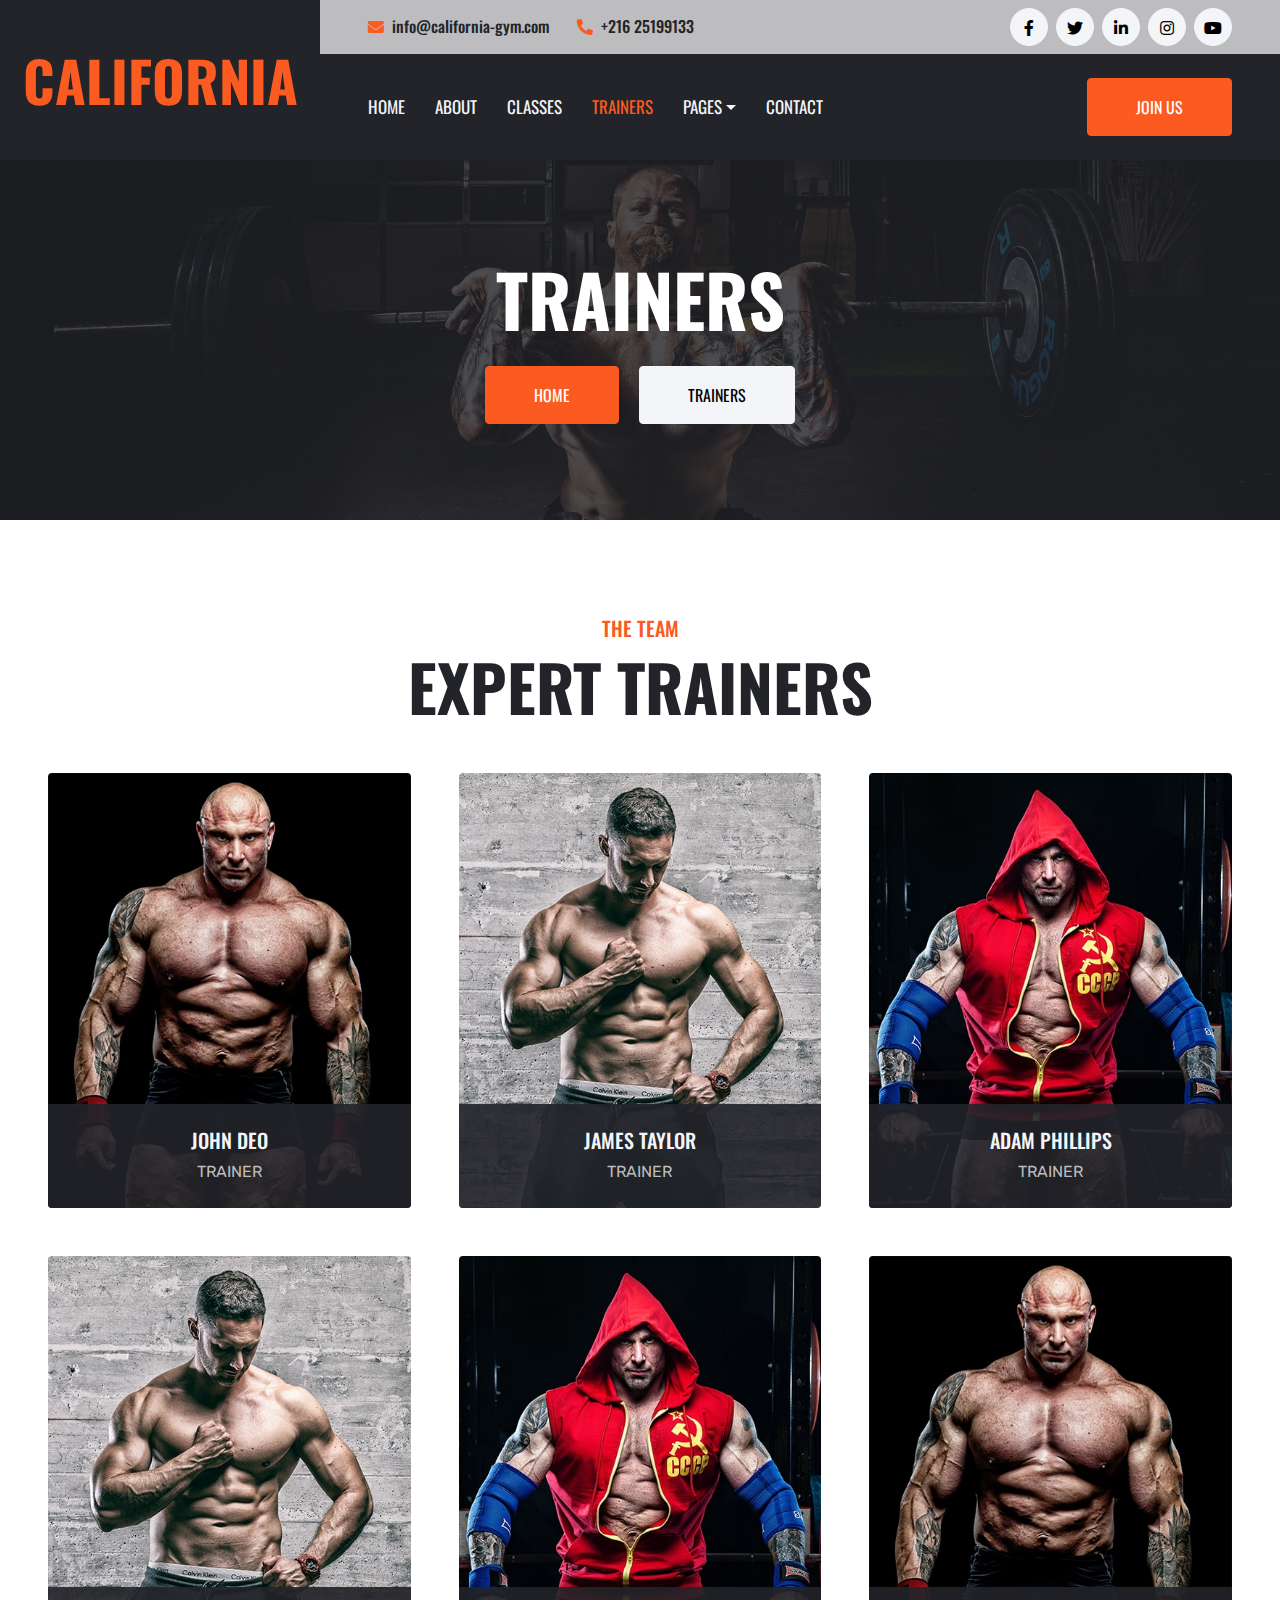
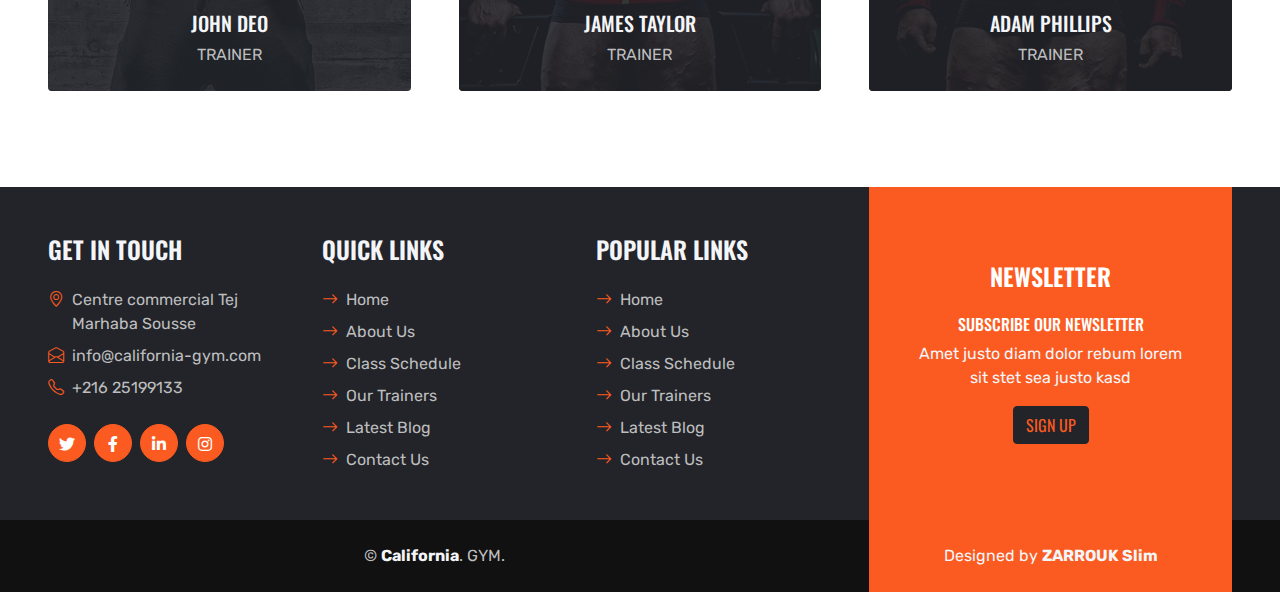
<file: team.html>
<!DOCTYPE html>
<html lang="en">

<head>
    <meta charset="utf-8">
    <title>GYMSTER - Gym HTML Template</title>
    <meta content="width=device-width, initial-scale=1.0" name="viewport">
    <meta content="Free HTML Templates" name="keywords">
    <meta content="Free HTML Templates" name="description">

    <!-- Favicon -->
    <link href="img/favicon.ico" rel="icon">

    <!-- Google Web Fonts -->
    <link rel="preconnect" href="https://fonts.gstatic.com">
    <link href="https://fonts.googleapis.com/css2?family=Oswald:wght@400;500;600;700&family=Rubik&display=swap" rel="stylesheet"> 

    <!-- Icon Font Stylesheet -->
    <link href="https://cdnjs.cloudflare.com/ajax/libs/font-awesome/5.15.0/css/all.min.css" rel="stylesheet">
    <link href="https://cdn.jsdelivr.net/npm/bootstrap-icons@1.4.1/font/bootstrap-icons.css" rel="stylesheet">
    <link href="lib/flaticon/font/flaticon.css" rel="stylesheet">

    <!-- Libraries Stylesheet -->
    <link href="lib/owlcarousel/assets/owl.carousel.min.css" rel="stylesheet">

    <!-- Customized Bootstrap Stylesheet -->
    <link href="css/bootstrap.min.css" rel="stylesheet">

    <!-- Template Stylesheet -->
    <link href="css/style.css" rel="stylesheet">
</head>

<body>
    <!-- Header Start -->
    <div class="container-fluid bg-dark px-0">
        <div class="row gx-0">
            <div class="col-lg-3 bg-dark d-none d-lg-block">
                <a href="index.html" class="navbar-brand w-100 h-100 m-0 p-0 d-flex align-items-center justify-content-center">
                    <h1 class="m-0 display-4 text-primary text-uppercase">California</h1>
                </a>
            </div>
            <div class="col-lg-9">
                <div class="row gx-0 bg-secondary d-none d-lg-flex">
                    <div class="col-lg-7 px-5 text-start">
                        <div class="h-100 d-inline-flex align-items-center py-2 me-4">
                            <i class="fa fa-envelope text-primary me-2"></i>
                            <h6 class="mb-0">info@california-gym.com</h6>
                        </div>
                        <div class="h-100 d-inline-flex align-items-center py-2">
                            <i class="fa fa-phone-alt text-primary me-2"></i>
                            <h6 class="mb-0">+216 25199133</h6>
                        </div>
                    </div>
                    <div class="col-lg-5 px-5 text-end">
                        <div class="d-inline-flex align-items-center py-2">
                            <a class="btn btn-light btn-square rounded-circle me-2" href="https://www.facebook.com/californiagymtunisia/">
                                <i class="fab fa-facebook-f"></i>
                            </a>
                            <a class="btn btn-light btn-square rounded-circle me-2" href="https://twitter.com/californiagymtn">
                                <i class="fab fa-twitter"></i>
                            </a>
                            <a class="btn btn-light btn-square rounded-circle me-2" href="https://www.linkedin.com/company/california-gym-tunisia/">
                                <i class="fab fa-linkedin-in"></i>
                            </a>
                            <a class="btn btn-light btn-square rounded-circle me-2" href="https://www.instagram.com/california_gym/?hl=fr">
                                <i class="fab fa-instagram"></i>
                            </a>
                            <a class="btn btn-light btn-square rounded-circle" href="https://www.youtube.com/channel/UCrf6o71TVlO6D-Div1RLU3g">
                                <i class="fab fa-youtube"></i>
                            </a>
                        </div>
                    </div>
                </div>
                <nav class="navbar navbar-expand-lg bg-dark navbar-dark p-3 p-lg-0 px-lg-5">
                    <a href="index.html" class="navbar-brand d-block d-lg-none">
                        <h1 class="m-0 display-4 text-primary text-uppercase">California</h1>
                    </a>
                    <button type="button" class="navbar-toggler" data-bs-toggle="collapse" data-bs-target="#navbarCollapse">
                        <span class="navbar-toggler-icon"></span>
                    </button>
                    <div class="collapse navbar-collapse justify-content-between" id="navbarCollapse">
                        <div class="navbar-nav mr-auto py-0">
                            <a href="index.html" class="nav-item nav-link">Home</a>
                            <a href="about.html" class="nav-item nav-link">About</a>
                            <a href="class.html" class="nav-item nav-link">Classes</a>
                            <a href="team.html" class="nav-item nav-link active">Trainers</a>
                            <div class="nav-item dropdown">
                                <a href="#" class="nav-link dropdown-toggle" data-bs-toggle="dropdown">Pages</a>
                                <div class="dropdown-menu rounded-0 m-0">
                                    <a href="blog.html" class="dropdown-item">Blog Grid</a>
                                    <a href="detail.html" class="dropdown-item">Blog Detail</a>
                                    <a href="testimonial.html" class="dropdown-item">Testimonial</a>
                                </div>
                                
                            </div>
                            <a href="contact.php" class="nav-item nav-link">Contact</a>
                        </div>
                        <a href="login.php" class="btn btn-primary py-md-3 px-md-5 d-none d-lg-block">Join Us</a>
                    </div>
                </nav>
            </div>
        </div>
    </div>
    <!-- Header End -->


    <!-- Hero Start -->
    <div class="container-fluid bg-primary p-5 bg-hero mb-5">
        <div class="row py-5">
            <div class="col-12 text-center">
                <h1 class="display-2 text-uppercase text-white mb-md-4">Trainers</h1>
                <a href="index.html" class="btn btn-primary py-md-3 px-md-5 me-3">Home</a>
                <a href="team.html" class="btn btn-light py-md-3 px-md-5">Trainers</a>
            </div>
        </div>
    </div>
    <!-- Hero End -->


    <!-- Team Start -->
    <div class="container-fluid p-5">
        <div class="mb-5 text-center">
            <h5 class="text-primary text-uppercase">The Team</h5>
            <h1 class="display-3 text-uppercase mb-0">Expert Trainers</h1>
        </div>
        <div class="row g-5">
            <div class="col-lg-4 col-md-6">
                <div class="team-item position-relative">
                    <div class="position-relative overflow-hidden rounded">
                        <img class="img-fluid w-100" src="img/team-1.jpg" alt="">
                        <div class="team-overlay">
                            <div class="d-flex align-items-center justify-content-start">
                                <a class="btn btn-light btn-square rounded-circle mx-1" href="https://twitter.com/californiagymtn"><i class="fab fa-twitter"></i></a>
                                <a class="btn btn-light btn-square rounded-circle mx-1" href="https://www.facebook.com/californiagymtunisia/"><i class="fab fa-facebook-f"></i></a>
                                <a class="btn btn-light btn-square rounded-circle mx-1" href="https://www.linkedin.com/company/california-gym-tunisia/"><i class="fab fa-linkedin-in"></i></a>
                            </div>
                        </div>
                    </div>
                    <div class="position-absolute start-0 bottom-0 w-100 rounded-bottom text-center p-4" style="background: rgba(34, 36, 41, .9);">
                        <h5 class="text-uppercase text-light">John Deo</h5>
                        <p class="text-uppercase text-secondary m-0">Trainer</p>
                    </div>
                </div>
            </div>
            <div class="col-lg-4 col-md-6">
                <div class="team-item position-relative">
                    <div class="position-relative overflow-hidden rounded">
                        <img class="img-fluid w-100" src="img/team-2.jpg" alt="">
                        <div class="team-overlay">
                            <div class="d-flex align-items-center justify-content-start">
                                <a class="btn btn-light btn-square rounded-circle mx-1" href="https://twitter.com/californiagymtn"><i class="fab fa-twitter"></i></a>
                                <a class="btn btn-light btn-square rounded-circle mx-1" href="https://www.facebook.com/californiagymtunisia/"><i class="fab fa-facebook-f"></i></a>
                                <a class="btn btn-light btn-square rounded-circle mx-1" href="https://www.linkedin.com/company/california-gym-tunisia/"><i class="fab fa-linkedin-in"></i></a>
                            </div>
                        </div>
                    </div>
                    <div class="position-absolute start-0 bottom-0 w-100 rounded-bottom text-center p-4" style="background: rgba(34, 36, 41, .9);">
                        <h5 class="text-uppercase text-light">James Taylor</h5>
                        <p class="text-uppercase text-secondary m-0">Trainer</p>
                    </div>
                </div>
            </div>
            <div class="col-lg-4 col-md-6">
                <div class="team-item position-relative">
                    <div class="position-relative overflow-hidden rounded">
                        <img class="img-fluid w-100" src="img/team-3.jpg" alt="">
                        <div class="team-overlay">
                            <div class="d-flex align-items-center justify-content-start">
                                <a class="btn btn-light btn-square rounded-circle mx-1" href="https://twitter.com/californiagymtn"><i class="fab fa-twitter"></i></a>
                                <a class="btn btn-light btn-square rounded-circle mx-1" href="https://www.facebook.com/californiagymtunisia/"><i class="fab fa-facebook-f"></i></a>
                                <a class="btn btn-light btn-square rounded-circle mx-1" href="https://www.linkedin.com/company/california-gym-tunisia/"><i class="fab fa-linkedin-in"></i></a>
                            </div>
                        </div>
                    </div>
                    <div class="position-absolute start-0 bottom-0 w-100 rounded-bottom text-center p-4" style="background: rgba(34, 36, 41, .9);">
                        <h5 class="text-uppercase text-light">Adam Phillips</h5>
                        <p class="text-uppercase text-secondary m-0">Trainer</p>
                    </div>
                </div>
            </div>
            <div class="col-lg-4 col-md-6">
                <div class="team-item position-relative">
                    <div class="position-relative overflow-hidden rounded">
                        <img class="img-fluid w-100" src="img/team-2.jpg" alt="">
                        <div class="team-overlay">
                            <div class="d-flex align-items-center justify-content-start">
                                <a class="btn btn-light btn-square rounded-circle mx-1" href="https://twitter.com/californiagymtn"><i class="fab fa-twitter"></i></a>
                                <a class="btn btn-light btn-square rounded-circle mx-1" href="https://www.facebook.com/californiagymtunisia/"><i class="fab fa-facebook-f"></i></a>
                                <a class="btn btn-light btn-square rounded-circle mx-1" href="https://www.linkedin.com/company/california-gym-tunisia/"><i class="fab fa-linkedin-in"></i></a>
                            </div>
                        </div>
                    </div>
                    <div class="position-absolute start-0 bottom-0 w-100 rounded-bottom text-center p-4" style="background: rgba(34, 36, 41, .9);">
                        <h5 class="text-uppercase text-light">John Deo</h5>
                        <p class="text-uppercase text-secondary m-0">Trainer</p>
                    </div>
                </div>
            </div>
            <div class="col-lg-4 col-md-6">
                <div class="team-item position-relative">
                    <div class="position-relative overflow-hidden rounded">
                        <img class="img-fluid w-100" src="img/team-3.jpg" alt="">
                        <div class="team-overlay">
                            <div class="d-flex align-items-center justify-content-start">
                                <a class="btn btn-light btn-square rounded-circle mx-1" href="https://twitter.com/californiagymtn"><i class="fab fa-twitter"></i></a>
                                <a class="btn btn-light btn-square rounded-circle mx-1" href="https://www.facebook.com/californiagymtunisia/"><i class="fab fa-facebook-f"></i></a>
                                <a class="btn btn-light btn-square rounded-circle mx-1" href="https://www.linkedin.com/company/california-gym-tunisia/"><i class="fab fa-linkedin-in"></i></a>
                            </div>
                        </div>
                    </div>
                    <div class="position-absolute start-0 bottom-0 w-100 rounded-bottom text-center p-4" style="background: rgba(34, 36, 41, .9);">
                        <h5 class="text-uppercase text-light">James Taylor</h5>
                        <p class="text-uppercase text-secondary m-0">Trainer</p>
                    </div>
                </div>
            </div>
            <div class="col-lg-4 col-md-6">
                <div class="team-item position-relative">
                    <div class="position-relative overflow-hidden rounded">
                        <img class="img-fluid w-100" src="img/team-1.jpg" alt="">
                        <div class="team-overlay">
                            <div class="d-flex align-items-center justify-content-start">
                                <a class="btn btn-light btn-square rounded-circle mx-1" href="https://twitter.com/californiagymtn"><i class="fab fa-twitter"></i></a>
                                <a class="btn btn-light btn-square rounded-circle mx-1" href="https://www.facebook.com/californiagymtunisia/"><i class="fab fa-facebook-f"></i></a>
                                <a class="btn btn-light btn-square rounded-circle mx-1" href="https://www.linkedin.com/company/california-gym-tunisia/"><i class="fab fa-linkedin-in"></i></a>
                            </div>
                        </div>
                    </div>
                    <div class="position-absolute start-0 bottom-0 w-100 rounded-bottom text-center p-4" style="background: rgba(34, 36, 41, .9);">
                        <h5 class="text-uppercase text-light">Adam Phillips</h5>
                        <p class="text-uppercase text-secondary m-0">Trainer</p>
                    </div>
                </div>
            </div>
        </div>
    </div>
    <!-- Team End -->
    

    <!-- Footer Start -->
    <div class="container-fluid bg-dark text-secondary px-5 mt-5">
        <div class="row gx-5">
            <div class="col-lg-8 col-md-6">
                <div class="row gx-5">
                    <div class="col-lg-4 col-md-12 pt-5 mb-5">
                        <h4 class="text-uppercase text-light mb-4">Get In Touch</h4>
                        <div class="d-flex mb-2">
                            <i class="bi bi-geo-alt text-primary me-2"></i>
                            <p class="mb-0">Centre commercial Tej Marhaba Sousse</p>
                        </div>
                        <div class="d-flex mb-2">
                            <i class="bi bi-envelope-open text-primary me-2"></i>
                            <p class="mb-0">info@california-gym.com</p>
                        </div>
                        <div class="d-flex mb-2">
                            <i class="bi bi-telephone text-primary me-2"></i>
                            <p class="mb-0">+216 25199133</p>
                        </div>
                        <div class="d-flex mt-4">
                            <a class="btn btn-primary btn-square rounded-circle me-2" href="https://twitter.com/californiagymt"><i class="fab fa-twitter"></i></a>
                            <a class="btn btn-primary btn-square rounded-circle me-2" href="https://www.facebook.com/californiagymtunisia/"><i class="fab fa-facebook-f"></i></a>
                            <a class="btn btn-primary btn-square rounded-circle me-2" href="https://www.linkedin.com/company/california-gym-tunisia/"><i class="fab fa-linkedin-in"></i></a>
                            <a class="btn btn-primary btn-square rounded-circle" href="https://www.instagram.com/california_gym/?hl=fr"><i class="fab fa-instagram"></i></a>
                        </div>
                    </div>
                    <div class="col-lg-4 col-md-12 pt-0 pt-lg-5 mb-5">
                        <h4 class="text-uppercase text-light mb-4">Quick Links</h4>
                        <div class="d-flex flex-column justify-content-start">
                            <a class="text-secondary mb-2" href="index.html"><i class="bi bi-arrow-right text-primary me-2"></i>Home</a>
                            <a class="text-secondary mb-2" href="about.html"><i class="bi bi-arrow-right text-primary me-2"></i>About Us</a>
                            <a class="text-secondary mb-2" href="class.html"><i class="bi bi-arrow-right text-primary me-2"></i>Class Schedule</a>
                            <a class="text-secondary mb-2" href="team.html"><i class="bi bi-arrow-right text-primary me-2"></i>Our Trainers</a>
                            <a class="text-secondary mb-2" href="blog.html"><i class="bi bi-arrow-right text-primary me-2"></i>Latest Blog</a>
                            <a class="text-secondary" href="contact.php"><i class="bi bi-arrow-right text-primary me-2"></i>Contact Us</a>
                        </div>
                    </div>
                    <div class="col-lg-4 col-md-12 pt-0 pt-lg-5 mb-5">
                        <h4 class="text-uppercase text-light mb-4">Popular Links</h4>
                        <div class="d-flex flex-column justify-content-start">
                            <a class="text-secondary mb-2" href="index.html"><i class="bi bi-arrow-right text-primary me-2"></i>Home</a>
                            <a class="text-secondary mb-2" href="about.html"><i class="bi bi-arrow-right text-primary me-2"></i>About Us</a>
                            <a class="text-secondary mb-2" href="class.html"><i class="bi bi-arrow-right text-primary me-2"></i>Class Schedule</a>
                            <a class="text-secondary mb-2" href="team.html"><i class="bi bi-arrow-right text-primary me-2"></i>Our Trainers</a>
                            <a class="text-secondary mb-2" href="blog.html"><i class="bi bi-arrow-right text-primary me-2"></i>Latest Blog</a>
                            <a class="text-secondary" href="contact.php"><i class="bi bi-arrow-right text-primary me-2"></i>Contact Us</a>
                        </div>
                    </div>
                </div>
            </div>
            <div class="col-lg-4 col-md-6">
                <div class="d-flex flex-column align-items-center justify-content-center text-center h-100 bg-primary p-5">
                    <h4 class="text-uppercase text-white mb-4">Newsletter</h4>
                    <h6 class="text-uppercase text-white">Subscribe Our Newsletter</h6>
                    <p class="text-light">Amet justo diam dolor rebum lorem sit stet sea justo kasd</p>
                    <form action="">
                        <div class="input-group">
                            <button class="btn btn-dark"><a href="login.php">Sign Up</a></button>
                        </div>
                    </form>
                </div>
            </div>
        </div>
    </div>
    <div class="container-fluid py-4 py-lg-0 px-5" style="background: #111111;">
        <div class="row gx-5">
            <div class="col-lg-8">
                <div class="py-lg-4 text-center">
                    <p class="text-secondary mb-0">&copy; <a class="text-light fw-bold" href="index.html">California</a>. GYM.</p>
                </div>
            </div>
            <div class="col-lg-4">
                <div class="py-lg-4 text-center credit">
                    <p class="text-light mb-0">Designed by <a class="text-light fw-bold" >ZARROUK Slim</a></p>
                </div>
            </div>
        </div>
    </div>
    <!-- Footer End -->


    <!-- Back to Top -->
    <a href="#" class="btn btn-dark py-3 fs-4 back-to-top"><i class="bi bi-arrow-up"></i></a>


    <!-- JavaScript Libraries -->
    <script src="https://code.jquery.com/jquery-3.4.1.min.js"></script>
    <script src="https://cdn.jsdelivr.net/npm/bootstrap@5.0.0/dist/js/bootstrap.bundle.min.js"></script>
    <script src="lib/easing/easing.min.js"></script>
    <script src="lib/waypoints/waypoints.min.js"></script>
    <script src="lib/counterup/counterup.min.js"></script>
    <script src="lib/owlcarousel/owl.carousel.min.js"></script>

    <!-- Template Javascript -->
    <script src="js/main.js"></script>
</body>

</html>
</file>
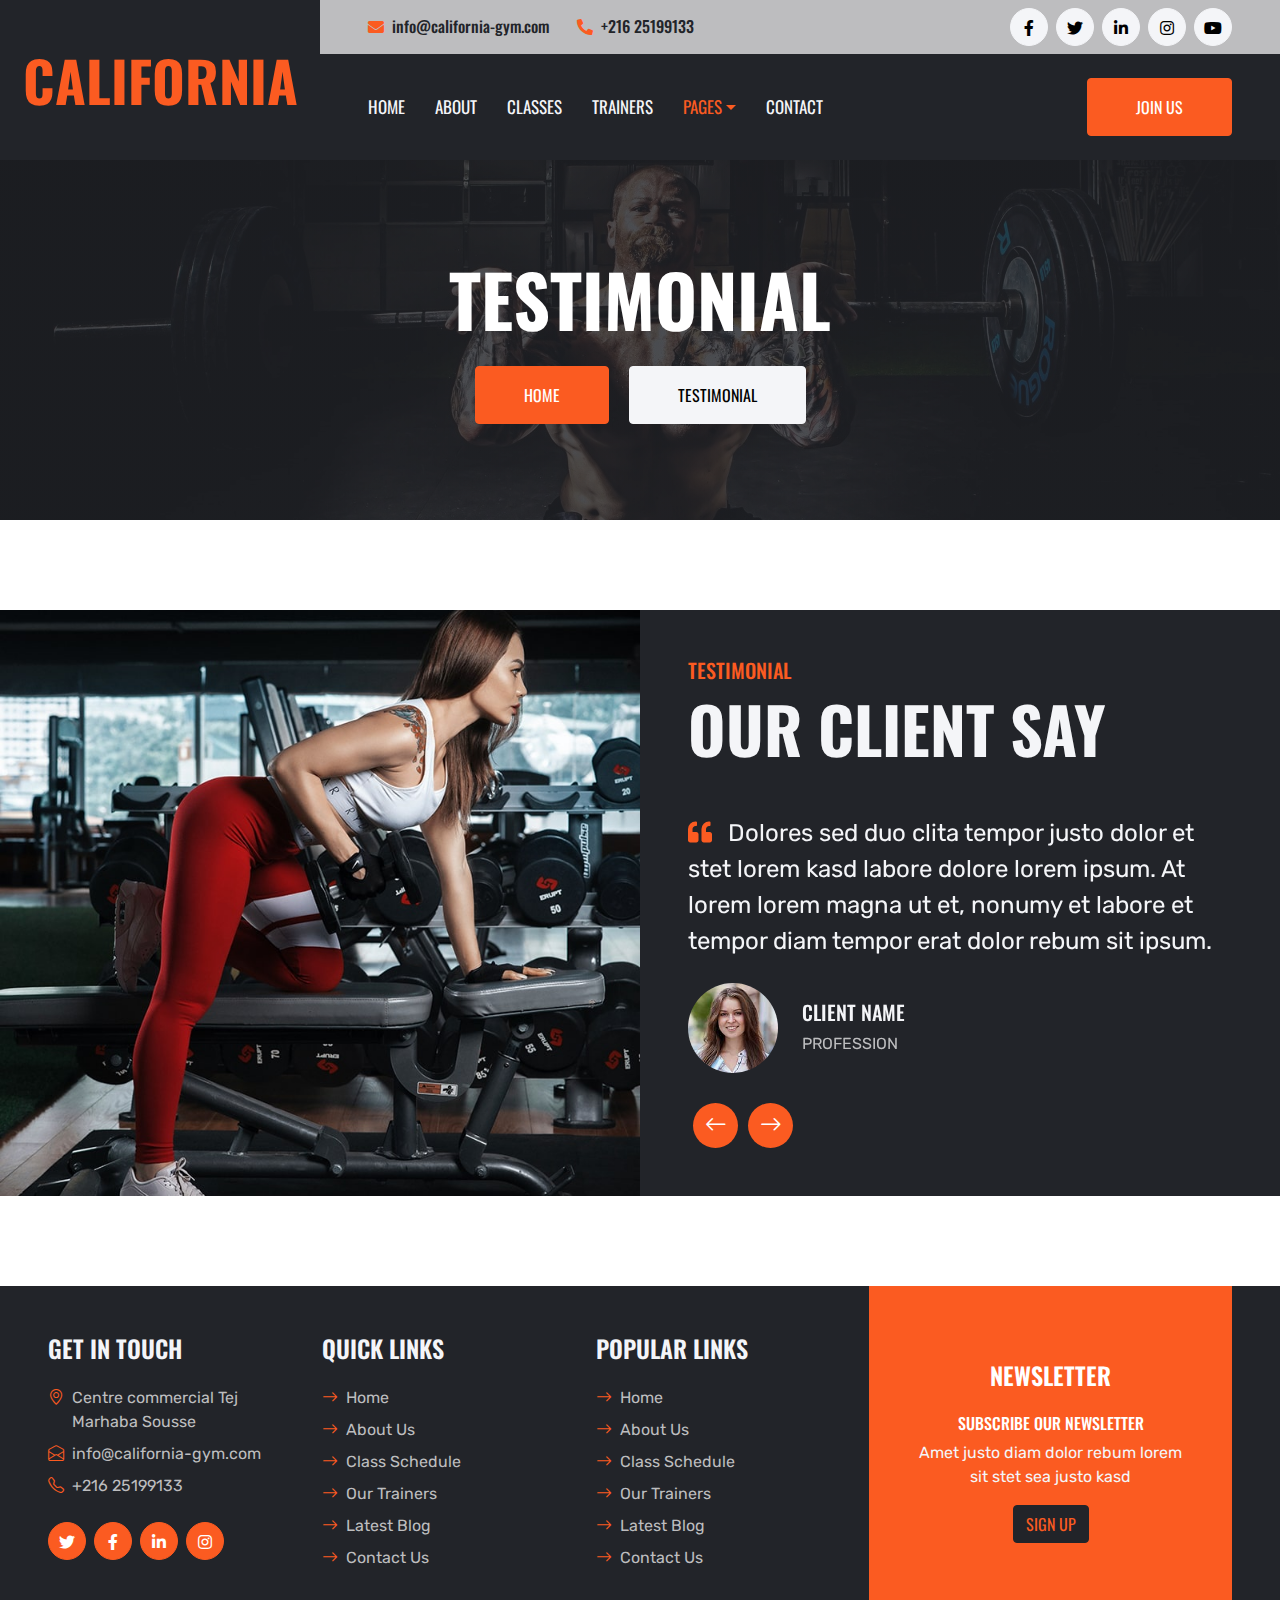
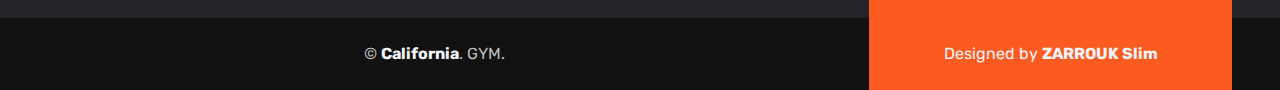
<file: testimonial.html>
<!DOCTYPE html>
<html lang="en">

<head>
    <meta charset="utf-8">
    <title>GYMSTER - Gym HTML Template</title>
    <meta content="width=device-width, initial-scale=1.0" name="viewport">
    <meta content="Free HTML Templates" name="keywords">
    <meta content="Free HTML Templates" name="description">

    <!-- Favicon -->
    <link href="img/favicon.ico" rel="icon">

    <!-- Google Web Fonts -->
    <link rel="preconnect" href="https://fonts.gstatic.com">
    <link href="https://fonts.googleapis.com/css2?family=Oswald:wght@400;500;600;700&family=Rubik&display=swap" rel="stylesheet"> 

    <!-- Icon Font Stylesheet -->
    <link href="https://cdnjs.cloudflare.com/ajax/libs/font-awesome/5.15.0/css/all.min.css" rel="stylesheet">
    <link href="https://cdn.jsdelivr.net/npm/bootstrap-icons@1.4.1/font/bootstrap-icons.css" rel="stylesheet">
    <link href="lib/flaticon/font/flaticon.css" rel="stylesheet">

    <!-- Libraries Stylesheet -->
    <link href="lib/owlcarousel/assets/owl.carousel.min.css" rel="stylesheet">

    <!-- Customized Bootstrap Stylesheet -->
    <link href="css/bootstrap.min.css" rel="stylesheet">

    <!-- Template Stylesheet -->
    <link href="css/style.css" rel="stylesheet">
</head>

<body>
    <!-- Header Start -->
    <div class="container-fluid bg-dark px-0">
        <div class="row gx-0">
            <div class="col-lg-3 bg-dark d-none d-lg-block">
                <a href="index.html" class="navbar-brand w-100 h-100 m-0 p-0 d-flex align-items-center justify-content-center">
                    <h1 class="m-0 display-4 text-primary text-uppercase">California</h1>
                </a>
            </div>
            <div class="col-lg-9">
                <div class="row gx-0 bg-secondary d-none d-lg-flex">
                    <div class="col-lg-7 px-5 text-start">
                        <div class="h-100 d-inline-flex align-items-center py-2 me-4">
                            <i class="fa fa-envelope text-primary me-2"></i>
                            <h6 class="mb-0">info@california-gym.com</h6>
                        </div>
                        <div class="h-100 d-inline-flex align-items-center py-2">
                            <i class="fa fa-phone-alt text-primary me-2"></i>
                            <h6 class="mb-0">+216 25199133</h6>
                        </div>
                    </div>
                    <div class="col-lg-5 px-5 text-end">
                        <div class="d-inline-flex align-items-center py-2">
                            <a class="btn btn-light btn-square rounded-circle me-2" href="https://www.facebook.com/californiagymtunisia/">
                                <i class="fab fa-facebook-f"></i>
                            </a>
                            <a class="btn btn-light btn-square rounded-circle me-2" href="https://twitter.com/californiagymtn">
                                <i class="fab fa-twitter"></i>
                            </a>
                            <a class="btn btn-light btn-square rounded-circle me-2" href="https://www.linkedin.com/company/california-gym-tunisia/">
                                <i class="fab fa-linkedin-in"></i>
                            </a>
                            <a class="btn btn-light btn-square rounded-circle me-2" href="https://www.instagram.com/california_gym/?hl=fr">
                                <i class="fab fa-instagram"></i>
                            </a>
                            <a class="btn btn-light btn-square rounded-circle" href="https://www.youtube.com/channel/UCrf6o71TVlO6D-Div1RLU3g">
                                <i class="fab fa-youtube"></i>
                            </a>
                        </div>
                    </div>
                </div>
                <nav class="navbar navbar-expand-lg bg-dark navbar-dark p-3 p-lg-0 px-lg-5">
                    <a href="index.html" class="navbar-brand d-block d-lg-none">
                        <h1 class="m-0 display-4 text-primary text-uppercase">California</h1>
                    </a>
                    <button type="button" class="navbar-toggler" data-bs-toggle="collapse" data-bs-target="#navbarCollapse">
                        <span class="navbar-toggler-icon"></span>
                    </button>
                    <div class="collapse navbar-collapse justify-content-between" id="navbarCollapse">
                        <div class="navbar-nav mr-auto py-0">
                            <a href="index.html" class="nav-item nav-link">Home</a>
                            <a href="about.html" class="nav-item nav-link">About</a>
                            <a href="class.html" class="nav-item nav-link">Classes</a>
                            <a href="team.html" class="nav-item nav-link">Trainers</a>
                            <div class="nav-item dropdown">
                                <a href="#" class="nav-link dropdown-toggle active" data-bs-toggle="dropdown">Pages</a>
                                <div class="dropdown-menu rounded-0 m-0">
                                    <a href="blog.html" class="dropdown-item">Blog Grid</a>
                                    <a href="detail.html" class="dropdown-item">Blog Detail</a>
                                    <a href="testimonial.html" class="dropdown-item active">Testimonial</a>
                                </div>
                            </div>
                            <a href="contact.html" class="nav-item nav-link">Contact</a>
                        </div>
                        <a href="login.php" class="btn btn-primary py-md-3 px-md-5 d-none d-lg-block">Join Us</a>
                    </div>
                </nav>
            </div>
        </div>
    </div>
    <!-- Header End -->


    <!-- Hero Start -->
    <div class="container-fluid bg-primary p-5 bg-hero mb-5">
        <div class="row py-5">
            <div class="col-12 text-center">
                <h1 class="display-2 text-uppercase text-white mb-md-4">Testimonial</h1>
                <a href="index.html" class="btn btn-primary py-md-3 px-md-5 me-3">Home</a>
                <a href="testimonial.html" class="btn btn-light py-md-3 px-md-5">Testimonial</a>
            </div>
        </div>
    </div>
    <!-- Hero End -->


    <!-- Testimonial Start -->
    <div class="container-fluid p-0" style="margin: 90px 0;">
        <div class="row g-0">
            <div class="col-lg-6" style="min-height: 500px;">
                <div class="position-relative h-100">
                    <img class="position-absolute w-100 h-100" src="img/testimonial.jpg" style="object-fit: cover;">
                </div>
            </div>
            <div class="col-lg-6 bg-dark p-5">
                <div class="mb-5">
                    <h5 class="text-primary text-uppercase">Testimonial</h5>
                    <h1 class="display-3 text-uppercase text-light mb-0">Our Client Say</h1>
                </div>
                <div class="owl-carousel testimonial-carousel">
                    <div class="testimonial-item">
                        <p class="fs-4 fw-normal text-light mb-4"><i class="fa fa-quote-left text-primary me-3"></i>Dolores sed duo clita tempor justo dolor et stet lorem kasd labore dolore lorem ipsum. At lorem lorem magna ut et, nonumy et labore et tempor diam tempor erat dolor rebum sit ipsum.</p>
                        <div class="d-flex align-items-center">
                            <img class="img-fluid rounded-circle" src="img/testimonial-1.jpg" alt="">
                            <div class="ps-4">
                                <h5 class="text-uppercase text-light">Client Name</h5>
                                <span class="text-uppercase text-secondary">Profession</span>
                            </div>
                        </div>
                    </div>
                    <div class="testimonial-item">
                        <p class="fs-4 fw-normal text-light mb-4"><i class="fa fa-quote-left text-primary me-3"></i>Dolores sed duo clita tempor justo dolor et stet lorem kasd labore dolore lorem ipsum. At lorem lorem magna ut et, nonumy et labore et tempor diam tempor erat dolor rebum sit ipsum.</p>
                        <div class="d-flex align-items-center">
                            <img class="img-fluid rounded-circle" src="img/testimonial-2.jpg" alt="">
                            <div class="ps-4">
                                <h5 class="text-uppercase text-light">Client Name</h5>
                                <span class="text-uppercase text-secondary">Profession</span>
                            </div>
                        </div>
                    </div>
                </div>
            </div>
        </div>
    </div>
    <!-- Testimonial End -->
    

    <!-- Footer Start -->
    <div class="container-fluid bg-dark text-secondary px-5 mt-5">
        <div class="row gx-5">
            <div class="col-lg-8 col-md-6">
                <div class="row gx-5">
                    <div class="col-lg-4 col-md-12 pt-5 mb-5">
                        <h4 class="text-uppercase text-light mb-4">Get In Touch</h4>
                        <div class="d-flex mb-2">
                            <i class="bi bi-geo-alt text-primary me-2"></i>
                            <p class="mb-0">Centre commercial Tej Marhaba Sousse</p>
                        </div>
                        <div class="d-flex mb-2">
                            <i class="bi bi-envelope-open text-primary me-2"></i>
                            <p class="mb-0">info@california-gym.com</p>
                        </div>
                        <div class="d-flex mb-2">
                            <i class="bi bi-telephone text-primary me-2"></i>
                            <p class="mb-0">+216 25199133</p>
                        </div>
                        <div class="d-flex mt-4">
                            <a class="btn btn-primary btn-square rounded-circle me-2" href="https://twitter.com/californiagymtn"><i class="fab fa-twitter"></i></a>
                            <a class="btn btn-primary btn-square rounded-circle me-2" href="https://www.facebook.com/californiagymtunisia/"><i class="fab fa-facebook-f"></i></a>
                            <a class="btn btn-primary btn-square rounded-circle me-2" href="https://www.linkedin.com/company/california-gym-tunisia/"><i class="fab fa-linkedin-in"></i></a>
                            <a class="btn btn-primary btn-square rounded-circle" href="https://www.instagram.com/california_gym/?hl=fr"><i class="fab fa-instagram"></i></a>
                        </div>
                    </div>
                    <div class="col-lg-4 col-md-12 pt-0 pt-lg-5 mb-5">
                        <h4 class="text-uppercase text-light mb-4">Quick Links</h4>
                        <div class="d-flex flex-column justify-content-start">
                            <a class="text-secondary mb-2" href="index.html"><i class="bi bi-arrow-right text-primary me-2"></i>Home</a>
                            <a class="text-secondary mb-2" href="about.html"><i class="bi bi-arrow-right text-primary me-2"></i>About Us</a>
                            <a class="text-secondary mb-2" href="class.html"><i class="bi bi-arrow-right text-primary me-2"></i>Class Schedule</a>
                            <a class="text-secondary mb-2" href="team.html"><i class="bi bi-arrow-right text-primary me-2"></i>Our Trainers</a>
                            <a class="text-secondary mb-2" href="blog.html"><i class="bi bi-arrow-right text-primary me-2"></i>Latest Blog</a>
                            <a class="text-secondary" href="contact.php"><i class="bi bi-arrow-right text-primary me-2"></i>Contact Us</a>
                        </div>
                    </div>
                    <div class="col-lg-4 col-md-12 pt-0 pt-lg-5 mb-5">
                        <h4 class="text-uppercase text-light mb-4">Popular Links</h4>
                        <div class="d-flex flex-column justify-content-start">
                            <a class="text-secondary mb-2" href="index.html"><i class="bi bi-arrow-right text-primary me-2"></i>Home</a>
                            <a class="text-secondary mb-2" href="about.html"><i class="bi bi-arrow-right text-primary me-2"></i>About Us</a>
                            <a class="text-secondary mb-2" href="class.html"><i class="bi bi-arrow-right text-primary me-2"></i>Class Schedule</a>
                            <a class="text-secondary mb-2" href="team.html"><i class="bi bi-arrow-right text-primary me-2"></i>Our Trainers</a>
                            <a class="text-secondary mb-2" href="blog.html"><i class="bi bi-arrow-right text-primary me-2"></i>Latest Blog</a>
                            <a class="text-secondary" href="contact.php"><i class="bi bi-arrow-right text-primary me-2"></i>Contact Us</a>
                        </div>
                    </div>
                </div>
            </div>
            <div class="col-lg-4 col-md-6">
                <div class="d-flex flex-column align-items-center justify-content-center text-center h-100 bg-primary p-5">
                    <h4 class="text-uppercase text-white mb-4">Newsletter</h4>
                    <h6 class="text-uppercase text-white">Subscribe Our Newsletter</h6>
                    <p class="text-light">Amet justo diam dolor rebum lorem sit stet sea justo kasd</p>
                    <form action="">
                        <div class="input-group">
                            <button class="btn btn-dark"><a href="login.php">Sign Up</a></button>
                        </div>
                    </form>
                </div>
            </div>
        </div>
    </div>
    <div class="container-fluid py-4 py-lg-0 px-5" style="background: #111111;">
        <div class="row gx-5">
            <div class="col-lg-8">
                <div class="py-lg-4 text-center">
                    <p class="text-secondary mb-0">&copy; <a class="text-light fw-bold" href="index.html">California</a>. GYM.</p>
                </div>
            </div>
            <div class="col-lg-4">
                <div class="py-lg-4 text-center credit">
                    <p class="text-light mb-0">Designed by <a class="text-light fw-bold" >ZARROUK Slim</a></p>
                </div>
            </div>
        </div>
    </div>
    <!-- Footer End -->


    <!-- Back to Top -->
    <a href="#" class="btn btn-dark py-3 fs-4 back-to-top"><i class="bi bi-arrow-up"></i></a>


    <!-- JavaScript Libraries -->
    <script src="https://code.jquery.com/jquery-3.4.1.min.js"></script>
    <script src="https://cdn.jsdelivr.net/npm/bootstrap@5.0.0/dist/js/bootstrap.bundle.min.js"></script>
    <script src="lib/easing/easing.min.js"></script>
    <script src="lib/waypoints/waypoints.min.js"></script>
    <script src="lib/counterup/counterup.min.js"></script>
    <script src="lib/owlcarousel/owl.carousel.min.js"></script>

    <!-- Template Javascript -->
    <script src="js/main.js"></script>
</body>

</html>
</file>
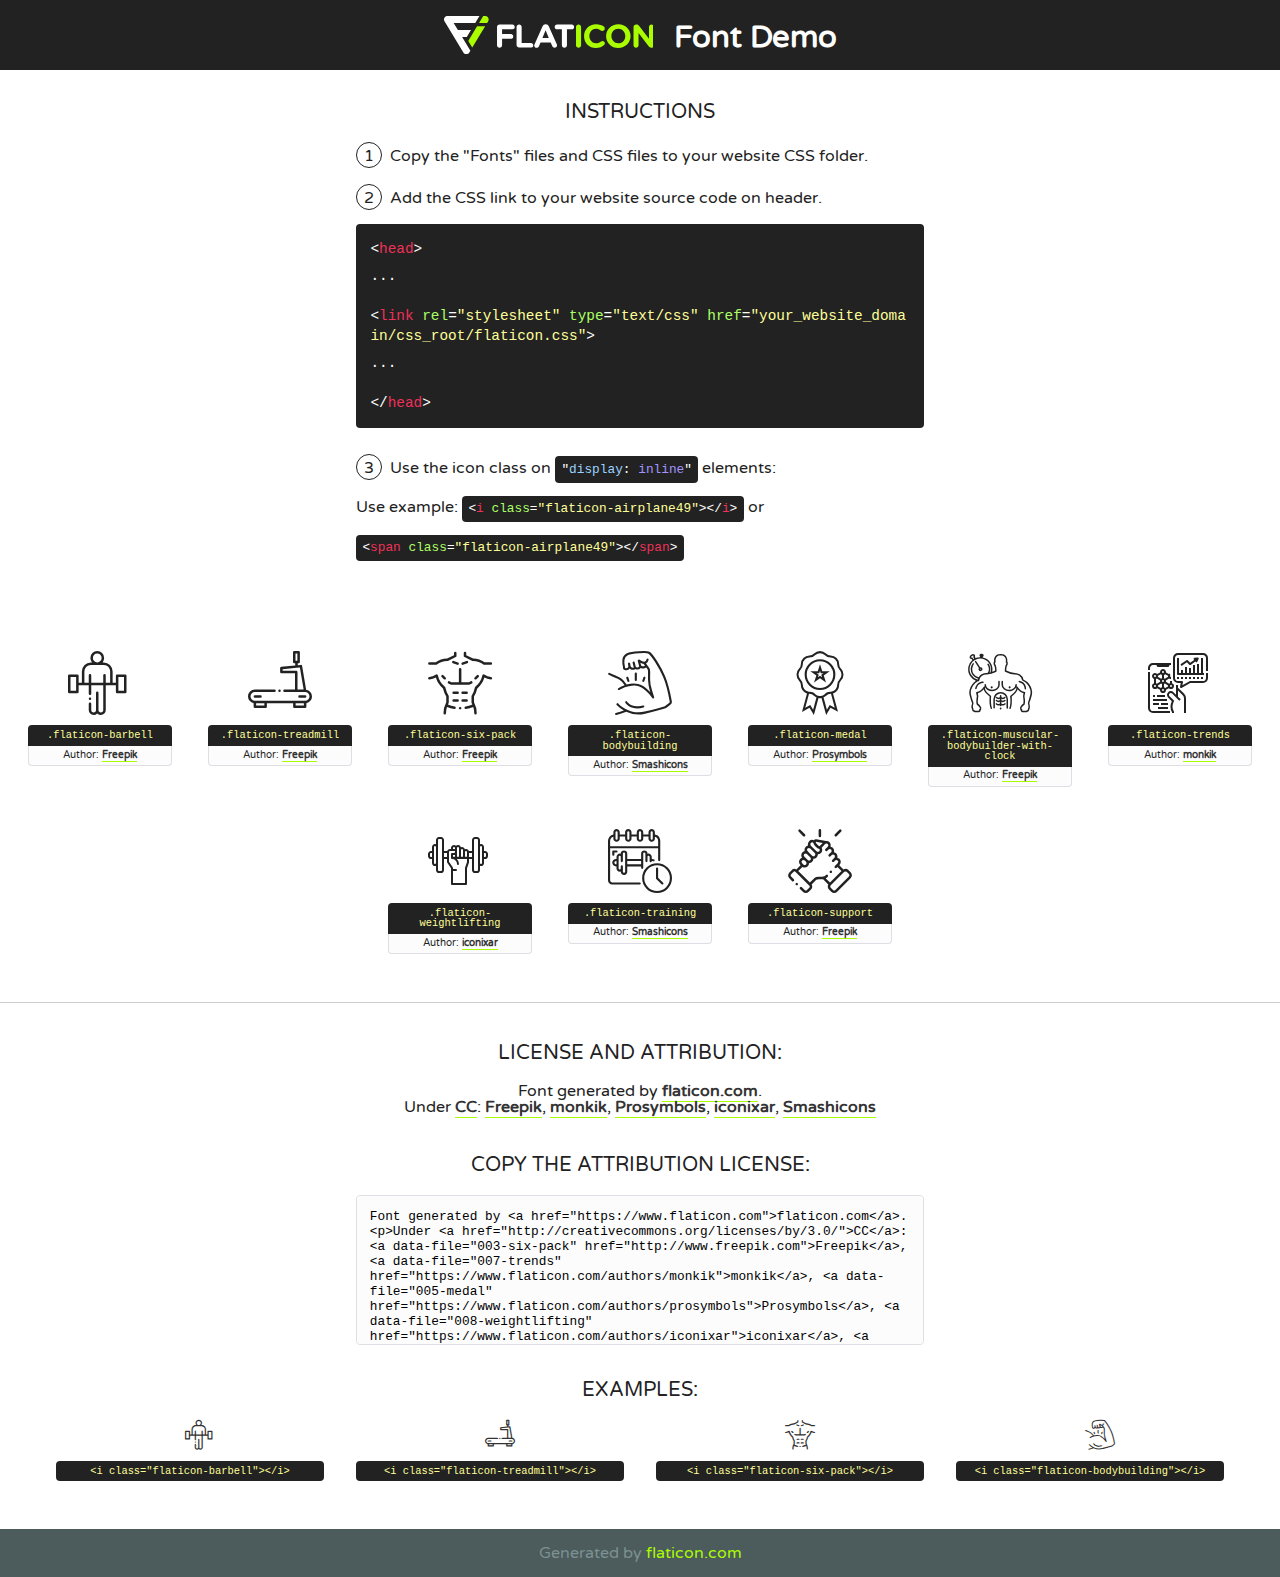
<file: lib/flaticon/font/flaticon.html>
<!DOCTYPE html>
<!--
  Flaticon icon font: Flaticon
  Creation date: 26/10/2020 11:08
-->
<html>
<!DOCTYPE html>
<html>

<head>
    <title>Flaticon WebFont</title>
    <link href="http://fonts.googleapis.com/css?family=Varela+Round" rel="stylesheet" type="text/css" />
    <link rel="stylesheet" type="text/css" href="flaticon.css">
    <meta charset="UTF-8">
    <style>
    html, body, div, span, applet, object, iframe,
    h1, h2, h3, h4, h5, h6, p, blockquote, pre,
    a, abbr, acronym, address, big, cite, code,
    del, dfn, em, img, ins, kbd, q, s, samp,
    small, strike, strong, sub, sup, tt, var,
    b, u, i, center,
    dl, dt, dd, ol, ul, li,
    fieldset, form, label, legend,
    table, caption, tbody, tfoot, thead, tr, th, td,
    article, aside, canvas, details, embed, 
    figure, figcaption, footer, header, hgroup, 
    menu, nav, output, ruby, section, summary,
    time, mark, audio, video {
        margin: 0;
        padding: 0;
        border: 0;
        font-size: 100%;
        font: inherit;
        vertical-align: baseline;
    }
    /* HTML5 display-role reset for older browsers */
    article, aside, details, figcaption, figure, 
    footer, header, hgroup, menu, nav, section {
        display: block;
    }
    body {
        line-height: 1;
    }
    ol, ul {
        list-style: none;
    }
    blockquote, q {
        quotes: none;
    }
    blockquote:before, blockquote:after,
    q:before, q:after {
        content: '';
        content: none;
    }
    table {
        border-collapse: collapse;
        border-spacing: 0;
    }
    body {
        font-family: 'Varela Round', Helvetica, Arial, sans-serif;
        font-size: 16px;
        color: #222;
    }
    a {
        color: #333;
        border-bottom: 1px solid #a9fd00;
        font-weight: bold;
        text-decoration: none;
    }
    * {
        -moz-box-sizing: border-box;
        -webkit-box-sizing: border-box;
        box-sizing: border-box;
        margin: 0;
        padding: 0;
    }
    [class^="flaticon-"]:before, [class*=" flaticon-"]:before, [class^="flaticon-"]:after, [class*=" flaticon-"]:after {
        font-family: Flaticon;
        font-size: 30px;
        font-style: normal;
        margin-left: 20px;
        color: #333;
    }
    .wrapper {
        max-width: 600px;
        margin: auto;
        padding: 0 1em;
    }
    .title {
        font-size: 1.25em;
        text-align: center;
        margin-bottom: 1em;
        text-transform: uppercase;
    }
    header {
        text-align: center;
        background-color: #222;
        color: #fff;
        padding: 1em;
    }
    header .logo {
        width: 210px;
        height: 38px;
        display: inline-block;
        vertical-align: middle;
        margin-right: 1em;
        border: none;
    }
    header strong {
        font-size: 1.95em;
        font-weight: bold;
        vertical-align: middle;
        margin-top: 5px;
        display: inline-block;
    }
    .demo {
        margin: 2em auto;
        line-height: 1.25em;
    }
    .demo ul li {
        margin-bottom: 1em;
    }
    .demo ul li .num {
        color: #222;
        border-radius: 20px;
        display: inline-block;
        width: 26px;
        padding: 3px;
        height: 26px;
        text-align: center;
        margin-right: 0.5em;
        border: 1px solid #222;
    }
    .demo ul li code {
        background-color: #222;
        border-radius: 4px;
        padding: 0.25em 0.5em;
        display: inline-block;
        color: #fff;
        font-family: Consolas,Monaco,Lucida Console,Liberation Mono,DejaVu Sans Mono,Bitstream Vera Sans Mono,Courier New, monospace;
        font-weight: lighter;
        margin-top: 1em;
        font-size: 0.8em;
        word-break: break-all;
    }
    .demo ul li code.big {
        padding: 1em;
        font-size: 0.9em;
    }
    .demo ul li code .red {
        color: #EF3159;
    }
    .demo ul li code .green {
        color: #ACFF65;
    }
    .demo ul li code .yellow {
        color: #FFFF99;
    }
    .demo ul li code .blue {
        color: #99D3FF;
    }
    .demo ul li code .purple {
        color: #A295FF;
    }
    .demo ul li code .dots {
        margin-top: 0.5em;
        display: block;
    }
    #glyphs {
        border-bottom: 1px solid #ccc;
        padding: 2em 0;
        text-align: center;
    }
    .glyph {
        display: inline-block;
        width: 9em;
        margin: 1em;
        text-align: center;
        vertical-align: top;
        background: #FFF;
    }
    .glyph .glyph-icon {
        padding: 10px;
        display: block;
        font-family:"Flaticon";
        font-size: 64px;
        line-height: 1;
    }
    .glyph .glyph-icon:before {
        font-size: 64px;
        color: #222;
        margin-left: 0;
    }
    .class-name {
        font-size: 0.65em;
        background-color: #222;
        color: #fff;
        border-radius: 4px 4px 0 0;
        padding: 0.5em;
        color: #FFFF99;
        font-family: Consolas,Monaco,Lucida Console,Liberation Mono,DejaVu Sans Mono,Bitstream Vera Sans Mono,Courier New, monospace;
    }
    .author-name {
        font-size: 0.6em;
        background-color: #fcfcfd;
        border: 1px solid #DEDEE4;
        border-top: 0;
        border-radius: 0 0 4px 4px;
        padding: 0.5em;
    }
    .class-name:last-child {
        font-size: 10px;
        color:#888;
    }
    .class-name:last-child a {
        font-size: 10px;
        color:#555;
    }
    .class-name:last-child a:hover {
        color:#a9fd00;
    }
    .glyph > input {
        display: block;
        width: 100px;
        margin: 5px auto;
        text-align: center;
        font-size: 12px;
        cursor: text;
    }
    .glyph > input.icon-input {
        font-family:"Flaticon";
        font-size: 16px;
        margin-bottom: 10px;
    }
    .attribution .title {
        margin-top: 2em;
    }
    .attribution textarea {
        background-color: #fcfcfd;
        padding: 1em;
        border: none;
        box-shadow: none;
        border: 1px solid #DEDEE4;
        border-radius: 4px;
        resize: none;
        width: 100%;
        height: 150px;
        font-size: 0.8em;
        font-family: Consolas,Monaco,Lucida Console,Liberation Mono,DejaVu Sans Mono,Bitstream Vera Sans Mono,Courier New, monospace;
        -webkit-appearance: none;
    }
    .iconsuse {
        margin: 2em auto;
        text-align: center;
        max-width: 1200px;
    }
    .iconsuse:after {
        content: '';
        display: table;
        clear: both;
    }
    .iconsuse .image {
        float: left;
        width: 25%;
        padding: 0 1em;
    }
    .iconsuse .image p {
        margin-bottom: 1em;
    }
    .iconsuse .image span {
        display: block;
        font-size: 0.65em;
        background-color: #222;
        color: #fff;
        border-radius: 4px;
        padding: 0.5em;
        color: #FFFF99;
        margin-top: 1em;
        font-family: Consolas,Monaco,Lucida Console,Liberation Mono,DejaVu Sans Mono,Bitstream Vera Sans Mono,Courier New, monospace;
    }
    #footer {
        text-align: center;
        background-color: #4C5B5C;
        color: #7c9192;
        padding: 1em;
    }
    #footer a {
        border: none;
        color: #a9fd00;
        font-weight: normal;
    }
    @media (max-width: 960px) {
        .iconsuse .image {
            width: 50%;
        }
    }
    @media (max-width: 560px) {
        .iconsuse .image {
            width: 100%;
        }
    }
    </style>
</head>

<body class="characters-off">

    <header>
        <a href="https://www.flaticon.com" target="_blank" class="logo">
            <svg version="1.1" xmlns="http://www.w3.org/2000/svg" xmlns:xlink="http://www.w3.org/1999/xlink" xmlns:a="http://ns.adobe.com/AdobeSVGViewerExtensions/3.0/" viewBox="0 0 560.875 102.036" enable-background="new 0 0 560.875 102.036" xml:space="preserve">
                <defs>
                </defs>
                <g>
                    <g class="letters">
                        <path fill="#ffffff" d="M141.596,29.675c0-3.777,2.985-6.767,6.764-6.767h34.438c3.426,0,6.15,2.728,6.15,6.15
                        c0,3.43-2.724,6.149-6.15,6.149h-27.674v13.091h23.719c3.429,0,6.151,2.724,6.151,6.15c0,3.43-2.723,6.149-6.151,6.149h-23.719
                        v17.574c0,3.773-2.986,6.761-6.764,6.761c-3.779,0-6.764-2.989-6.764-6.761V29.675z"></path>
                        <path fill="#ffffff" d="M193.844,29.149c0-3.781,2.985-6.767,6.764-6.767c3.776,0,6.763,2.985,6.763,6.767v42.957h25.039
                        c3.426,0,6.149,2.726,6.149,6.153c0,3.425-2.723,6.15-6.149,6.15h-31.802c-3.779,0-6.764-2.986-6.764-6.768V29.149z"></path>
                        <path fill="#ffffff" d="M241.891,75.71l21.438-48.407c1.492-3.341,4.215-5.357,7.906-5.357h0.792
                        c3.686,0,6.323,2.017,7.815,5.357l21.439,48.407c0.436,0.967,0.701,1.845,0.701,2.723c0,3.602-2.809,6.501-6.414,6.501
                        c-3.161,0-5.269-1.845-6.499-4.655l-4.132-9.661h-27.059l-4.301,10.102c-1.144,2.631-3.426,4.214-6.237,4.214
                        c-3.517,0-6.24-2.81-6.24-6.325C241.1,77.64,241.451,76.677,241.891,75.71z M279.932,58.666l-8.521-20.297l-8.526,20.297H279.932
                        z"></path>
                        <path fill="#ffffff" d="M314.864,35.387H301.86c-3.429,0-6.239-2.813-6.239-6.238c0-3.429,2.811-6.24,6.239-6.24h39.533
                        c3.426,0,6.237,2.811,6.237,6.24c0,3.425-2.811,6.238-6.237,6.238h-13.001v42.785c0,3.773-2.99,6.761-6.764,6.761
                        c-3.779,0-6.764-2.989-6.764-6.761V35.387z"></path>
                        <path fill="#A9FD00" d="M352.615,29.149c0-3.781,2.985-6.767,6.767-6.767c3.774,0,6.761,2.985,6.761,6.767v49.024
                        c0,3.773-2.987,6.761-6.761,6.761c-3.781,0-6.767-2.989-6.767-6.761V29.149z"></path>
                        <path fill="#A9FD00" d="M374.132,53.836v-0.179c0-17.481,13.178-31.801,32.065-31.801c9.22,0,15.459,2.458,20.557,6.238
                        c1.402,1.054,2.637,2.985,2.637,5.357c0,3.692-2.985,6.59-6.681,6.59c-1.845,0-3.071-0.702-4.044-1.319
                        c-3.776-2.813-7.729-4.393-12.562-4.393c-10.364,0-17.831,8.611-17.831,19.154v0.173c0,10.542,7.291,19.329,17.831,19.329
                        c5.715,0,9.492-1.756,13.359-4.834c1.049-0.874,2.458-1.491,4.039-1.491c3.429,0,6.325,2.813,6.325,6.236
                        c0,2.106-1.056,3.78-2.282,4.834c-5.539,4.834-12.036,7.733-21.878,7.733C387.572,85.464,374.132,71.493,374.132,53.836z"></path>
                        <path fill="#A9FD00" d="M433.009,53.836v-0.179c0-17.481,13.79-31.801,32.766-31.801c18.981,0,32.592,14.143,32.592,31.628v0.173
                        c0,17.483-13.785,31.807-32.769,31.807C446.625,85.464,433.009,71.32,433.009,53.836z M484.224,53.836v-0.179
                        c0-10.539-7.725-19.326-18.626-19.326c-10.893,0-18.449,8.611-18.449,19.154v0.173c0,10.542,7.73,19.329,18.626,19.329
                        C476.676,72.986,484.224,64.378,484.224,53.836z"></path>
                        <path fill="#A9FD00" d="M506.233,29.321c0-3.774,2.99-6.763,6.767-6.763h1.401c3.252,0,5.183,1.583,7.029,3.953l26.093,34.265
                        V29.059c0-3.692,2.99-6.677,6.681-6.677c3.683,0,6.671,2.985,6.671,6.677v48.934c0,3.78-2.987,6.765-6.764,6.765h-0.436
                        c-3.257,0-5.188-1.581-7.034-3.953l-27.056-35.492v32.944c0,3.687-2.985,6.676-6.678,6.676c-3.683,0-6.673-2.989-6.673-6.676
                        V29.321z"></path>
                    </g>
                    <g class="insignia">
                        <path fill="#ffffff" d="M48.372,56.137h12.517l11.156-18.537H37.186L25.688,18.539h57.825L94.668,0H9.271
                        C5.925,0,2.842,1.801,1.198,4.716c-1.644,2.907-1.593,6.482,0.134,9.343l50.38,83.501c1.678,2.781,4.689,4.476,7.938,4.476
                        c3.246,0,6.257-1.695,7.935-4.476l2.898-4.804L48.372,56.137z"></path>
                        <g class="i">
                            <path fill="#A9FD00" d="M93.575,18.539h0.031v0.004l21.652,0.004l2.705-4.488c1.727-2.861,1.778-6.436,0.133-9.343
                            C116.454,1.801,113.371,0,110.026,0h-5.294L93.575,18.539z"></path>
                            <polygon fill="#A9FD00" points="88.291,27.356 64.725,66.486 75.519,84.404 109.942,27.356"></polygon>
                        </g>
                    </g>
                </g>
            </svg>
        </a>
        <strong>Font Demo</strong>
    </header>


    <section class="demo wrapper">

        <p class="title">Instructions</p>

        <ul>
            <li>
                <span class="num">1</span>Copy the "Fonts" files and CSS files to your website CSS folder.
            </li>
            <li>
                <span class="num">2</span>Add the CSS link to your website source code on header.
                <code class="big">
                    &lt;<span class="red">head</span>&gt;
                    <br/><span class="dots">...</span>
                    <br/>&lt;<span class="red">link</span> <span class="green">rel</span>=<span class="yellow">"stylesheet"</span> <span class="green">type</span>=<span class="yellow">"text/css"</span> <span class="green">href</span>=<span class="yellow">"your_website_domain/css_root/flaticon.css"</span>&gt;
                    <br/><span class="dots">...</span>
                    <br/>&lt;/<span class="red">head</span>&gt;
                </code>
            </li>

            <li>
                <p>
                    <span class="num">3</span>Use the icon class on <code>"<span class="blue">display</span>:<span class="purple"> inline</span>"</code> elements:
                    <br />
                    Use example: <code>&lt;<span class="red">i</span> <span class="green">class</span>=<span class="yellow">&quot;flaticon-airplane49&quot;</span>&gt;&lt;/<span class="red">i</span>&gt;</code> or <code>&lt;<span class="red">span</span> <span class="green">class</span>=<span class="yellow">&quot;flaticon-airplane49&quot;</span>&gt;&lt;/<span class="red">span</span>&gt;</code>
            </li>
        </ul>

    </section>




   <section id="glyphs">          
    
      
        <div class="glyph"><div class="glyph-icon flaticon-barbell"></div>
            <div class="class-name">.flaticon-barbell</div>
            <div class="author-name">Author: <a data-file="001-barbell" href="http://www.freepik.com">Freepik</a> </div> 
        </div>        
        
        <div class="glyph"><div class="glyph-icon flaticon-treadmill"></div>
            <div class="class-name">.flaticon-treadmill</div>
            <div class="author-name">Author: <a data-file="002-treadmill" href="http://www.freepik.com">Freepik</a> </div> 
        </div>        
        
        <div class="glyph"><div class="glyph-icon flaticon-six-pack"></div>
            <div class="class-name">.flaticon-six-pack</div>
            <div class="author-name">Author: <a data-file="003-six-pack" href="http://www.freepik.com">Freepik</a> </div> 
        </div>        
        
        <div class="glyph"><div class="glyph-icon flaticon-bodybuilding"></div>
            <div class="class-name">.flaticon-bodybuilding</div>
            <div class="author-name">Author: <a data-file="004-bodybuilding" href="https://www.flaticon.com/authors/smashicons">Smashicons</a> </div> 
        </div>        
        
        <div class="glyph"><div class="glyph-icon flaticon-medal"></div>
            <div class="class-name">.flaticon-medal</div>
            <div class="author-name">Author: <a data-file="005-medal" href="https://www.flaticon.com/authors/prosymbols">Prosymbols</a> </div> 
        </div>        
        
        <div class="glyph"><div class="glyph-icon flaticon-muscular-bodybuilder-with-clock"></div>
            <div class="class-name">.flaticon-muscular-bodybuilder-with-clock</div>
            <div class="author-name">Author: <a data-file="006-muscular-bodybuilder-with-clock" href="http://www.freepik.com">Freepik</a> </div> 
        </div>        
        
        <div class="glyph"><div class="glyph-icon flaticon-trends"></div>
            <div class="class-name">.flaticon-trends</div>
            <div class="author-name">Author: <a data-file="007-trends" href="https://www.flaticon.com/authors/monkik">monkik</a> </div> 
        </div>        
        
        <div class="glyph"><div class="glyph-icon flaticon-weightlifting"></div>
            <div class="class-name">.flaticon-weightlifting</div>
            <div class="author-name">Author: <a data-file="008-weightlifting" href="https://www.flaticon.com/authors/iconixar">iconixar</a> </div> 
        </div>        
        
        <div class="glyph"><div class="glyph-icon flaticon-training"></div>
            <div class="class-name">.flaticon-training</div>
            <div class="author-name">Author: <a data-file="009-training" href="https://www.flaticon.com/authors/smashicons">Smashicons</a> </div> 
        </div>        
        
        <div class="glyph"><div class="glyph-icon flaticon-support"></div>
            <div class="class-name">.flaticon-support</div>
            <div class="author-name">Author: <a data-file="010-support" href="http://www.freepik.com">Freepik</a> </div> 
        </div>        
        

    </section>



    <section class="attribution wrapper"   style="text-align:center;">

      <div class="title">License and attribution:</div><div class="attrDiv">Font generated by <a href="https://www.flaticon.com">flaticon.com</a>. <div><p>Under <a href="http://creativecommons.org/licenses/by/3.0/">CC</a>: <a data-file="003-six-pack" href="http://www.freepik.com">Freepik</a>, <a data-file="007-trends" href="https://www.flaticon.com/authors/monkik">monkik</a>, <a data-file="005-medal" href="https://www.flaticon.com/authors/prosymbols">Prosymbols</a>, <a data-file="008-weightlifting" href="https://www.flaticon.com/authors/iconixar">iconixar</a>, <a data-file="004-bodybuilding" href="https://www.flaticon.com/authors/smashicons">Smashicons</a></p>  </div>
      </div>
      <div class="title">Copy the Attribution License:</div>

    <textarea onclick="this.focus();this.select();">Font generated by &lt;a href=&quot;https://www.flaticon.com&quot;&gt;flaticon.com&lt;/a&gt;. <p>Under <a href="http://creativecommons.org/licenses/by/3.0/">CC</a>: <a data-file="003-six-pack" href="http://www.freepik.com">Freepik</a>, <a data-file="007-trends" href="https://www.flaticon.com/authors/monkik">monkik</a>, <a data-file="005-medal" href="https://www.flaticon.com/authors/prosymbols">Prosymbols</a>, <a data-file="008-weightlifting" href="https://www.flaticon.com/authors/iconixar">iconixar</a>, <a data-file="004-bodybuilding" href="https://www.flaticon.com/authors/smashicons">Smashicons</a></p>  
     </textarea>

    </section>

    <section class="iconsuse">

          <div class="title">Examples:</div>            
             
            <div class="image">
                <p>
                    <i class="glyph-icon flaticon-barbell"></i> 
                    <span>&lt;i class=&quot;flaticon-barbell&quot;&gt;&lt;/i&gt;</span>
                </p>
            </div>
            
            <div class="image">
                <p>
                    <i class="glyph-icon flaticon-treadmill"></i> 
                    <span>&lt;i class=&quot;flaticon-treadmill&quot;&gt;&lt;/i&gt;</span>
                </p>
            </div>
            
            <div class="image">
                <p>
                    <i class="glyph-icon flaticon-six-pack"></i> 
                    <span>&lt;i class=&quot;flaticon-six-pack&quot;&gt;&lt;/i&gt;</span>
                </p>
            </div>
            
            <div class="image">
                <p>
                    <i class="glyph-icon flaticon-bodybuilding"></i> 
                    <span>&lt;i class=&quot;flaticon-bodybuilding&quot;&gt;&lt;/i&gt;</span>
                </p>
            </div>
                       
        </div>
                            
    </section>

<div id="footer">
    <div>Generated by <a href="https://www.flaticon.com">flaticon.com</a>
    </div>
</div>



</body>
</html>
</file>
<file: lib/flaticon/font/flaticon.css>
/*
  	Flaticon icon font: Flaticon
  	Creation date: 26/10/2020 11:08
  	*/

@font-face {
  font-family: "Flaticon";
  src: url("./Flaticon.eot");
  src: url("./Flaticon.eot?#iefix") format("embedded-opentype"),
       url("./Flaticon.woff2") format("woff2"),
       url("./Flaticon.woff") format("woff"),
       url("./Flaticon.ttf") format("truetype"),
       url("./Flaticon.svg#Flaticon") format("svg");
  font-weight: normal;
  font-style: normal;
}

@media screen and (-webkit-min-device-pixel-ratio:0) {
  @font-face {
    font-family: "Flaticon";
    src: url("./Flaticon.svg#Flaticon") format("svg");
  }
}

[class^="flaticon-"]:before, [class*=" flaticon-"]:before,
[class^="flaticon-"]:after, [class*=" flaticon-"]:after {   
  font-family: Flaticon;
        font-size: 20px;
font-style: normal;
margin-left: 20px;
}

.flaticon-barbell:before { content: "\f100"; }
.flaticon-treadmill:before { content: "\f101"; }
.flaticon-six-pack:before { content: "\f102"; }
.flaticon-bodybuilding:before { content: "\f103"; }
.flaticon-medal:before { content: "\f104"; }
.flaticon-muscular-bodybuilder-with-clock:before { content: "\f105"; }
.flaticon-trends:before { content: "\f106"; }
.flaticon-weightlifting:before { content: "\f107"; }
.flaticon-training:before { content: "\f108"; }
.flaticon-support:before { content: "\f109"; }
</file>
<file: css/style.css>
/********** Template CSS **********/
:root {
    --primary: #FB5B21;
    --secondary: #BDBDBF;
    --light: #F4F5F8;
    --dark: #222429;
}

[class^="flaticon-"]:before,
[class*=" flaticon-"]:before,
[class^="flaticon-"]:after,
[class*=" flaticon-"]:after {
    font-size: inherit;
    margin-left: 0;
}

h1,
h2,
.font-weight-bold {
    font-weight: 700 !important;
}

h3,
h4,
.font-weight-semi-bold {
    font-weight: 600 !important;
}

h5,
h6,
.font-weight-medium {
    font-weight: 500 !important;
}

.btn {
    font-family: 'Oswald', sans-serif;
    text-transform: uppercase;
    transition: .5s;
}

.btn-primary {
    color: #FFFFFF;
}

.btn-square {
    width: 38px;
    height: 38px;
}

.btn-sm-square {
    width: 30px;
    height: 30px;
}

.btn-lg-square {
    width: 48px;
    height: 48px;
}

.btn-square,
.btn-sm-square,
.btn-lg-square {
    padding-left: 0;
    padding-right: 0;
    text-align: center;
}

.back-to-top {
    position: fixed;
    display: none;
    right: 30px;
    bottom: 0;
    border-radius: 0;
    z-index: 99;
}

.navbar-dark .navbar-nav .nav-link {
    font-family: 'Oswald', sans-serif;
    margin-right: 30px;
    padding: 40px 0;
    color: var(--light);
    font-size: 17px;
    text-transform: uppercase;
    outline: none;
}

.navbar-dark .navbar-nav .nav-link:hover,
.navbar-dark .navbar-nav .nav-link.active {
    color: var(--primary);
}

@media (max-width: 991.98px) {
    .navbar-dark .navbar-nav .nav-link  {
        margin-right: 0;
        padding: 10px 0;
    }
}

.carousel-caption {
    top: 0;
    left: 0;
    right: 0;
    bottom: 0;
    background: rgba(34, 36, 41, .8);
    z-index: 1;
}

@media (max-width: 576px) {
    .carousel-caption h4 {
        font-size: 18px;
        font-weight: 500 !important;
    }

    .carousel-caption h1 {
        font-size: 30px;
        font-weight: 600 !important;
    }
}

.carousel-control-prev,
.carousel-control-next {
    width: 10%;
}

.carousel-control-prev-icon,
.carousel-control-next-icon {
    width: 3rem;
    height: 3rem;
}

.bg-hero {
    background: linear-gradient(rgba(34, 36, 41, .8), rgba(34, 36, 41, .8)), url(../img/carousel-1.jpg) top center no-repeat;
    background-size: cover;
}


.programe::after {
    position :absolute;
    content: "";
    width: 100%;
    height: calc(100% - 45px);
    top: 135px;
    left: 0;
    background: var(--dark);
    z-index: -1;
}


.team-item img {
    transition: .5s;
}

.team-item:hover img {
    transform: scale(1.2);
}

.team-item .team-overlay {
    position: absolute;
    top: 50%;
    right: 50%;
    bottom: 50%;
    left: 50%;
    display: flex;
    align-items: center;
    justify-content: center;
    background: rgba(34, 36, 41, .9);
    transition: .5s;
    opacity: 0;
}

.team-item:hover .team-overlay {
    top: 0;
    right: 0;
    bottom: 0;
    left: 0;
    opacity: 1;
}

.testimonial-carousel .owl-nav {
    margin-top: 30px;
    display: flex;
    justify-content: start;
}

.testimonial-carousel .owl-nav .owl-prev,
.testimonial-carousel .owl-nav .owl-next{
    position: relative;
    margin: 0 5px;
    width: 45px;
    height: 45px;
    display: flex;
    align-items: center;
    justify-content: center;
    color: #FFFFFF;
    background: var(--primary);
    font-size: 22px;
    border-radius: 45px;
    transition: .5s;
}

.testimonial-carousel .owl-nav .owl-prev:hover,
.testimonial-carousel .owl-nav .owl-next:hover {
    color: var(--dark);
}

.testimonial-carousel .owl-item img {
    width: 90px;
    height: 90px;
}

.blog-item img {
    transition: .5s;
}

.blog-item:hover img {
    transform: scale(1.2);
}

@media (min-width: 991.98px) {
    .credit {
        background: var(--primary);
    }
}
</file>
